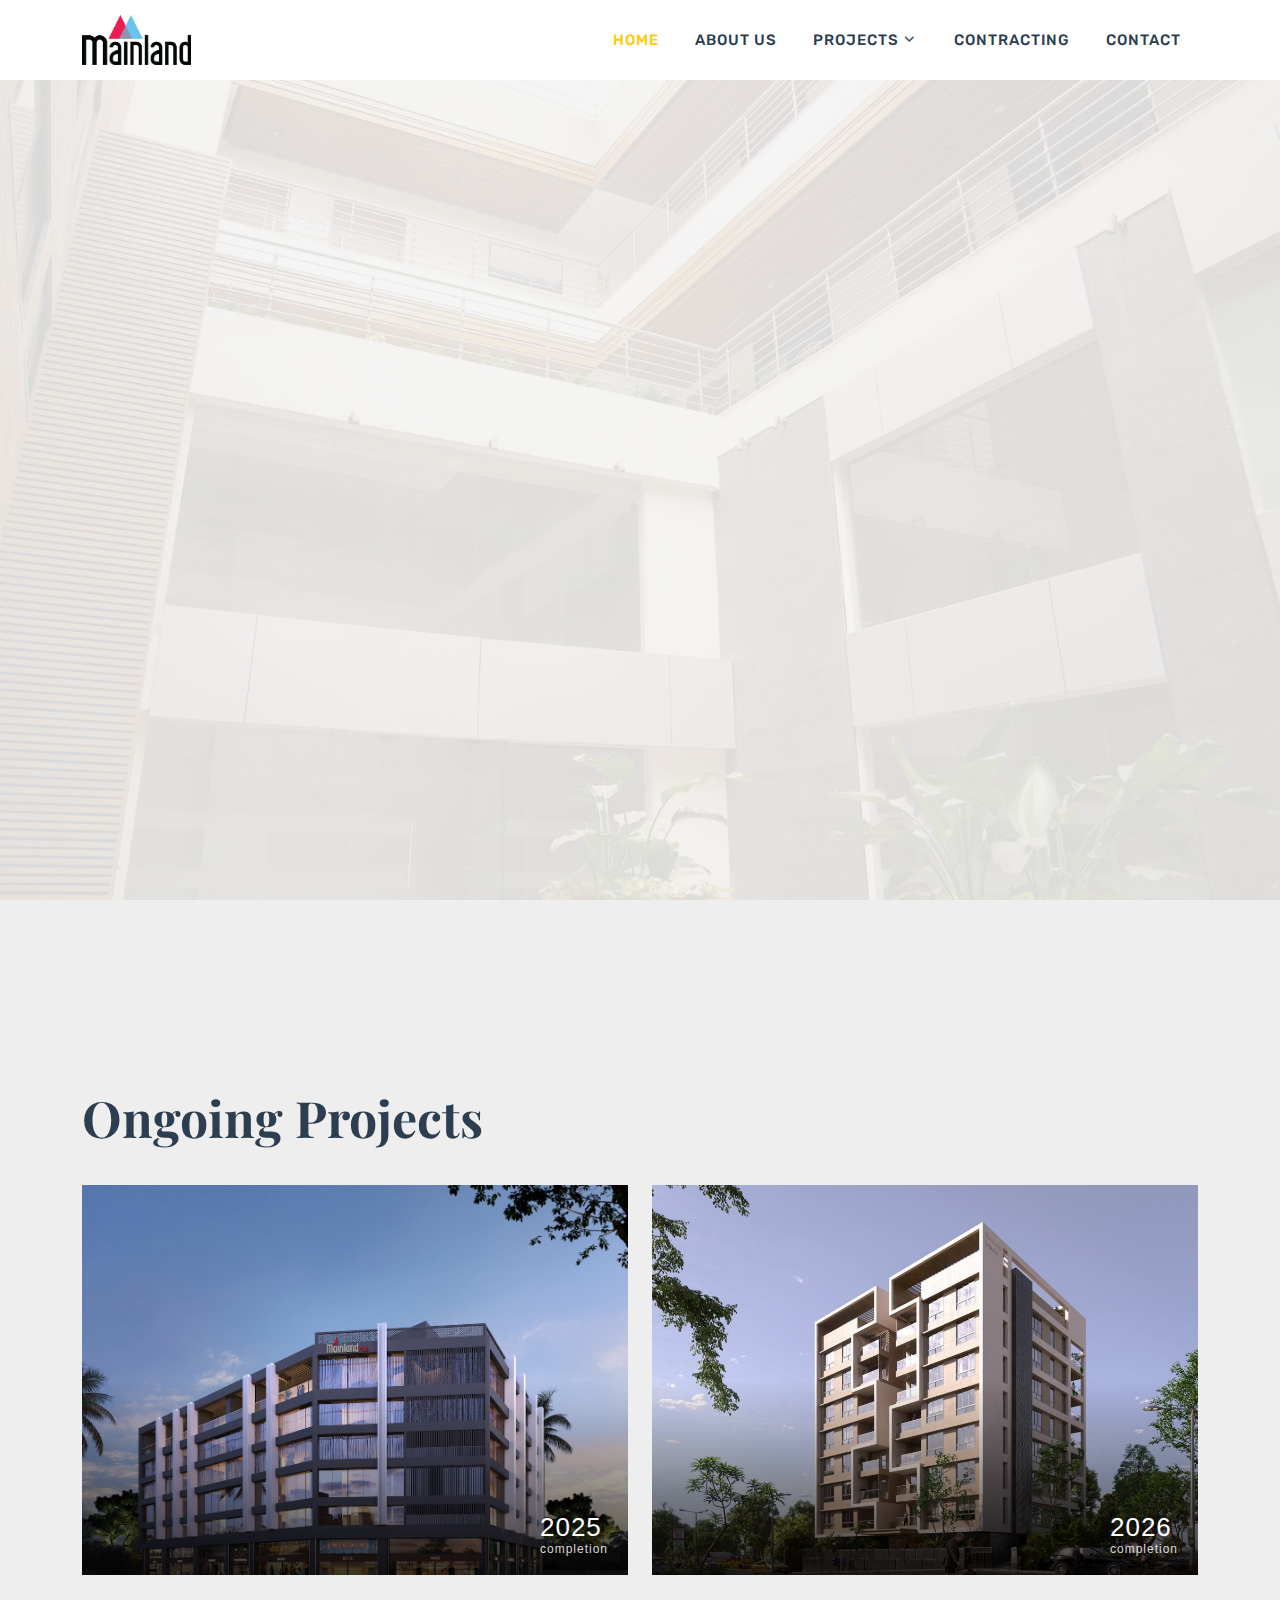
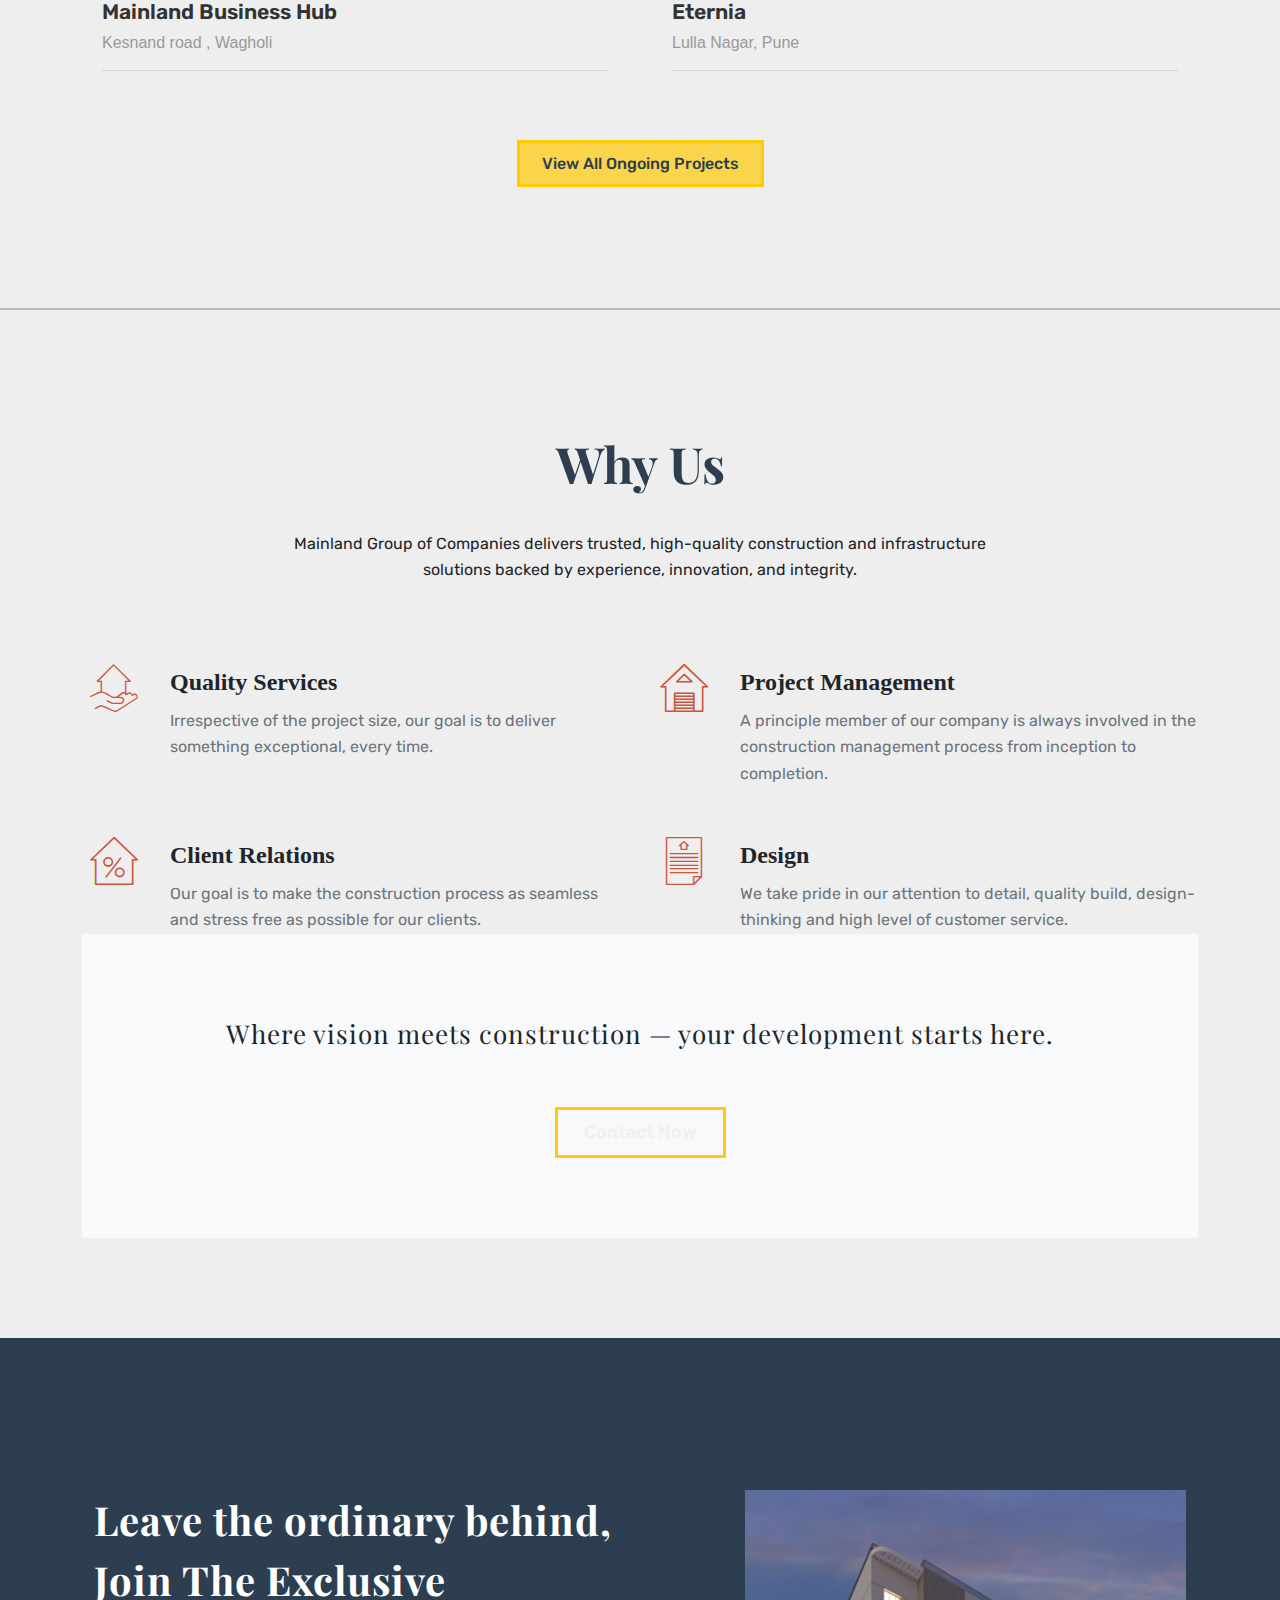
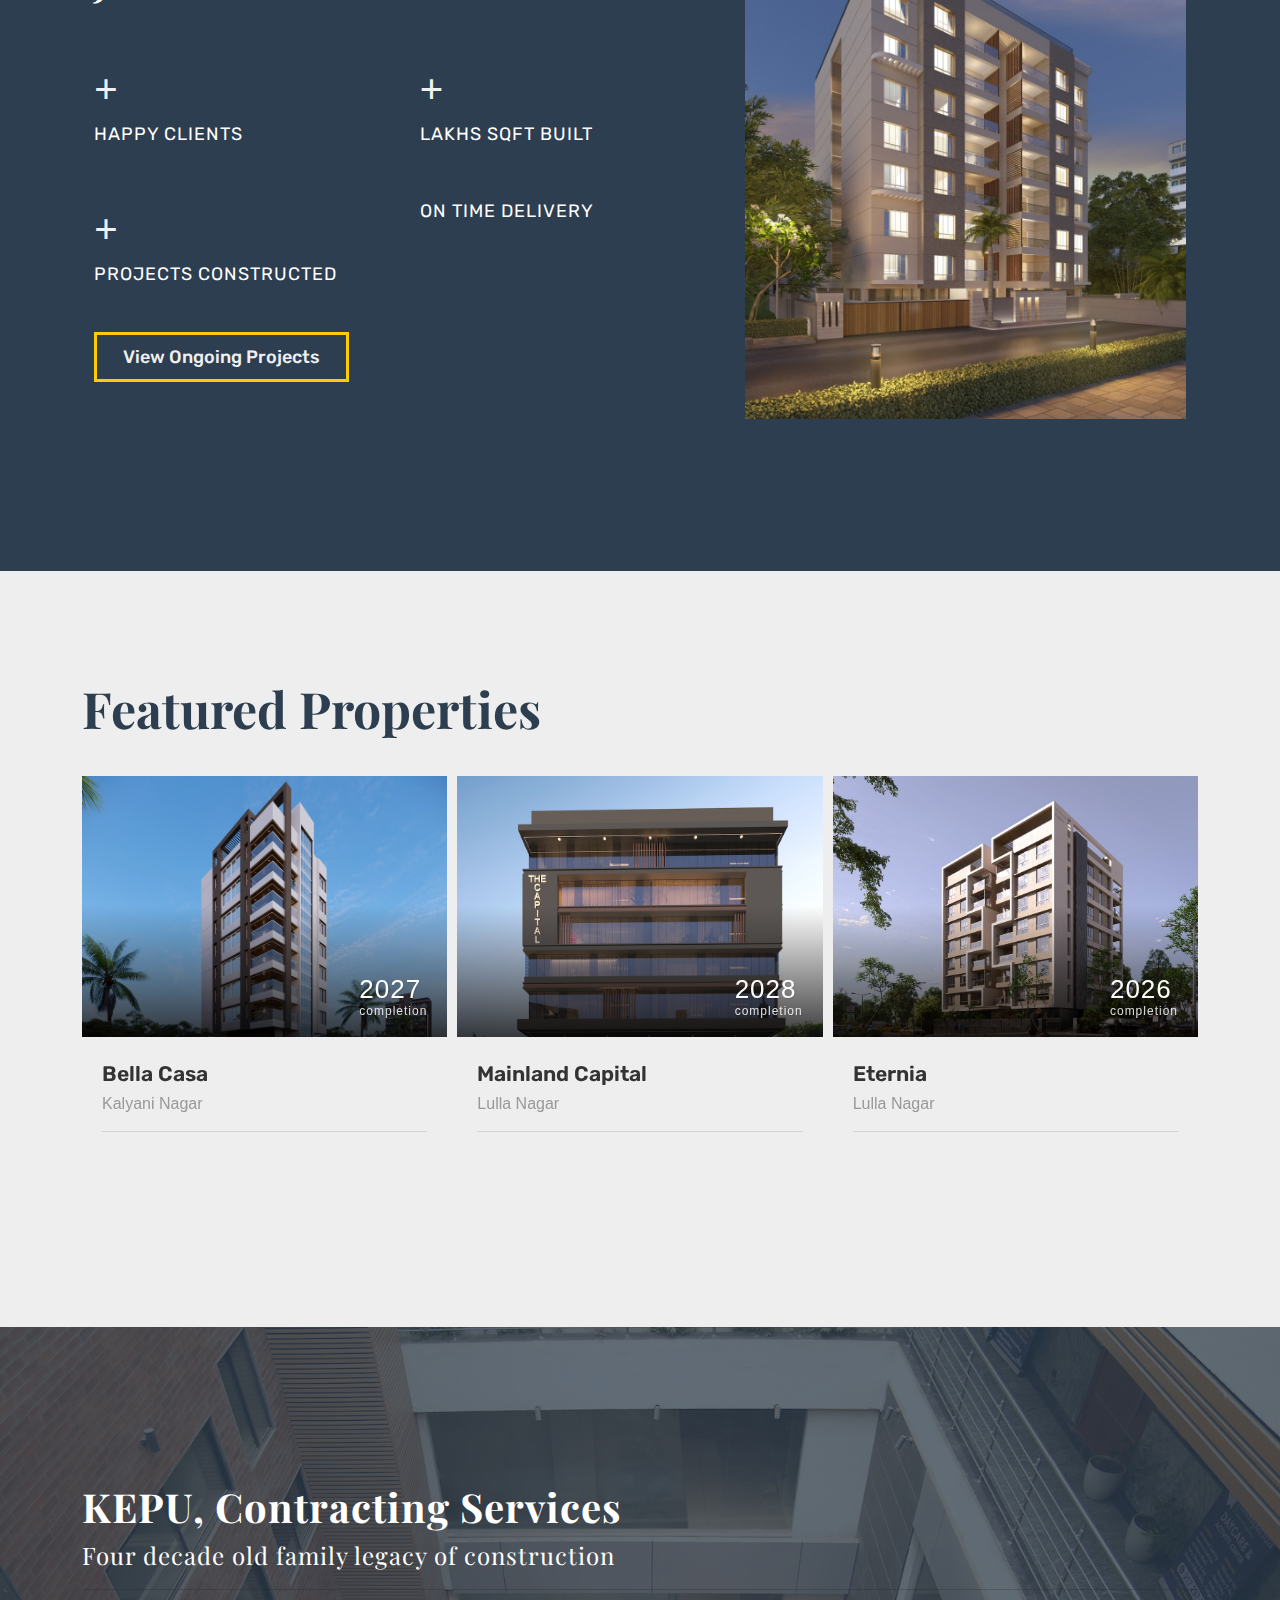
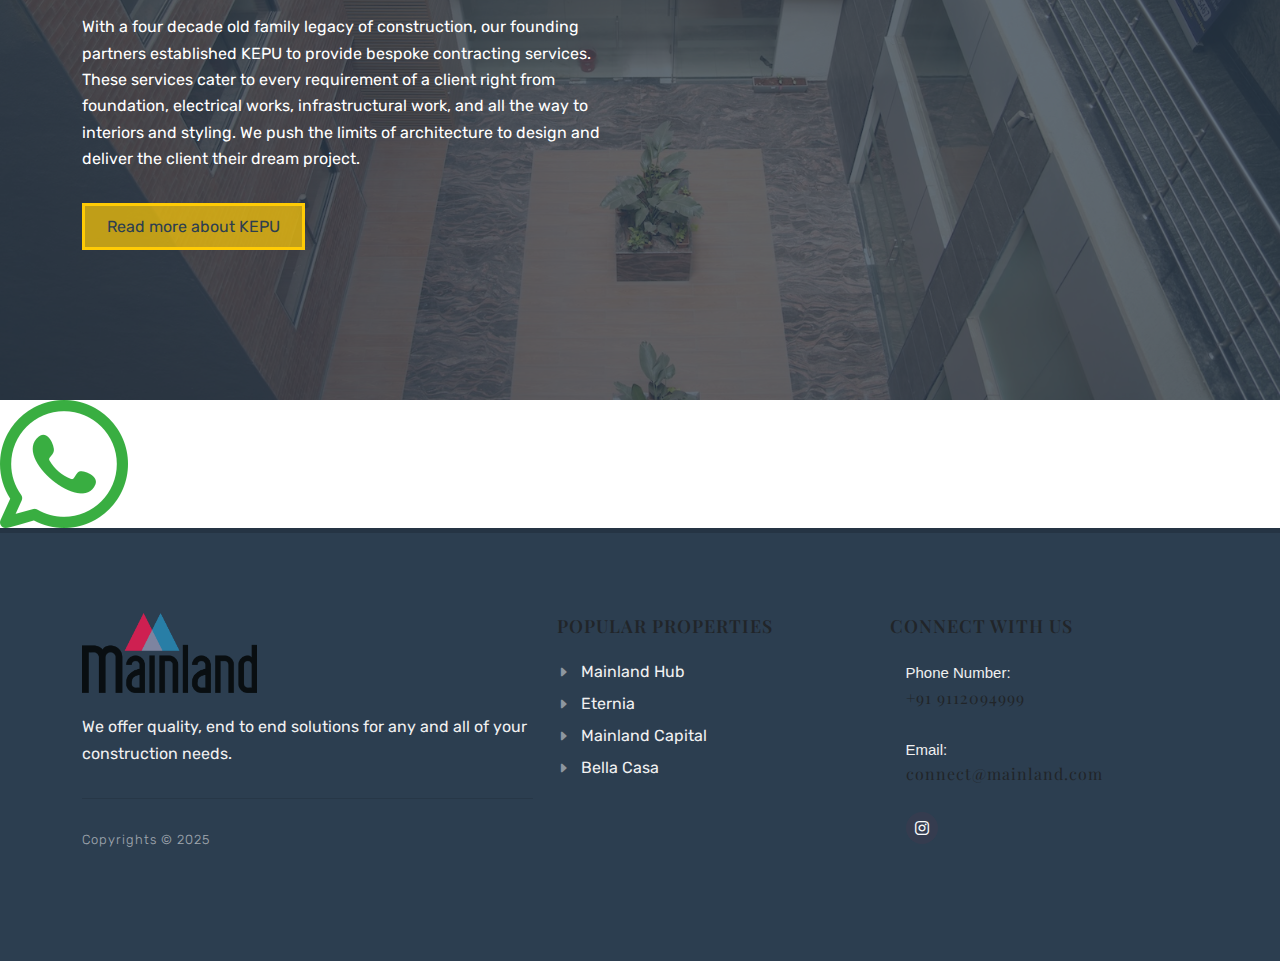
<file: index.html>
<!DOCTYPE html>
<html dir="ltr" lang="en-US">

<head>

	<meta http-equiv="content-type" content="text/html; charset=utf-8">
	<meta http-equiv="x-ua-compatible" content="IE=edge">
	<meta name="author" content="SemiColonWeb">
	<meta name="description"
		content="Create Real-Estate Buy, Sell &amp; Rent Websites with Canvas Template. Get Canvas to build powerful websites easily with the Highly Customizable &amp; Best Selling Bootstrap Template, today.">

	<link rel="preconnect" href="https://fonts.googleapis.com">
	<link rel="preconnect" href="https://fonts.gstatic.com" crossorigin>

	<!-- Core Style -->
	<link rel="stylesheet" href="./css/style.css">

	<!-- Font Icons -->
	<link rel="stylesheet" href="./css/font-icons.css">
	<link rel="stylesheet" href="./css/real-estate/./css/font-icons.css">

	<!-- Plugins/Components CSS -->
	<link rel="stylesheet" href="./css/components/bs-select.css">
	<link rel="stylesheet" href="./css/components/bs-switches.css">
	<link rel="stylesheet" href="./css/components/ion.rangeslider.css">

	<!-- Niche Demos -->
	<link rel="stylesheet" href="./css/real-estate/real-estate.css">

	<!-- Custom CSS -->
	<link rel="stylesheet" href="./css/custom.css">
	<meta name="viewport" content="width=device-width, initial-scale=1">

	<!-- SLIDER REVOLUTION 5.x CSS SETTINGS -->
	<link rel="stylesheet" href="./include/rs-plugin/css/settings.css" media="screen">
	<link rel="stylesheet" href="./include/rs-plugin/css/layers.css">
	<link rel="stylesheet" href="./include/rs-plugin/css/navigation.css">

	<!-- Document Title
	============================================= -->
	<title>MAINLAND BUILDERS</title>

</head>

<body class="stretched side-push-panel">

	<!-- Document Wrapper
	============================================= -->
	<div id="wrapper">

		<!-- Header
		============================================= -->
		<header id="header" class="transparent-header header-size-md" data-sticky-shrink="false">
			<div id="header-wrap">
				<div class="container">
					<div class="header-row">

						<!-- Logo
						============================================= -->
						<div id="logo">
							<a href="index.html">
								<img class="logo-default" srcset="./assets/Mainland_Logo.png"
									src="./assets/Mainland_Logo.png" alt="Canvas Logo">
							</a>
						</div><!-- #logo end -->

						<div class="primary-menu-trigger">
							<button class="cnvs-hamburger" type="button" title="Open Mobile Menu">
								<span class="cnvs-hamburger-box"><span class="cnvs-hamburger-inner"></span></span>
							</button>
						</div>

						<!-- Primary Navigation
						============================================= -->
						<nav class="primary-menu with-arrows" data-arrow-class="fa-solid fa-angle-down">

							<ul class="menu-container">
								<li class="menu-item current"><a class="menu-link" href="./">
										<div>Home</div>
									</a></li>
								<li class="menu-item"><a class="menu-link" href="about.html">
										<div>About Us</div>
									</a></li>
								<li class="menu-item"><a class="menu-link" href="#">
										<div>Projects</div>
									</a>
									<ul class="sub-menu-container">
										<li class="menu-item">
											<a class="menu-link" href="ongoing.html">
												<div>Ongoing</div>
											</a>
										</li>
										<!-- <li class="menu-item">
											<a class="menu-link" href="upcoming.html">
												<div>Upcoming</div>
											</a>
										</li> -->
										<li class="menu-item">
											<a class="menu-link" href="completed.html">
												<div>Completed</div>
											</a>
										</li>
									</ul>
								</li>
								<li class="menu-item"><a class="menu-link" href="contracting.html">
										<div>Contracting</div>
									</a></li>
								<li class="menu-item"><a class="menu-link" href="contact.html">
										<div>Contact</div>
									</a></li>
							</ul>

						</nav><!-- #primary-menu end -->

					</div>
				</div>
			</div>
			<div class="header-wrap-clone"></div>
		</header><!-- #header end -->

		<!-- Slider
		============================================= -->

		<section id="slider" class="slider-element revslider-wrap slider-parallax min-vh-100 include-header">
			<div class="slider-inner">
				<div id="rev_slider_579_1_wrapper" class="rev_slider_wrapper fullscreen-container"
					data-alias="default-slider" style="padding:0px;">
					<!-- START REVOLUTION SLIDER 5.1.4 fullscreen mode -->
					<div id="rev_slider_579_1" class="rev_slider fullscreenbanner" style="display:none;"
						data-version="5.1.4">
						<ul> <!-- SLIDE  -->
							<li class="dark" data-transition="fade" data-slotamount="1" data-masterspeed="1000"
								data-thumb="./assets/home-slider/home-bg.JPG" data-saveperformance="off"
								data-title="Welcome to Canvas">
								<!-- MAIN IMAGE -->
								<img src="./assets/home-slider/home-bg.JPG" alt="Image" data-bgposition="center center"
									data-bgfit="cover" data-bgrepeat="no-repeat" data-bgparallax="10"
									class="rev-slidebg" data-no-retina>
								<!-- LAYERS -->

								<div class="tp-caption ltl tp-resizeme revo-slider-emphasis-text p-0 border-0"
									data-x="['center','center','center','center']" data-hoffset="['0','0','0','0']"
									data-y="['middle','middle','middle','middle']" data-voffset="['0','0','-10','-10']"
									data-fontsize="['50','50','50','36']" data-fontweight="700"
									data-lineheight="['50','50','60','50']"
									data-transform_in="x:0;y:150;z:0;rotationZ:0;scaleX:1;scaleY:1;skewX:0;skewY:0;s:800;e:Power4.easeOutQuad;"
									data-speed="800" data-start="1200" data-easing="easeOutQuad" data-splitin="none"
									data-splitout="none" data-elementdelay="0.01" data-endelementdelay="0.1"
									data-endspeed="1000" data-textAlign="['center','center','center','left']" data-width="['800','800','560','400']"
									data-height="none" data-whitespace="['normal','nowrap','normal','normal']"
									data-color="#FAF7F0" data-endeasing="Power4.easeIn"
									style="z-index: 3; white-space: normal;">Building dreams since 1980</div>

								<div class="tp-caption ltl tp-resizeme revo-slider-desc-text"
									data-x="['center','center','center','center']" data-hoffset="['0','0','0','0']"
									data-y="['middle','middle','middle','middle']" data-voffset="['80','80',100,'130']"
									data-transform_in="x:0;y:150;z:0;rotationZ:0;scaleX:1;scaleY:1;skewX:0;skewY:0;s:800;e:Power4.easeOutQuad;"
									data-speed="800" data-start="1400" data-easing="easeOutQuad" data-splitin="none"
									data-splitout="none" data-elementdelay="0.01" data-endelementdelay="0.1"
									data-endspeed="1000" data-textAlign="['center','center','center','left']" data-fontsize="['25','25','25','21']"
									data-width="['800','800','560','400']" data-height="none" data-color="#FAF7F0"
									data-endeasing="Power4.easeIn"
									style="z-index: 3; width: 750px; max-width: 750px; white-space: normal;">We offer
									quality, end to end solutions for any and all of your construction needs.</div>

								<div class="tp-caption ltl tp-resizeme" data-x="['center','center','center','left']"
									data-hoffset="['0','0','0','40']" data-y="['middle','middle','middle','middle']"
									data-voffset="['170','170','210','210']"
									data-transform_in="x:0;y:150;z:0;rotationZ:0;scaleX:1;scaleY:1;skewX:0;skewY:0;s:800;e:Power4.easeOutQuad;"
									data-speed="800" data-start="1550" data-easing="easeOutQuad" data-splitin="none"
									data-splitout="none" data-elementdelay="0.01" data-endelementdelay="0.1"
									data-endspeed="1000" data-endeasing="Power4.easeIn"
									
									style="z-index: 3; white-space: nowrap;"><a href="contact.html"
										class="button button-red button-secondary button-large button-rounded text-end m-0 button-solid-yellow"
										style="transition: all 0.3s ease-in-out;"><span>GET
											IN TOUCH</span> <i class="uil uil-angle-right-b"></i></a></div>

							</li>
						</ul>
					</div>
				</div><!-- END REVOLUTION SLIDER -->
			</div>
		</section>

		<!-- Content
		============================================= -->
		<section id="content">
			<div class="content-wrap pb-0">

				<!-- ONGOING PROJECTS -->
				<div class="container py-100">
					<div class="row real-estate-properties">
						<div class="heading-block border-bottom-0">
							<h3>Ongoing Projects</h3>
						</div>
						<div class="col-md-6">
							<div class="real-estate-item">
								<div class="real-estate-item-image">
									<a href="./properties/mainland-business-hub.html">
										<img src="./assets/ongoing/mainland-hub.jpg" alt="Image 1">
									</a>
									<div class="real-estate-item-price">
										2025<span>completion</span>
									</div>
								</div>

								<div class="real-estate-item-desc">
									<h3><a href="./properties/mainland-business-hub.html">Mainland Business Hub</a></h3>
									<span>Kesnand road , Wagholi</span>

									<div class="line" style="margin-top: 15px; margin-bottom: 15px;"></div>
								</div>
							</div>
						</div>

						<div class="col-md-6">
							<div class="real-estate-item">
								<div class="real-estate-item-image">
									<a href="./properties/mainland-eternia.html">
										<img src="./assets/ongoing/eternia.jpg" alt="Image 1">
									</a>
									<div class="real-estate-item-price">
										2026<span>completion</span>
									</div>
								</div>

								<div class="real-estate-item-desc">
									<h3><a href="./properties/mainland-eternia.html">Eternia</a></h3>
									<span>Lulla Nagar, Pune</span>

									<div class="line" style="margin-top: 15px; margin-bottom: 15px;"></div>
								</div>
							</div>
						</div>
					</div>
					<div class="d-flex justify-content-center">

						<a href="ongoing.html"
							class="button button button-rounded mx-auto mt-4 button-solid-yellow">View All Ongoing
							Projects</a>
					</div>
				</div>

				<hr class="hr_accent w-80">

				<!-- WHY US SECTION -->
				<div class="py-100">
					<div class="container">
						<div class="row col-mb-50">
							<div class="col-12 pb-0">
								<div class="heading-block border-bottom-0">
									<h3 class="text-left text-md-center">Why Us</h3>
								</div>
							</div>
							<div class="col-12 col-md-8 mx-auto">
								<p class="text-left text-md-center">
									Mainland Group of Companies delivers trusted, high-quality construction and infrastructure solutions backed by experience, innovation, and integrity.
								</p>
							</div>
							<div class="col-sm-6 col-lg-6">
								<div class="feature-box fbox-plain">
									<div class="fbox-icon">
										<i class="icon-realestate-my-house"></i>
									</div>
									<div class="fbox-content">
										<h3 class="fw-normal">Quality Services</h3>
										<p>Irrespective of the project size, our goal is to deliver something
											exceptional, every time.</p>
									</div>
								</div>
							</div>

							<div class="col-sm-6 col-lg-6">
								<div class="feature-box fbox-plain">
									<div class="fbox-icon">
										<i class="icon-realestate-garage"></i>
									</div>
									<div class="fbox-content">
										<h3 class="fw-normal">Project Management</h3>
										<p>A principle member of our company is always involved in the construction
											management process from inception to completion.</p>
									</div>
								</div>
							</div>

							<div class="col-sm-6 col-lg-6">
								<div class="feature-box fbox-plain">
									<div class="fbox-icon">
										<i class="icon-realestate-credit"></i>
									</div>
									<div class="fbox-content">
										<h3 class="fw-normal">Client Relations</h3>
										<p>Our goal is to make the construction process as seamless and stress free as
											possible for our clients.</p>
									</div>
								</div>
							</div>

							<div class="col-sm-6 col-lg-6">
								<div class="feature-box fbox-plain">
									<div class="fbox-icon">
										<i class="icon-realestate-doc"></i>
									</div>
									<div class="fbox-content">
										<h3 class="fw-normal">Design</h3>
										<p>We take pride in our attention to detail, quality build, design- thinking and
											high level of customer service.</p>
									</div>
								</div>
							</div>
						</div>
					</div>

					<div class="container mt-50">
						<div class="section text-center m-0" style="padding:80px 20px ">
							<h3 class="fw-normal ls-1">Where vision meets construction — your development starts here.
							</h3>
							<a href="https://wa.me/+919119492972?text=Hello!%20I%20am%20making%20an%20enquiry"
								target="_blank"
								class="button button button-large button-rounded m-0 mt-4 button-solid-yellow button-yellow-outline">Contact
								Now</a>
						</div>
					</div>
				</div>
				<!-- WHY US SECTION -->

				<!-- CTA BANNER -->
				<div class="bg-light-blue  py-6">
					<div class="container px-0 py-5">
						<div class="promo p-4">
							<div class="row">
								<div class="col-12 col-md-7">
									<h3 class="fw-bold fs-1 ls-1 text-white">
										Leave the ordinary behind,
										</br>Join The Exclusive
									</h3>
									<div class="row col-mb-30 mt-5">
										<div class="col-6 col-md-6">
											<div class="counter ls-1 fw-semibold"><span data-from="100" data-to="500"
													data-refresh-interval="50" data-speed="2000"></span>+</div>
											<h5 class="text-white rubik">Happy Clients</h5>
										</div>

										<div class="col-6 col-md-6">
											<div class="counter ls-1 fw-semibold"><span data-from="1" data-to="5"
													data-refresh-interval="50" data-speed="2000"></span>+</div>
											<h5 class="text-white rubik">Lakhs SqFt Built</h5>
										</div>

										<div class="col-6 col-md-6">
											<div class="counter ls-1 fw-semibold"><span data-from="1" data-to="20"
													data-refresh-interval="50" data-speed="2000"></span>+</div>
											<h5 class="text-white rubik">Projects Constructed</h5>
										</div>

										<div class="col-6 col-md-6">
											<div class="counter ls-1 fw-semibold"><span data-from="14" data-to="100"
													data-refresh-interval="15" data-speed="2700"></span></div>
											<h5 class="text-white rubik">on Time Delivery</h5>
										</div>
									</div>
									<a href="ongoing.html"
										class="button button button-large button-rounded m-0 mt-4 button-solid-yellow button-yellow-outline">View
										Ongoing
										Projects</a>
								</div>
								<div class="col-12 col-md-5 mt-4 mt-lg-0">
									<img src="./assets/lullanagar/Lulla_Nagar_Nightview.JPEG" alt="">
								</div>
							</div>
						</div>
					</div>
				</div>
				<!-- CTA BANNER -->

				<!-- FEATURED SECTION -->
				<div class="container py-100">
					<div style="position: relative;">
						<div class="d-md-flex justify-content-between">
							<div class="heading-block border-bottom-0">
								<h3>Featured Properties</h3>
							</div>
						</div>

						<div class="real-estate owl-carousel image-carousel carousel-widget mb-6" data-margin="10"
							data-nav="true" data-loop="false" data-pagi="false" data-items-xs="1" data-items-sm="1"
							data-items-md="2" data-items-lg="3" data-items-xl="3">

							<div class="oc-item">
								<div class="real-estate-item">
									<div class="real-estate-item-image">
										<a href="./properties/mainland-bella-casa.html">
											<img src="./assets/ongoing/bella-casa-1.JPG" alt="Image 1">
										</a>
										<div class="real-estate-item-price">
											2027<span>completion</span>
										</div>
									</div>

									<div class="real-estate-item-desc">
										<h3><a href="./properties/mainland-bella-casa.html">Bella Casa</a></h3>
										<span>Kalyani Nagar</span>

										<div class="line" style="margin-top: 15px; margin-bottom: 15px;"></div>
									</div>
								</div>
							</div>

							<div class="oc-item">
								<div class="real-estate-item">
									<div class="real-estate-item-image">
										<a href="./properties/mainland-capital.html">
											<img src="./assets/ongoing/mainland-capital.jpg" alt="Image 1">
										</a>
										<div class="real-estate-item-price">
											2028<span>completion</span>
										</div>
									</div>

									<div class="real-estate-item-desc">
										<h3><a href="./properties/mainland-capital.html">Mainland Capital</a></h3>
										<span>Lulla Nagar</span>

										<div class="line" style="margin-top: 15px; margin-bottom: 15px;"></div>
									</div>
								</div>
							</div>

							<div class="oc-item">
								<div class="real-estate-item">
									<div class="real-estate-item-image">
										<a href="./properties/mainland-eternia.html">
											<img src="./assets/ongoing/eternia.jpg" alt="Image 1">
										</a>
										<div class="real-estate-item-price">
											2026<span>completion</span>
										</div>
									</div>

									<div class="real-estate-item-desc">
										<h3><a href="./properties/mainland-eternia.html">Eternia</a></h3>
										<span>Lulla Nagar</span>

										<div class="line" style="margin-top: 15px; margin-bottom: 15px;"></div>
									</div>
								</div>
							</div>

						</div>
					</div>
				</div>
				<!-- FEATURED SECTION -->

				<!-- ONGOING PROJECTS -->

				<!-- <div class="row align-items-stretch mx-0 mt-5 mb-6">
					<div class="col-lg-5 px-0 d-none d-md-block">
						<div class="gmap h-100" data-address="New York, USA" data-maptype="ROADMAP" data-zoom="11" data-markers='[{ address: "New York, USA", html: "New York, USA", icon:{ image: "images/icons/map-icon-red.png", iconsize: [32, 36], iconanchor: [14,44] } }]' data-styles='[{"featureType":"administrative","elementType":"labels.text.fill","stylers":[{"color":"#444444"}]},{"featureType":"landscape","elementType":"all","stylers":[{"color":"#f2f2f2"}]},{"featureType":"poi","elementType":"all","stylers":[{"visibility":"off"}]},{"featureType":"road","elementType":"all","stylers":[{"color":"#F0AD4E"},{"lightness":60}]},{"featureType":"road.highway","elementType":"all","stylers":[{"visibility":"simplified"}]},{"featureType":"road.arterial","elementType":"labels.icon","stylers":[{"visibility":"off"}]},{"featureType":"transit","elementType":"all","stylers":[{"visibility":"off"}]},{"featureType":"water","elementType":"all","stylers":[{"color":"#2C3E50"},{"visibility":"on"}]}]'></div>
					</div>
					<div class="col-lg-3" style="background-color: #E5E5E5;">
						<div style="padding: 40px;">
							<h4 class="font-body fw-semibold ls-1">Our Headquarters</h4>

							<div style="font-size: 15px; line-height: 1.7;">
								<address style="line-height: 1.7;">
									<strong>North America:</strong><br>
									795 Folsom Ave, Suite 600<br>
									San Francisco, CA 94107.<br><br>
									<abbr title="Phone Number"><strong>Phone:</strong></abbr> (1) 8547 632521<br>
									<abbr title="Email Address"><strong>Email:</strong></abbr> real-estate@canvas.com
								</address>

								<div class="clear mt-4"></div>

								<h4 class="font-body fw-medium" style="font-size: 17px; margin-bottom: 10px;">Working Hours:</h4>

								<abbr title="Mondays to Fridays"><strong>Mon-Fri:</strong></abbr> 10AM to 6PM<br>
								<abbr title="Saturday"><strong>Saturday:</strong></abbr> 11AM to 3PM<br>
								<abbr title="Sunday"><strong>Sunday:</strong></abbr> Closed
							</div>
						</div>
					</div>
					<div class="col-lg-4 bg-color">
						<div class="col-padding">
							<div class="quick-contact-widget form-widget dark">

								<h3 class="text-capitalize ls-1 fw-normal">Get a Quick Quote</h3>

								<div class="form-result"></div>

								<form id="quick-contact-form" name="quick-contact-form" action="include/form.php" method="post" class="quick-contact-form mb-0">

									<div class="form-process">
										<div class="css3-spinner">
											<div class="css3-spinner-scaler"></div>
										</div>
									</div>

									<input type="text" class="required form-control mb-2" id="quick-contact-form-name" name="quick-contact-form-name" value="" placeholder="Full Name">

									<input type="email" class="required form-control email mb-2" id="quick-contact-form-email" name="quick-contact-form-email" value="" placeholder="Email Address">

									<input type="text" class="required form-control mb-2" id="quick-contact-form-phone" name="quick-contact-form-phone" value="" placeholder="Phone Number (+1-555-2221)">

									<textarea class="required form-control mb-2 short-textarea" id="quick-contact-form-message" name="quick-contact-form-message" rows="5" cols="30" placeholder="What are you Looking for? (Ex: Villa on the Beach)"></textarea>

									<input type="text" class="d-none" id="quick-contact-form-botcheck" name="quick-contact-form-botcheck" value="">
									<input type="hidden" name="prefix" value="quick-contact-form-">

									<button type="submit" id="quick-contact-form-submit" name="quick-contact-form-submit" class="button button-small button-rounded button-light button-white m-0" value="submit">Send Email</button>

								</form>

							</div>
						</div>
					</div>
				</div> -->

				<!-- COMPANY INFO -->
				<div id="home_mainland_builders">
					<div class="container py-150">

						<div class="row col-mb-50">
							<div class="col-md-12 pb-2">
								<h3 class="fw-bold fs-1 ls-1 text-white mb-0">
									KEPU, Contracting Services
								</h3>
								<h3 class="fw-normal fs-4 ls-1 text-white mb-2">
									Four decade old family legacy of construction
								</h3>
								<hr class="golden-line">
							</div>
							<div class="col-12 col-md-6">
								<p class="text-white">
									With a four decade old family legacy of construction, our founding partners
									established KEPU to provide bespoke contracting services.
									These services cater to every requirement of a client right from foundation,
									electrical works, infrastructural work, and all the way to interiors and styling.
									We push the limits of architecture to design and deliver the client their dream
									project.
								</p>
								<a href="contracting.html"
									class="button button-solid-yellow fw-normal m-0 mb-5 mb-md-0 text-white">Read
									more about KEPU</a>
							</div>
						</div>

					</div>
				</div>
				<!-- COMPANY INFO -->

			</div>
		</section><!-- #content end -->

		<a id="floating-whatsapp-icon" href="https://wa.me/+919119492972?text=Hello!%20I%20am%20making%20an%20enquiry"
			target="_blank">
			<img src="./assets/images/icons/whatsapp.png" alt="Chat on Whatsapp Icon">
		</a>

		<!-- Footer
		============================================= -->
		<footer id="footer" class="footer-red">
			<div class="container">
				<!-- Footer Widgets
				============================================= -->
				<div class="footer-widgets-wrap">

					<div class="row col-mb-50">
						<div class="col-lg-5 order-last order-lg-first">

							<div class="widget">

								<img src="./assets/Mainland_Logo.png"
									style="position: relative; opacity: 0.85; max-height: 80px; margin-bottom: 20px;"
									alt="Footer Logo">

								<p>We offer quality, end to end solutions for any and all of your construction needs.
								</p>

								<div class="line" style="margin: 30px 0;"></div>

								<p class="ls-1 fw-light" style="opacity: 0.6; font-size: 13px;">Copyrights &copy; 2025
								</p>

							</div>

						</div>

						<div class="col-lg-7">

							<div class="row col-mb-50">
								<div class="col-md-6">
									<h5 class="ls-1 fw-semibold text-uppercase text-dark">Popular Properties</h5>

									<div class="row col-mb-30">
										<div class="col-12 widget_links widget_real_estate_popular">
											<ul>
												<li><a href="./properties/mainland-business-hub.html">Mainland Hub</a></li>
												<li><a href="./properties/mainland-eternia.html">Eternia</a></li>
												<li><a href="./properties/mainland-capital.html">Mainland Capital</a></li>
												<li><a href="./properties/mainland-bella-casa.html">Bella Casa</a></li>
											</ul>
										</div>
									</div>
								</div>

								<div class="col-md-6">
									<h5 class="ls-1 fw-semibold text-uppercase text-dark">Connect with us</h5>

									<div class="p-2 p-md-3 pt-md-0" style="font-size: 15px; line-height: 1.7;">
										<span class="fw-normal">Phone Number:</span><br>
										<a href="tel:+919112094999" class="h6 text-dark ls-1 fw-normal">+91
											9112094999</a><br><br>

										<span class="fw-normal">Email:</span><br>
										<a href="mailto:no-reply@semicolonweb.com?Subject=Hello%20again"
											class="h6 text-dark ls-1 fw-normal">connect@mainland.com</a>

										<div class="d-flex mt-4">
											<a href="http://instagram.com/mainlandbuilders"
												class="social-icon si-small rounded-circle text-light bg-light-red"
												title="Instagram">
												<i class="bi-instagram"></i>
												<i class="bi-instagram"></i>
											</a>
										</div>
									</div>
									<!-- <div class="widget subscribe-widget subscribe-form" data-loader="button">
										<div class="widget-subscribe-form-result"></div>
										<form action="include/subscribe.php" method="post" class="mb-0">
											<input type="email" id="widget-subscribe-form-email" name="widget-subscribe-form-email" class="form-control not-dark required email" placeholder="Enter your Email">
											<button class="button button-3d button-black mx-0" style="margin-top: 15px;" type="submit">Subscribe</button>
										</form>
									</div> -->
								</div>
							</div>

						</div>
					</div>

				</div><!-- .footer-widgets-wrap end -->
			</div>
		</footer><!-- #footer end -->

	</div><!-- #wrapper end -->

	<!-- Go To Top
	============================================= -->
	<div id="gotoTop" class="uil uil-angle-up"></div>

	<!-- JavaScripts
	============================================= -->
	<script src="./js/plugins.min.js"></script>
	<script src="./js/functions.bundle.js"></script>

	<!-- Bootstrap Select Plugin -->
	<script src="./js/components/bs-select.js"></script>

	<!-- Bootstrap Switch Plugin -->
	<script src="./js/components/bs-switches.js"></script>

	<!-- Range Slider Plugin -->
	<script src="./js/components/rangeslider.min.js"></script>

	<!-- SLIDER REVOLUTION 5.x SCRIPTS  -->
	<script src="./include/rs-plugin/js/jquery.themepunch.tools.min.js"></script>
	<script src="./include/rs-plugin/js/jquery.themepunch.revolution.min.js"></script>

	<script src="./include/rs-plugin/js/extensions/revolution.extension.video.min.js"></script>
	<script src="./include/rs-plugin/js/extensions/revolution.extension.slideanims.min.js"></script>
	<script src="./include/rs-plugin/js/extensions/revolution.extension.actions.min.js"></script>
	<script src="./include/rs-plugin/js/extensions/revolution.extension.layeranimation.min.js"></script>
	<script src="./include/rs-plugin/js/extensions/revolution.extension.kenburn.min.js"></script>
	<script src="./include/rs-plugin/js/extensions/revolution.extension.navigation.min.js"></script>
	<script src="./include/rs-plugin/js/extensions/revolution.extension.migration.min.js"></script>
	<script src="./include/rs-plugin/js/extensions/revolution.extension.parallax.min.js"></script>


	<script>
		var tpj = jQuery;
		var revapi202;

		tpj(document).ready(function () {
			if (tpj("#rev_slider_579_1").revolution == undefined) {
				revslider_showDoubleJqueryError("#rev_slider_579_1");
			} else {
				revapi202 = tpj("#rev_slider_579_1").show().revolution({
					sliderType: "standard",
					jsFileLocation: "include/rs-plugin/js/",
					sliderLayout: "fullscreen",
					dottedOverlay: "none",
					delay: 9000,
					responsiveLevels: [1140, 1024, 778, 480],
					visibilityLevels: [1140, 1024, 778, 480],
					gridwidth: [1140, 1024, 778, 480],
					gridheight: [728, 768, 960, 720],
					lazyType: "none",
					shadow: 0,
					spinner: "off",
					stopLoop: "on",
					stopAfterLoops: 0,
					stopAtSlide: 1,
					shuffle: "off",
					autoHeight: "off",
					fullScreenAutoWidth: "off",
					fullScreenAlignForce: "off",
					fullScreenOffsetContainer: "",
					fullScreenOffset: "",
					disableProgressBar: "on",
					hideThumbsOnMobile: "off",
					hideSliderAtLimit: 0,
					hideCaptionAtLimit: 0,
					hideAllCaptionAtLilmit: 0,
					debugMode: false,
					fallbacks: {
						simplifyAll: "off",
						disableFocusListener: false,
					},
					parallax: {
						type: "mouse",
						origo: "slidercenter",
						speed: 300,
						levels: [2, 4, 6, 8, 10, 12, 14, 16, 18, 20, 22, 24, 49, 50, 51, 55],
					},
					navigation: {
						keyboardNavigation: "off",
						keyboard_direction: "horizontal",
						mouseScrollNavigation: "off",
						onHoverStop: "off",
						touch: {
							touchenabled: "on",
							swipe_threshold: 75,
							swipe_min_touches: 1,
							swipe_direction: "horizontal",
							drag_block_vertical: false
						},
						// arrows: {
						// 	style: "hermes",
						// 	enable: true,
						// 	hide_onmobile: false,
						// 	hide_onleave: false,
						// 	tmp: '<div class="tp-arr-allwrapper">	<div class="tp-arr-imgholder"></div>	<div class="tp-arr-titleholder">{{title}}</div>	</div>',
						// 	left: {
						// 		h_align: "left",
						// 		v_align: "center",
						// 		h_offset: 10,
						// 		v_offset: 0
						// 	},
						// 	right: {
						// 		h_align: "right",
						// 		v_align: "center",
						// 		h_offset: 10,
						// 		v_offset: 0
						// 	}
						// }
					}
				});
				revapi202.on("revolution.slide.onloaded", function (e) {
					setTimeout(function () { SEMICOLON.Base.sliderDimensions(); }, 200);
				});

				revapi202.on("revolution.slide.onchange", function (e, data) {
					SEMICOLON.Base.sliderMenuClass();
				});
			}
		}); /*ready*/
	</script>

</body>

</html>
</file>
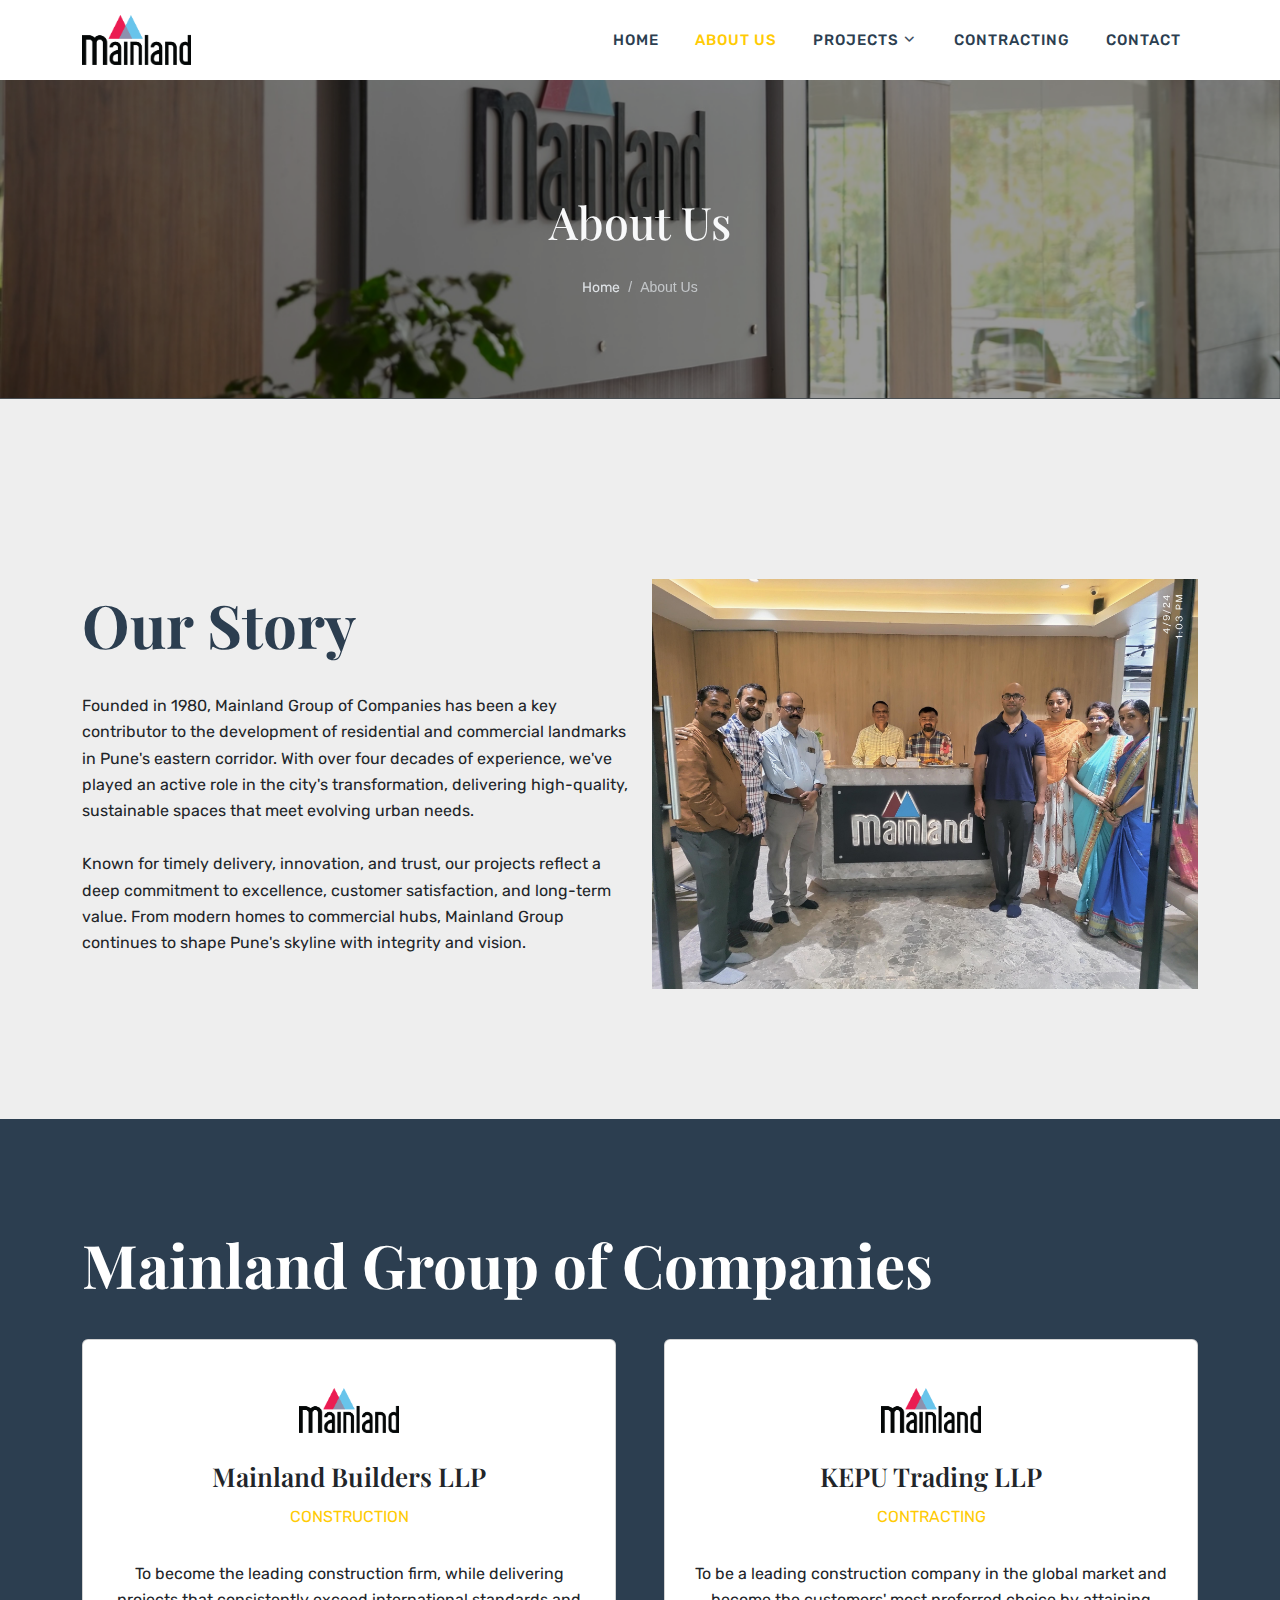
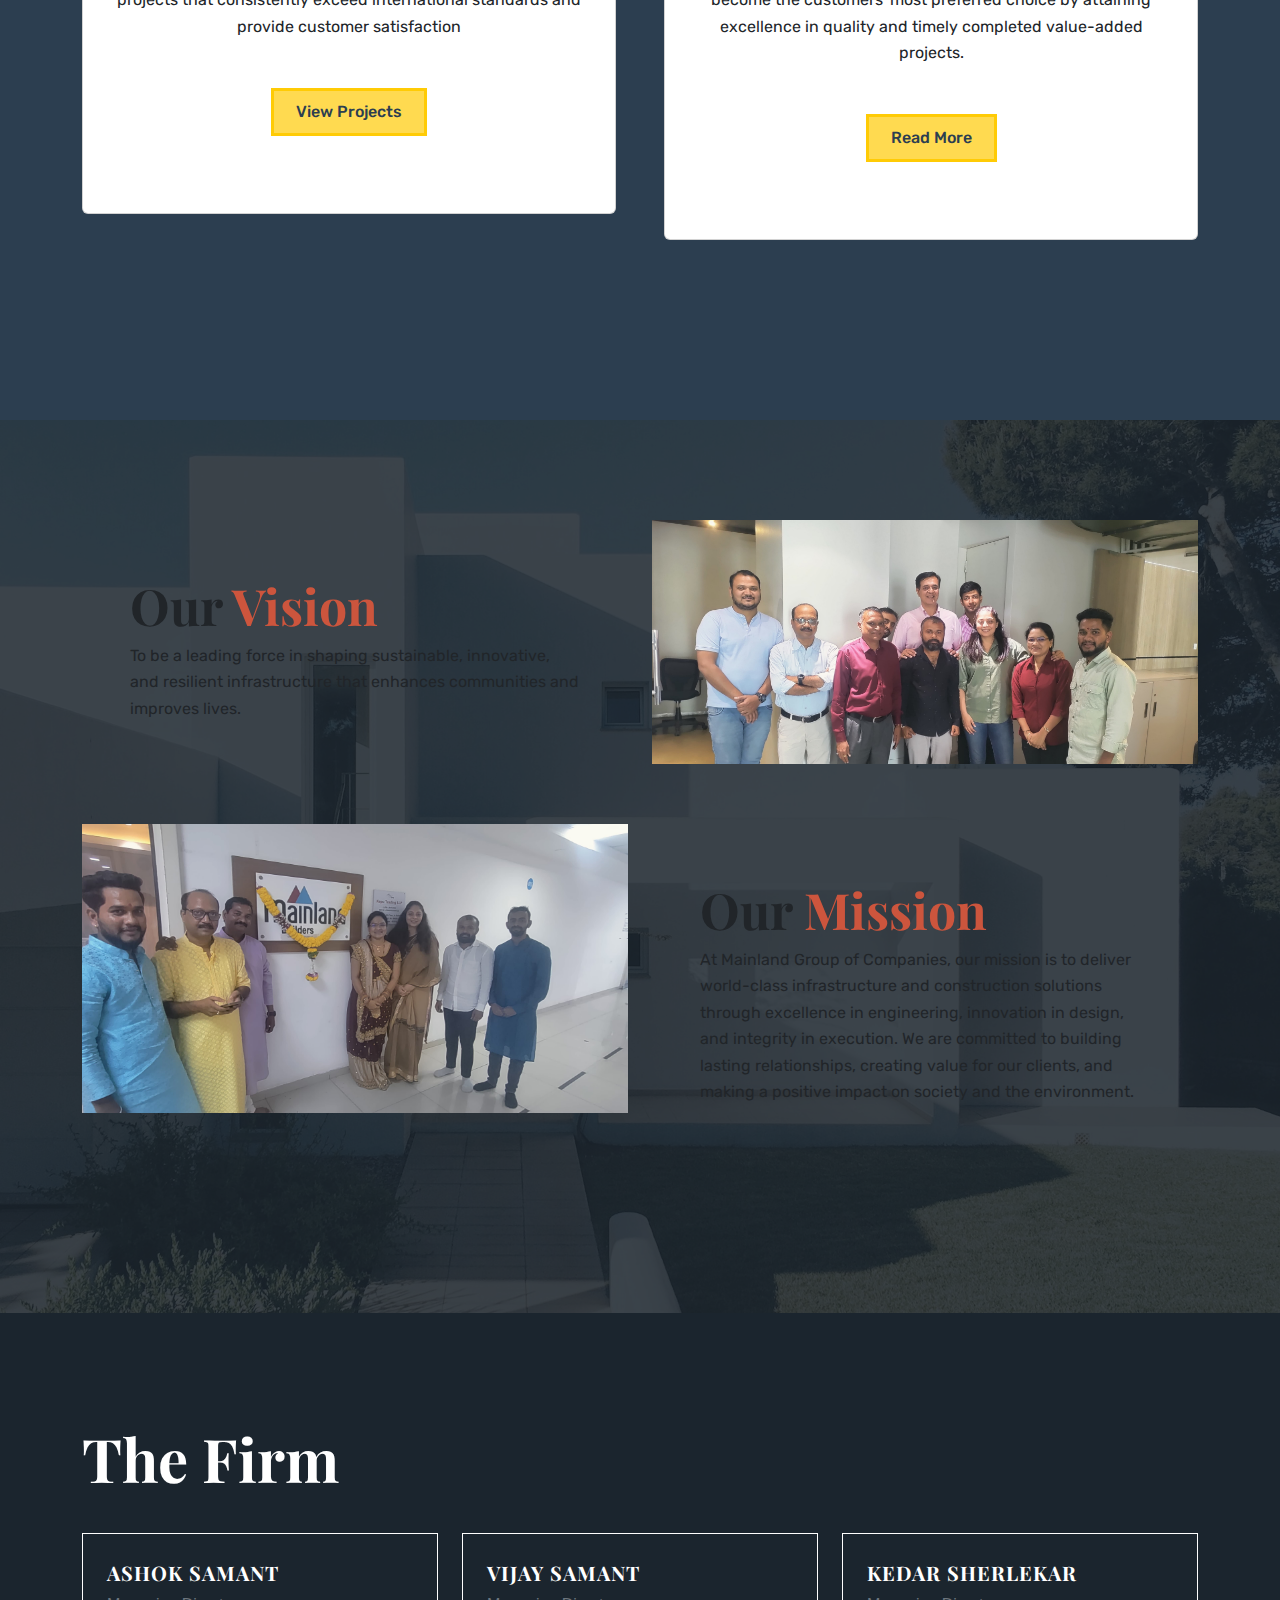
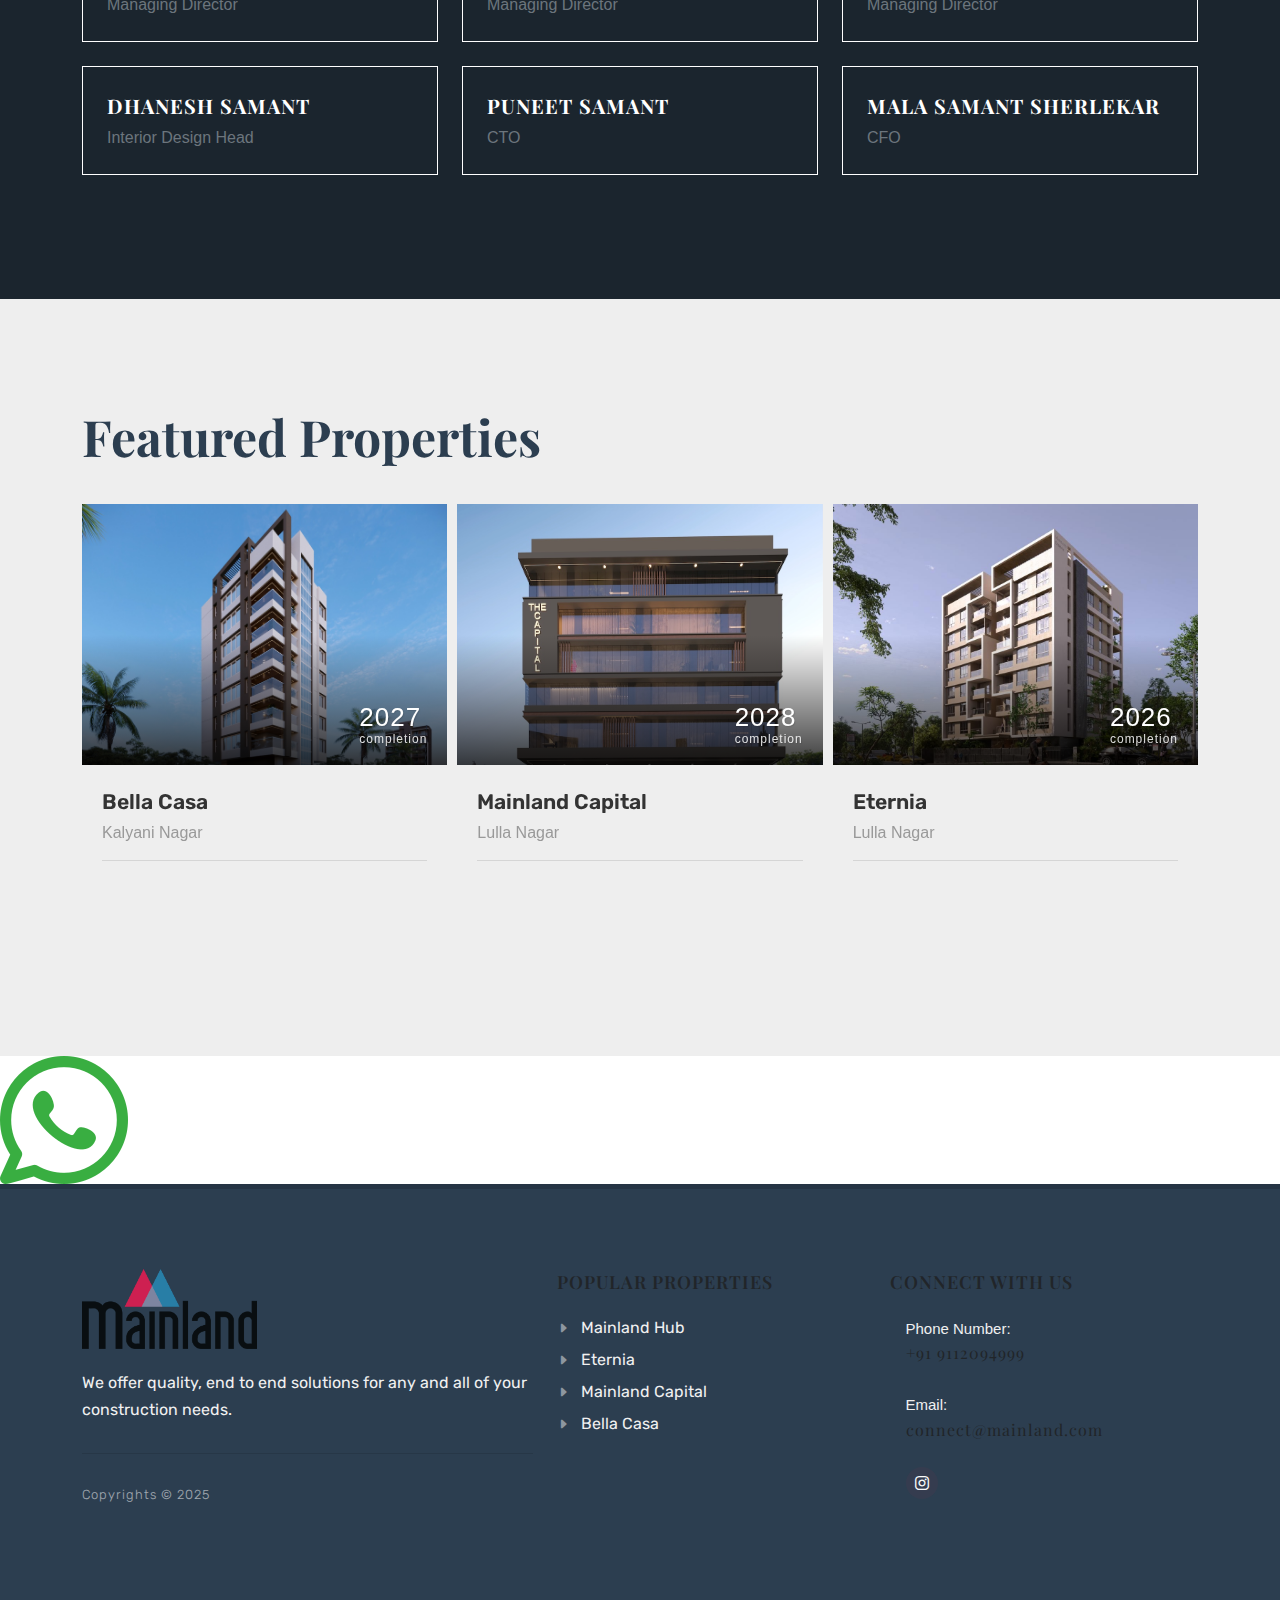
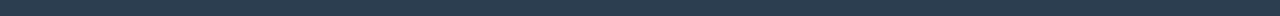
<file: about.html>
<!DOCTYPE html>
<html dir="ltr" lang="en-US">

<head>

	<meta http-equiv="content-type" content="text/html; charset=utf-8">
	<meta http-equiv="x-ua-compatible" content="IE=edge">
	<meta name="author" content="SemiColonWeb">
	<meta name="description"
		content="Create Real-Estate Buy, Sell &amp; Rent Websites with Canvas Template. Get Canvas to build powerful websites easily with the Highly Customizable &amp; Best Selling Bootstrap Template, today.">

	<link rel="preconnect" href="https://fonts.googleapis.com">
	<link rel="preconnect" href="https://fonts.gstatic.com" crossorigin>

	<!-- Core Style -->
	<link rel="stylesheet" href="./css/style.css">

	<!-- Font Icons -->
	<link rel="stylesheet" href="./css/font-icons.css">
	<link rel="stylesheet" href="./css/real-estate/./css/font-icons.css">

	<!-- Plugins/Components CSS -->
	<link rel="stylesheet" href="./css/components/bs-select.css">
	<link rel="stylesheet" href="./css/components/bs-switches.css">
	<link rel="stylesheet" href="./css/components/ion.rangeslider.css">

	<!-- Niche Demos -->
	<link rel="stylesheet" href="./css/real-estate/real-estate.css">

	<!-- Custom CSS -->
	<link rel="stylesheet" href="./css/custom.css">
	<meta name="viewport" content="width=device-width, initial-scale=1">

	<!-- SLIDER REVOLUTION 5.x CSS SETTINGS -->
	<link rel="stylesheet" href="./include/rs-plugin/css/settings.css" media="screen">
	<link rel="stylesheet" href="./include/rs-plugin/css/layers.css">
	<link rel="stylesheet" href="./include/rs-plugin/css/navigation.css">

	<!-- Document Title
	============================================= -->
	<title>MAINLAND BUILDERS</title>

</head>

<body class="stretched side-push-panel">

	<!-- Document Wrapper
	============================================= -->
	<div id="wrapper">

		<!-- Header
		============================================= -->
		<header id="header" class="transparent-header header-size-md" data-sticky-shrink="false">
			<div id="header-wrap">
				<div class="container">
					<div class="header-row">

						<!-- Logo
						============================================= -->
						<div id="logo">
							<a href="index.html">
								<img class="logo-default" srcset="./assets/Mainland_Logo.png"
									src="./assets/Mainland_Logo.png" alt="Canvas Logo">
							</a>
						</div><!-- #logo end -->

						<div class="primary-menu-trigger">
							<button class="cnvs-hamburger" type="button" title="Open Mobile Menu">
								<span class="cnvs-hamburger-box"><span class="cnvs-hamburger-inner"></span></span>
							</button>
						</div>

						<!-- Primary Navigation
						============================================= -->
						<nav class="primary-menu with-arrows" data-arrow-class="fa-solid fa-angle-down">

							<ul class="menu-container">
								<li class="menu-item"><a class="menu-link" href="./">
										<div>Home</div>
									</a></li>
								<li class="menu-item current"><a class="menu-link" href="about.html">
										<div>About Us</div>
									</a></li>
								<li class="menu-item"><a class="menu-link" href="#">
										<div>Projects</div>
									</a>
									<ul class="sub-menu-container">
										<li class="menu-item">
											<a class="menu-link" href="ongoing.html">
												<div>Ongoing</div>
											</a>
										</li>
										<!-- <li class="menu-item">
                                            <a class="menu-link" href="upcoming.html"><div>Upcoming</div></a>
                                        </li> -->
										<li class="menu-item">
											<a class="menu-link" href="completed.html">
												<div>Completed</div>
											</a>
										</li>
									</ul>
								</li>
								<li class="menu-item"><a class="menu-link" href="contracting.html">
										<div>Contracting</div>
									</a></li>
								<li class="menu-item"><a class="menu-link" href="contact.html">
										<div>Contact</div>
									</a></li>
							</ul>

						</nav><!-- #primary-menu end -->

					</div>
				</div>
			</div>
			<div class="header-wrap-clone"></div>
		</header><!-- #header end -->


		<!-- Page Title
		============================================= -->
		<section
			class="page-title page-title-parallax dark page-title-center include-header include-topbar parallax scroll-detect">
			<img src="./assets/DSC00434.JPG" class="parallax-bg">
			<div class="container">
				<div class="page-title-row">

					<div class="page-title-content">
						<h1 class="text-left text-md-center">About Us</h1>
					</div>

					<nav aria-label="breadcrumb">
						<ol class="breadcrumb">
							<li class="breadcrumb-item"><a href="./index.html">Home</a></li>
							<li class="breadcrumb-item active">About Us</li>
						</ol>
					</nav>

				</div>
			</div>

			<div class="video-overlay z-1" style="background: rgba(0,0,0,0.4);"></div>
		</section><!-- .page-title end -->

		<!-- Content
		============================================= -->
		<section id="content">

			<div class="content-wrap mb-0 pb-0">

				<div class="container py-100">

					<div class="heading-block border-0 mw-100">
						<div class="row">
							<div class="col-md-6">
								<h2 class="mb-4">Our Story</h2>
								<p class="">
									Founded in 1980, Mainland Group of Companies has been a key contributor to the
									development of residential and commercial landmarks in Pune's eastern corridor. With
									over four decades of experience, we've played an active role in the city's
									transformation, delivering high-quality, sustainable spaces that meet evolving urban
									needs.<br><br>
									Known for timely delivery, innovation, and trust, our projects reflect a deep
									commitment to excellence, customer satisfaction, and long-term value. From modern
									homes to commercial hubs, Mainland Group continues to shape Pune's skyline with
									integrity and vision.
								</p>
							</div>
							<div class="col-md-6">
								<img class="card-img-top" src="./assets/images/about-us/our-story.jpg"
									alt="Card image cap">
							</div>
						</div>
					</div>

				</div>

				<div class="section bg-light-blue py-100">
					<div class="container">
						<div class="row mw-md-100">
							<div class="col-md-12">
								<div class="heading-block border-bottom-0">
									<h2 class="mb-3 text-white">Mainland Group of Companies</h2>
								</div>

								<div class="row g-5 mb-6" id="companiesIntro">
									<div class="col-md-6">
										<div class="card py-5 text-center">
											<img class="card-img-top " src="./assets/Mainland_Logo.png"
												alt="Card image cap">
											<div class="card-body p-4">
												<h3 class="card-title text-center">Mainland Builders LLP</h3>
												<p class="text-center fs-7 text-golden">CONSTRUCTION</p>
												<p class="card-text my-4 text-center">
													To become the leading construction firm, while delivering projects
													that consistently exceed international standards and provide
													customer satisfaction
												</p>
												<a href="ongoing.html"
													class="button button button-rounded mx-auto mt-4 button-solid-yellow">View
													Projects</a>
											</div>
										</div>
									</div>
									<div class="col-md-6">
										<div class="card py-5 text-center">
											<img class="card-img-top " src="./assets/Mainland_Logo.png"
												alt="Card image cap">
											<div class="card-body p-4">
												<h3 class="card-title text-center">KEPU Trading LLP</h3>
												<p class="text-center fs-7 text-golden">CONTRACTING</p>
												<p class="card-text my-4 text-center">
													To be a leading construction company in the global market and become
													the customers' most preferred choice by attaining excellence in
													quality and timely completed value-added projects.
												</p>
												<a href="contracting.html"
													class="button button button-rounded mx-auto mt-4 button-solid-yellow">Read
													More</a>
											</div>
										</div>
									</div>
								</div>
								<!-- <div class="accordion accordion-bg">
									<div class="accordion-header">
										<div class="accordion-icon">
											<i class="accordion-closed bi-check-circle-fill"></i>
											<i class="accordion-open bi-x-circle-fill"></i>
										</div>
										<div class="accordion-title">
											The way we respond
										</div>
									</div>
									<div class="accordion-content">Lorem ipsum dolor sit amet, consectetur adipisicing elit. Assumenda, dolorum, vero ipsum molestiae minima odio quo voluptate illum excepturi quam cum voluptates doloribus quae nisi tempore necessitatibus suscipit animi at quaerat aliquid ex expedita perspiciatis? Saepe, aperiam, nam unde quas beatae vero vitae nulla.</div>

									<div class="accordion-header">
										<div class="accordion-icon">
											<i class="accordion-closed bi-check-circle-fill"></i>
											<i class="accordion-open bi-x-circle-fill"></i>
										</div>
										<div class="accordion-title">
											Rent A House
										</div>
									</div>
									<div class="accordion-content">Lorem ipsum dolor sit amet, consectetur adipisicing elit. Assumenda, dolorum, vero ipsum molestiae minima odio quo voluptate illum excepturi quam cum voluptates doloribus quae nisi tempore necessitatibus dolores ducimus enim libero eaque explicabo suscipit animi at quaerat aliquid ex expedita perspiciatis? Saepe, aperiam, nam unde quas beatae vero vitae nulla.</div>

									<div class="accordion-header">
										<div class="accordion-icon">
											<i class="accordion-closed bi-check-circle-fill"></i>
											<i class="accordion-open bi-x-circle-fill"></i>
										</div>
										<div class="accordion-title">
											Need a Office Space
										</div>
									</div>
									<div class="accordion-content">Lorem ipsum dolor sit amet, consectetur adipisicing elit. Assumenda, dolorum, vero ipsum molestiae minima odio quo voluptate illum excepturi quam cum voluptates doloribus quae nisi tempore necessitatibus dolores ducimus enim libero eaque explicabo suscipit animi at quaerat aliquid ex expedita perspiciatis? Saepe, aperiam, nam unde quas beatae vero vitae nulla.</div>

 									<div class="accordion-header">
										<div class="accordion-icon">
											<i class="accordion-closed bi-check-circle-fill"></i>
											<i class="accordion-open bi-x-circle-fill"></i>
										</div>
										<div class="accordion-title">
											Sell a House
										</div>
									</div>
									<div class="accordion-content">Lorem ipsum dolor sit amet, consectetur adipisicing elit. Assumenda, dolorum, vero ipsum molestiae minima odio quo voluptate illum excepturi quam cum voluptates doloribus quae nisi tempore necessitatibus dolores ducimus enim libero eaque explicabo suscipit animi at quaerat aliquid ex expedita perspiciatis? Saepe, aperiam, nam unde quas beatae vero vitae nulla.</div>

									<div class="accordion-header">
										<div class="accordion-icon">
											<i class="accordion-closed bi-check-circle-fill"></i>
											<i class="accordion-open bi-x-circle-fill"></i>
										</div>
										<div class="accordion-title">
											Our Pricing
										</div>
									</div>
									<div class="accordion-content">Lorem ipsum dolor sit amet, consectetur adipisicing elit. Assumenda, dolorum, vero ipsum molestiae minima odio quo voluptate illum excepturi quam cum voluptates doloribus quae nisi tempore necessitatibus dolores ducimus enim libero eaque explicabo suscipit animi at quaerat aliquid ex expedita perspiciatis? Saepe, aperiam, nam unde quas beatae vero vitae nulla.</div>
								</div> -->
							</div>
						</div>
					</div>
				</div>

				<div id="about_vision" class="py-100">
					<div class="container">

						<div class="heading-block border-0 mw-100">
							<!-- <div class="row">
								<div class="col-md-6">
									<h2 class="mb-1">Values</h2>
									<p class="mb-4 fs-5 fw-normal">
										Maintaining our service quality is possible when we hold tight to our values.
									</p>
								</div>
							</div> -->

							<div class="row">
								<div class="col-md-6">
									<div class="py-2 px-0 py-md-5 px-md-5">
										<h3 class="text-dark">Our <span>Vision</span></h3>
										<p class="text-dark">
											To be a leading force in shaping sustainable, innovative, and resilient infrastructure that enhances communities and improves lives.
										</p>
									</div>
								</div>
								<div class="col-md-6">
									<img src="./assets/images/about-us/vision.jpg" alt="" class="w-100">
								</div>
							</div>
							<div class="row mt-4 flex-column-reverse flex-md-row">
								<div class="col-md-6">
									<img src="./assets/images/about-us/mission.jpg" alt="" class="w-100">
								</div>
								<div class="col-md-6">
									<div class="py-2 px-0 py-md-5 px-md-5">
										<h3 class="text-dark">Our <span>Mission</span></h3>
										<p class="text-dark">
											At Mainland Group of Companies, our mission is to deliver world-class infrastructure and construction solutions through excellence in engineering, innovation in design, and integrity in execution. We are committed to building lasting relationships, creating value for our clients, and making a positive impact on society and the environment.
										</p>
									</div>
								</div>
							</div>
						</div>

					</div>
				</div>

				<div class="section py-100 bg-color">
					<div class="container">

						<div class="row">
							<div class="col-12">
								<div class="heading-block border-0 mw-100">
									<h2 class="mb-4 text-white">The Firm</h2>
								</div>
							</div>
							<div class="col-12 col-md-4 mb-4">
								<div class="card p-4 bg-transparent border-white rounded-0">
									<div class="team team-list row align-items-center g-4">
										<div class="col-12">
											<div class="team-desc">
												<div class="team-title">
													<h4 class="text-white">Ashok Samant</h4>
													<span class="">Managing Director</span>
												</div>
											</div>
										</div>
									</div>
								</div>
							</div>
							<div class="col-12 col-md-4 mb-4">
								<div class="card p-4 bg-transparent border-white rounded-0">
									<div class="team team-list row align-items-center g-4">
										<div class="col-12">
											<div class="team-desc">
												<div class="team-title">
													<h4 class="text-white">Vijay Samant</h4>
													<span class="">Managing Director</span>
												</div>
											</div>
										</div>
									</div>
								</div>
							</div>
							<div class="col-12 col-md-4 mb-4">
								<div class="card p-4 bg-transparent border-white rounded-0">
									<div class="team team-list row align-items-center g-4">
										<div class="col-12">
											<div class="team-desc">
												<div class="team-title">
													<h4 class="text-white">Kedar Sherlekar</h4>
													<span class="">Managing Director</span>
												</div>
											</div>
										</div>
									</div>
								</div>
							</div>
							<div class="col-12 col-md-4 mb-4">
								<div class="card p-4 bg-transparent border-white rounded-0">
									<div class="team team-list row align-items-center g-4">
										<div class="col-12">
											<div class="team-desc">
												<div class="team-title">
													<h4 class="text-white">Dhanesh Samant</h4>
													<span class="">Interior Design Head</span>
												</div>
											</div>
										</div>
									</div>
								</div>
							</div>
							<div class="col-12 col-md-4 mb-4">
								<div class="card p-4 bg-transparent border-white rounded-0">
									<div class="team team-list row align-items-center g-4">
										<div class="col-12">
											<div class="team-desc">
												<div class="team-title">
													<h4 class="text-white">Puneet Samant</h4>
													<span class="">CTO</span>
												</div>
											</div>
										</div>
									</div>
								</div>
							</div>
							<div class="col-12 col-md-4 mb-4">
								<div class="card p-4 bg-transparent border-white rounded-0">
									<div class="team team-list row align-items-center g-4">
										<div class="col-12">
											<div class="team-desc">
												<div class="team-title">
													<h4 class="text-white">Mala Samant Sherlekar</h4>
													<span class="">CFO</span>
												</div>
											</div>
										</div>
									</div>
								</div>
							</div>
						</div>
					</div>
				</div>

				<!-- FEATURED SECTION -->
				<div class="container py-100">
					<div style="position: relative;">
						<div class="d-md-flex justify-content-between">
							<div class="heading-block border-bottom-0">
								<h3>Featured Properties</h3>
							</div>
						</div>

						<div class="real-estate owl-carousel image-carousel carousel-widget mb-6" data-margin="10"
							data-nav="true" data-loop="false" data-pagi="false" data-items-xs="1" data-items-sm="1"
							data-items-md="2" data-items-lg="3" data-items-xl="3">

							<div class="oc-item">
								<div class="real-estate-item">
									<div class="real-estate-item-image">
										<a href="./properties/mainland-bella-casa.html">
											<img src="./assets/ongoing/bella-casa-1.JPG" alt="Image 1">
										</a>
										<div class="real-estate-item-price">
											2027<span>completion</span>
										</div>
									</div>

									<div class="real-estate-item-desc">
										<h3><a href="./properties/mainland-bella-casa.html">Bella Casa</a></h3>
										<span>Kalyani Nagar</span>

										<div class="line" style="margin-top: 15px; margin-bottom: 15px;"></div>
									</div>
								</div>
							</div>

							<div class="oc-item">
								<div class="real-estate-item">
									<div class="real-estate-item-image">
										<a href="./properties/mainland-capital.html">
											<img src="./assets/ongoing/mainland-capital.jpg" alt="Image 1">
										</a>
										<div class="real-estate-item-price">
											2028<span>completion</span>
										</div>
									</div>

									<div class="real-estate-item-desc">
										<h3><a href="./properties/mainland-capital.html">Mainland Capital</a></h3>
										<span>Lulla Nagar</span>

										<div class="line" style="margin-top: 15px; margin-bottom: 15px;"></div>
									</div>
								</div>
							</div>

							<div class="oc-item">
								<div class="real-estate-item">
									<div class="real-estate-item-image">
										<a href="./properties/mainland-eternia.html">
											<img src="./assets/ongoing/eternia.jpg" alt="Image 1">
										</a>
										<div class="real-estate-item-price">
											2026<span>completion</span>
										</div>
									</div>

									<div class="real-estate-item-desc">
										<h3><a href="./properties/mainland-eternia.html">Eternia</a></h3>
										<span>Lulla Nagar</span>

										<div class="line" style="margin-top: 15px; margin-bottom: 15px;"></div>
									</div>
								</div>
							</div>

						</div>
					</div>
				</div>
				<!-- FEATURED SECTION -->

			</div><!-- .content-wrap end -->
		</section><!-- #content end -->

		<a id="floating-whatsapp-icon" href="https://wa.me/+919119492972?text=Hello!%20I%20am%20making%20an%20enquiry"
			target="_blank">
			<img src="./assets/images/icons/whatsapp.png" alt="Chat on Whatsapp Icon">
		</a>

		<!-- Footer
		============================================= -->
		<footer id="footer" class="footer-red">
			<div class="container">
				<!-- Footer Widgets
				============================================= -->
				<div class="footer-widgets-wrap">

					<div class="row col-mb-50">
						<div class="col-lg-5 order-last order-lg-first">

							<div class="widget">

								<img src="./assets/Mainland_Logo.png"
									style="position: relative; opacity: 0.85; max-height: 80px; margin-bottom: 20px;"
									alt="Footer Logo">

								<p>We offer quality, end to end solutions for any and all of your construction needs.
								</p>

								<div class="line" style="margin: 30px 0;"></div>

								<p class="ls-1 fw-light" style="opacity: 0.6; font-size: 13px;">Copyrights &copy; 2025
								</p>

							</div>

						</div>

						<div class="col-lg-7">

							<div class="row col-mb-50">
								<div class="col-md-6">
									<h5 class="ls-1 fw-semibold text-uppercase text-dark">Popular Properties</h5>

									<div class="row col-mb-30">
										<div class="col-12 widget_links widget_real_estate_popular">
											<ul>
												<li><a href="./properties/mainland-business-hub.html">Mainland Hub</a></li>
												<li><a href="./properties/mainland-eternia.html">Eternia</a></li>
												<li><a href="./properties/mainland-capital.html">Mainland Capital</a></li>
												<li><a href="./properties/mainland-bella-casa.html">Bella Casa</a></li>
											</ul>
										</div>
									</div>
								</div>

								<div class="col-md-6">
									<h5 class="ls-1 fw-semibold text-uppercase text-dark">Connect with us</h5>

									<div class="p-2 p-md-3 pt-md-0" style="font-size: 15px; line-height: 1.7;">
										<span class="fw-normal">Phone Number:</span><br>
										<a href="tel:+919112094999" class="h6 text-dark ls-1 fw-normal">+91
											9112094999</a><br><br>

										<span class="fw-normal">Email:</span><br>
										<a href="mailto:no-reply@semicolonweb.com?Subject=Hello%20again"
											class="h6 text-dark ls-1 fw-normal">connect@mainland.com</a>

										<div class="d-flex mt-4">
											<a href="http://instagram.com/mainlandbuilders"
												class="social-icon si-small rounded-circle text-light bg-light-red"
												title="Instagram">
												<i class="bi-instagram"></i>
												<i class="bi-instagram"></i>
											</a>
										</div>
									</div>
									<!-- <div class="widget subscribe-widget subscribe-form" data-loader="button">
										<div class="widget-subscribe-form-result"></div>
										<form action="include/subscribe.php" method="post" class="mb-0">
											<input type="email" id="widget-subscribe-form-email" name="widget-subscribe-form-email" class="form-control not-dark required email" placeholder="Enter your Email">
											<button class="button button-3d button-black mx-0" style="margin-top: 15px;" type="submit">Subscribe</button>
										</form>
									</div> -->
								</div>
							</div>

						</div>
					</div>

				</div><!-- .footer-widgets-wrap end -->
			</div>
		</footer><!-- #footer end -->

	</div><!-- #wrapper end -->

	<!-- Go To Top
	============================================= -->
	<div id="gotoTop" class="uil uil-angle-up"></div>

	<!-- JavaScripts
	============================================= -->
	<script src="./js/plugins.min.js"></script>
	<script src="./js/functions.bundle.js"></script>

	<!-- Bootstrap Select Plugin -->
	<script src="./js/components/bs-select.js"></script>

	<!-- Bootstrap Switch Plugin -->
	<script src="./js/components/bs-switches.js"></script>

	<!-- Range Slider Plugin -->
	<script src="./js/components/rangeslider.min.js"></script>

	<!-- SLIDER REVOLUTION 5.x SCRIPTS  -->
	<script src="./include/rs-plugin/js/jquery.themepunch.tools.min.js"></script>
	<script src="./include/rs-plugin/js/jquery.themepunch.revolution.min.js"></script>

	<script src="./include/rs-plugin/js/extensions/revolution.extension.video.min.js"></script>
	<script src="./include/rs-plugin/js/extensions/revolution.extension.slideanims.min.js"></script>
	<script src="./include/rs-plugin/js/extensions/revolution.extension.actions.min.js"></script>
	<script src="./include/rs-plugin/js/extensions/revolution.extension.layeranimation.min.js"></script>
	<script src="./include/rs-plugin/js/extensions/revolution.extension.kenburn.min.js"></script>
	<script src="./include/rs-plugin/js/extensions/revolution.extension.navigation.min.js"></script>
	<script src="./include/rs-plugin/js/extensions/revolution.extension.migration.min.js"></script>
	<script src="./include/rs-plugin/js/extensions/revolution.extension.parallax.min.js"></script>


	<script>
		var tpj = jQuery;
		var revapi202;

		tpj(document).ready(function () {
			if (tpj("#rev_slider_579_1").revolution == undefined) {
				revslider_showDoubleJqueryError("#rev_slider_579_1");
			} else {
				revapi202 = tpj("#rev_slider_579_1").show().revolution({
					sliderType: "standard",
					jsFileLocation: "include/rs-plugin/js/",
					sliderLayout: "fullscreen",
					dottedOverlay: "none",
					delay: 9000,
					responsiveLevels: [1140, 1024, 778, 480],
					visibilityLevels: [1140, 1024, 778, 480],
					gridwidth: [1140, 1024, 778, 480],
					gridheight: [728, 768, 960, 720],
					lazyType: "none",
					shadow: 0,
					spinner: "off",
					stopLoop: "on",
					stopAfterLoops: 0,
					stopAtSlide: 1,
					shuffle: "off",
					autoHeight: "off",
					fullScreenAutoWidth: "off",
					fullScreenAlignForce: "off",
					fullScreenOffsetContainer: "",
					fullScreenOffset: "",
					disableProgressBar: "on",
					hideThumbsOnMobile: "off",
					hideSliderAtLimit: 0,
					hideCaptionAtLimit: 0,
					hideAllCaptionAtLilmit: 0,
					debugMode: false,
					fallbacks: {
						simplifyAll: "off",
						disableFocusListener: false,
					},
					parallax: {
						type: "mouse",
						origo: "slidercenter",
						speed: 300,
						levels: [2, 4, 6, 8, 10, 12, 14, 16, 18, 20, 22, 24, 49, 50, 51, 55],
					},
					navigation: {
						keyboardNavigation: "off",
						keyboard_direction: "horizontal",
						mouseScrollNavigation: "off",
						onHoverStop: "off",
						touch: {
							touchenabled: "on",
							swipe_threshold: 75,
							swipe_min_touches: 1,
							swipe_direction: "horizontal",
							drag_block_vertical: false
						},
						// arrows: {
						// 	style: "hermes",
						// 	enable: true,
						// 	hide_onmobile: false,
						// 	hide_onleave: false,
						// 	tmp: '<div class="tp-arr-allwrapper">	<div class="tp-arr-imgholder"></div>	<div class="tp-arr-titleholder">{{title}}</div>	</div>',
						// 	left: {
						// 		h_align: "left",
						// 		v_align: "center",
						// 		h_offset: 10,
						// 		v_offset: 0
						// 	},
						// 	right: {
						// 		h_align: "right",
						// 		v_align: "center",
						// 		h_offset: 10,
						// 		v_offset: 0
						// 	}
						// }
					}
				});
				revapi202.on("revolution.slide.onloaded", function (e) {
					setTimeout(function () { SEMICOLON.Base.sliderDimensions(); }, 200);
				});

				revapi202.on("revolution.slide.onchange", function (e, data) {
					SEMICOLON.Base.sliderMenuClass();
				});
			}
		}); /*ready*/
	</script>

</body>

</html>
</file>
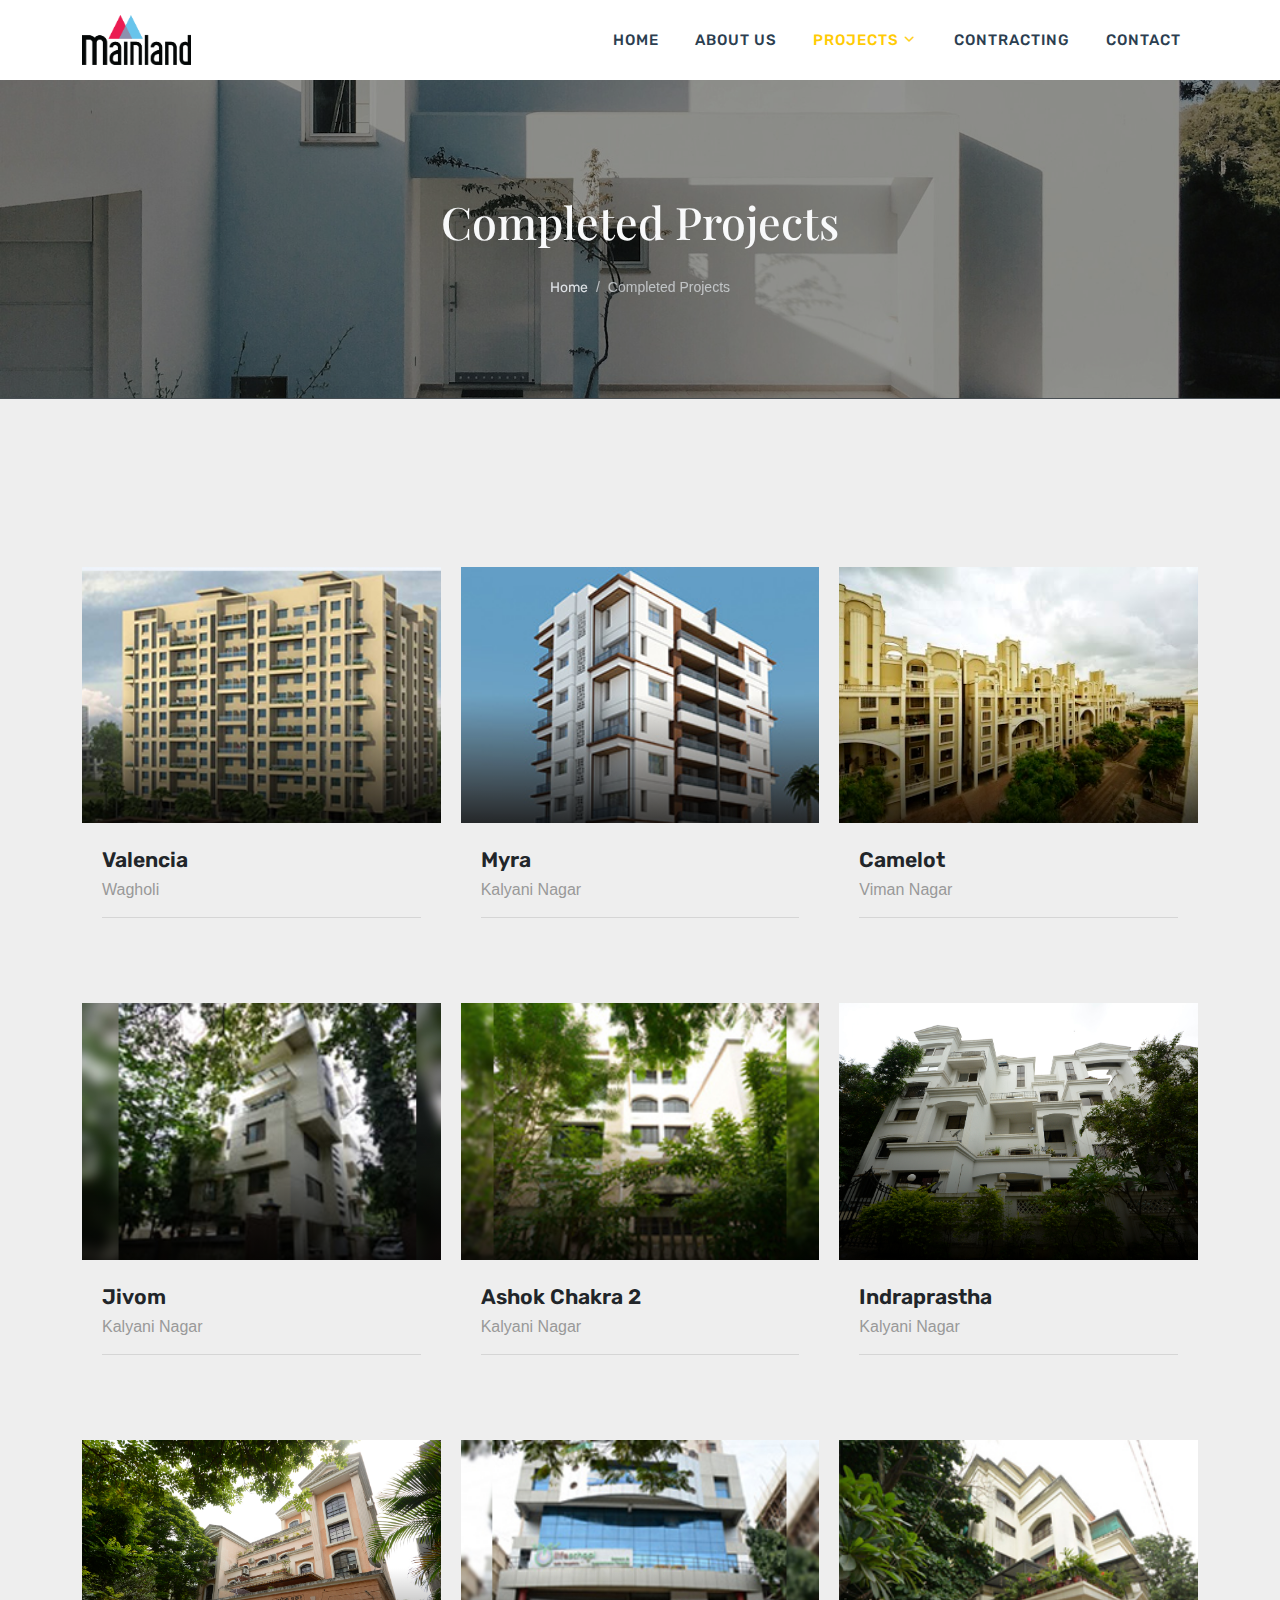
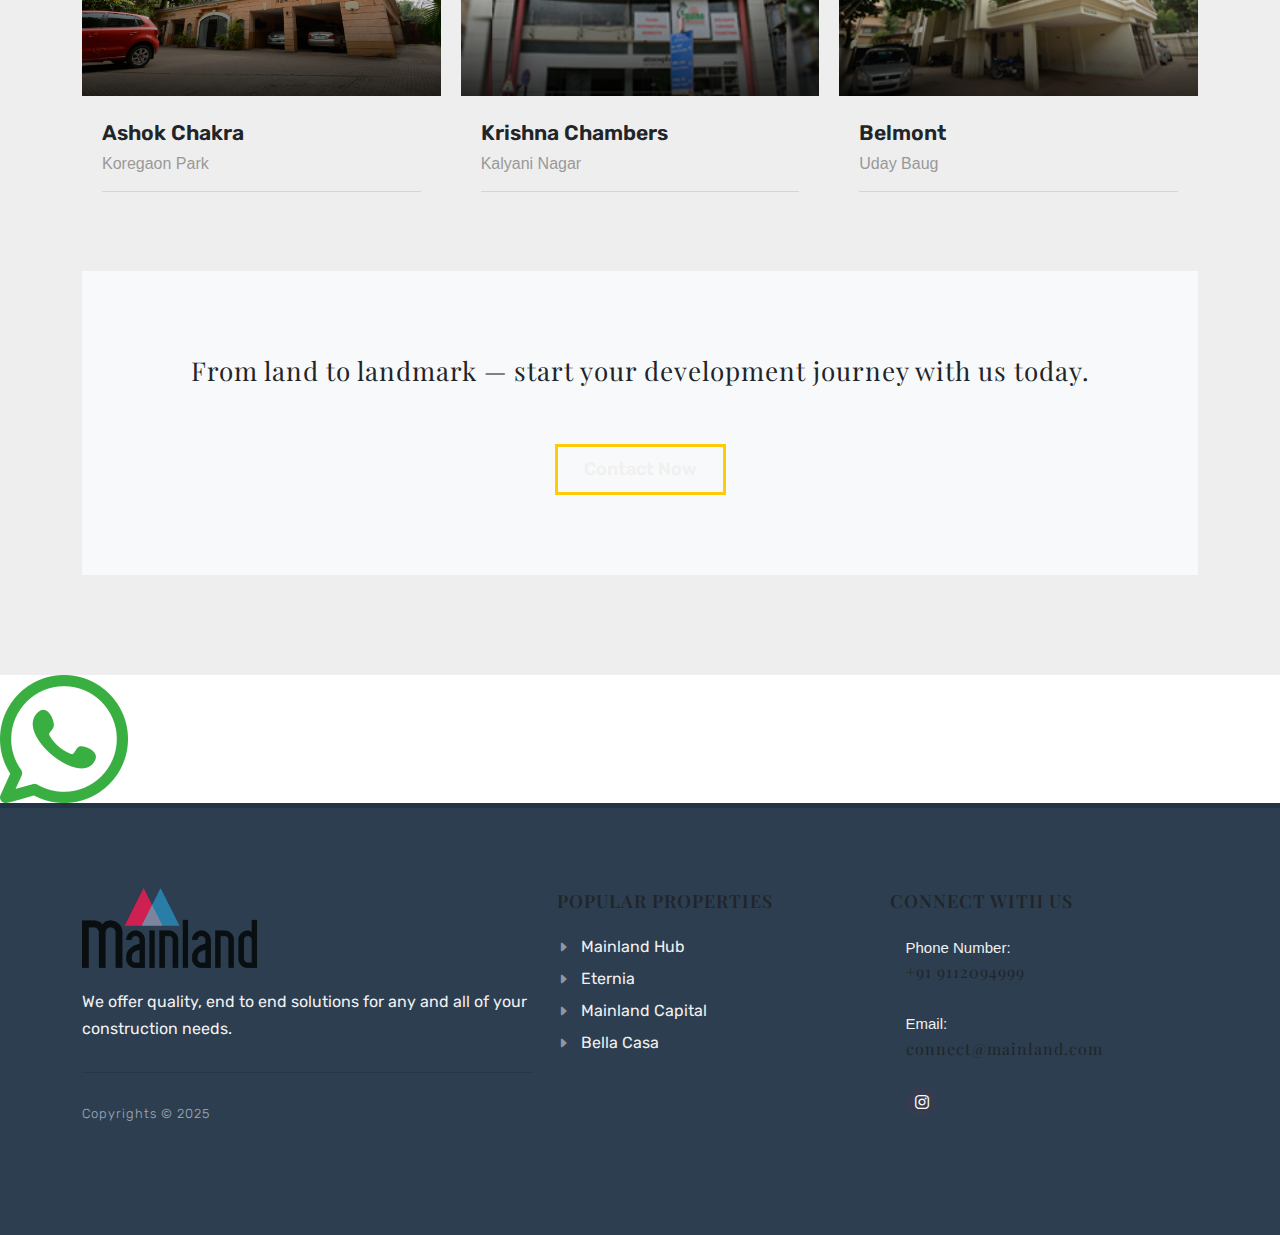
<file: completed.html>
<!DOCTYPE html>
<html dir="ltr" lang="en-US">
<head>

	<meta http-equiv="content-type" content="text/html; charset=utf-8">
	<meta http-equiv="x-ua-compatible" content="IE=edge">
	<meta name="author" content="SemiColonWeb">
	<meta name="description" content="Create Real-Estate Buy, Sell &amp; Rent Websites with Canvas Template. Get Canvas to build powerful websites easily with the Highly Customizable &amp; Best Selling Bootstrap Template, today.">

    <link rel="preconnect" href="https://fonts.googleapis.com">
    <link rel="preconnect" href="https://fonts.gstatic.com" crossorigin>

	<!-- Core Style -->
	<link rel="stylesheet" href="./css/style.css">

	<!-- Font Icons -->
	<link rel="stylesheet" href="./css/font-icons.css">
	<link rel="stylesheet" href="./css/real-estate/./css/font-icons.css">

	<!-- Plugins/Components CSS -->
	<link rel="stylesheet" href="./css/components/bs-select.css">
	<link rel="stylesheet" href="./css/components/bs-switches.css">
	<link rel="stylesheet" href="./css/components/ion.rangeslider.css">

	<!-- Niche Demos -->
	<link rel="stylesheet" href="./css/real-estate/real-estate.css">

	<!-- Custom CSS -->
	<link rel="stylesheet" href="./css/custom.css">
	<meta name="viewport" content="width=device-width, initial-scale=1">

	<!-- SLIDER REVOLUTION 5.x CSS SETTINGS -->
	<link rel="stylesheet" href="./include/rs-plugin/css/settings.css" media="screen">
	<link rel="stylesheet" href="./include/rs-plugin/css/layers.css">
	<link rel="stylesheet" href="./include/rs-plugin/css/navigation.css">

	<!-- Document Title
	============================================= -->
	<title>MAINLAND BUILDERS</title>

</head>

<body class="stretched side-push-panel">

	<!-- Document Wrapper
	============================================= -->
	<div id="wrapper">

		<!-- Header
		============================================= -->
		<header id="header" class="transparent-header header-size-md" data-sticky-shrink="false">
			<div id="header-wrap">
				<div class="container">
					<div class="header-row">

						<!-- Logo
						============================================= -->
						<div id="logo">
							<a href="index.html">
								<img class="logo-default" srcset="./assets/Mainland_Logo.png" src="./assets/Mainland_Logo.png" alt="Canvas Logo">
							</a>
						</div><!-- #logo end -->

						<div class="primary-menu-trigger">
							<button class="cnvs-hamburger" type="button" title="Open Mobile Menu">
								<span class="cnvs-hamburger-box"><span class="cnvs-hamburger-inner"></span></span>
							</button>
						</div>

						<!-- Primary Navigation
						============================================= -->
						<nav class="primary-menu with-arrows" data-arrow-class="fa-solid fa-angle-down">

							<ul class="menu-container">
								<li class="menu-item"><a class="menu-link" href="./"><div>Home</div></a></li>
								<li class="menu-item"><a class="menu-link" href="about.html"><div>About Us</div></a></li>
								<li class="menu-item current"><a class="menu-link" href="#"><div>Projects</div></a>
									<ul class="sub-menu-container">
										<li class="menu-item">
                                            <a class="menu-link" href="ongoing.html"><div>Ongoing</div></a>
                                        </li>
										<!-- <li class="menu-item">
                                            <a class="menu-link" href="upcoming.html"><div>Upcoming</div></a>
                                        </li> -->
										<li class="menu-item current">
                                            <a class="menu-link" href="completed.html"><div>Completed</div></a>
                                        </li>
									</ul>
								</li>
								<li class="menu-item"><a class="menu-link" href="contracting.html"><div>Contracting</div></a></li>
								<li class="menu-item"><a class="menu-link" href="contact.html"><div>Contact</div></a></li>
							</ul>

						</nav><!-- #primary-menu end -->

					</div>
				</div>
			</div>
			<div class="header-wrap-clone"></div>
		</header><!-- #header end -->

        
		<!-- Page Title
		============================================= -->
		<section class="page-title page-title-parallax dark page-title-center include-header include-topbar parallax scroll-detect">
			<img src="./assets/home-slider/pixasquare-4ojhpgKpS68-unsplash.jpg" class="parallax-bg">
			<div class="container">
				<div class="page-title-row">

					<div class="page-title-content">
						<h1>Completed Projects</h1>
					</div>

					<nav aria-label="breadcrumb">
						<ol class="breadcrumb">
							<li class="breadcrumb-item"><a href="./index.html">Home</a></li>
							<li class="breadcrumb-item active">Completed Projects</li>
						</ol>
					</nav>

				</div>
			</div>

			<div class="video-overlay z-1" style="background: rgba(0,0,0,0.4);"></div>
		</section><!-- .page-title end -->


		<!-- Content
		============================================= -->
		<section id="content">
			<div class="content-wrap py-100">

				<div class="section bg-transparent m-0 pt-0">
					<div class="container">

						<div class="real-estate mt-5 row portfolio gutter-20 col-mb-50">

							<div class="real-estate-item portfolio-item col-12 col-md-6 col-lg-4">
								
                                <div class="real-estate-item-image">
                                    <a>
                                        <img src="./assets/properties/valencia.jpg" alt="Camelot">
                                    </a>
                                    
                                </div>

                                <div class="real-estate-item-desc">
                                    <h3><a>Valencia</a></h3>
                                    <span>Wagholi</span>

                                    <div class="line" style="margin-top: 15px; margin-bottom: 15px;"></div>
                                </div>
							</div>

							<div class="real-estate-item portfolio-item col-12 col-md-6 col-lg-4">
                                <div class="real-estate-item-image">
                                    <a>
                                        <img src="./assets/properties/myra1.jpeg" alt="Camelot">
                                    </a>
                                    
                                </div>

                                <div class="real-estate-item-desc">
                                    <h3><a>Myra</a></h3>
                                    <span>Kalyani Nagar</span>

                                    <div class="line" style="margin-top: 15px; margin-bottom: 15px;"></div>
                                </div>
							</div>

							<div class="real-estate-item portfolio-item col-12 col-md-6 col-lg-4">
								
                                <div class="real-estate-item-image">
                                    <a>
                                        <img src="./assets/properties/camelot.jpg" alt="Camelot">
                                    </a>
                                    
                                </div>

                                <div class="real-estate-item-desc">
                                    <h3><a>Camelot</a></h3>
                                    <span>Viman Nagar</span>

                                    <div class="line" style="margin-top: 15px; margin-bottom: 15px;"></div>
                                </div>
							</div>

							<div class="real-estate-item portfolio-item col-12 col-md-6 col-lg-4">
								
                                <div class="real-estate-item-image">
                                    <a>
                                        <img src="./assets/properties/jivom.jpg" alt="Camelot">
                                    </a>
                                    
                                </div>

                                <div class="real-estate-item-desc">
                                    <h3><a>Jivom</a></h3>
                                    <span>Kalyani Nagar</span>

                                    <div class="line" style="margin-top: 15px; margin-bottom: 15px;"></div>
                                </div>
							</div>

							<div class="real-estate-item portfolio-item col-12 col-md-6 col-lg-4">
								
                                <div class="real-estate-item-image">
                                    <a>
                                        <img src="./assets/properties/ashok-chakra-2.jpg" alt="Camelot">
                                    </a>
                                    
                                </div>

                                <div class="real-estate-item-desc">
                                    <h3><a>Ashok Chakra 2</a></h3>
                                    <span>Kalyani Nagar</span>

                                    <div class="line" style="margin-top: 15px; margin-bottom: 15px;"></div>
                                </div>
							</div>

							<div class="real-estate-item portfolio-item col-12 col-md-6 col-lg-4">
								
                                <div class="real-estate-item-image">
                                    <a>
                                        <img src="./assets/properties/Indraprasth (3).jpg" alt="Camelot">
                                    </a>
                                    
                                </div>

                                <div class="real-estate-item-desc">
                                    <h3><a>Indraprastha</a></h3>
                                    <span>Kalyani Nagar</span>

                                    <div class="line" style="margin-top: 15px; margin-bottom: 15px;"></div>
                                </div>
							</div>

							<div class="real-estate-item portfolio-item col-12 col-md-6 col-lg-4">
								
                                <div class="real-estate-item-image">
                                    <a>
                                        <img src="./assets/properties/AshokChakra.jpg" alt="Camelot">
                                    </a>
                                    
                                </div>

                                <div class="real-estate-item-desc">
                                    <h3><a>Ashok Chakra</a></h3>
                                    <span>Koregaon Park</span>

                                    <div class="line" style="margin-top: 15px; margin-bottom: 15px;"></div>
                                </div>
							</div>

							<div class="real-estate-item portfolio-item col-12 col-md-6 col-lg-4">
								
                                <div class="real-estate-item-image">
                                    <a>
                                        <img src="./assets/properties/krishna-chambers.jpg" alt="Camelot">
                                    </a>
                                    
                                </div>

                                <div class="real-estate-item-desc">
                                    <h3><a>Krishna Chambers</a></h3>
                                    <span>Kalyani Nagar</span>

                                    <div class="line" style="margin-top: 15px; margin-bottom: 15px;"></div>
                                </div>
							</div>

							<div class="real-estate-item portfolio-item col-12 col-md-6 col-lg-4">
								
                                <div class="real-estate-item-image">
                                    <a>
                                        <img src="./assets/properties/belmont.jpg" alt="Camelot">
                                    </a>
                                    
                                </div>

                                <div class="real-estate-item-desc">
                                    <h3><a>Belmont</a></h3>
                                    <span>Uday Baug</span>

                                    <div class="line" style="margin-top: 15px; margin-bottom: 15px;"></div>
                                </div>
							</div>
						</div>

					</div>
				</div>

				<div class="container">
					<div class="section text-center m-0" style="padding:80px 20px">
						<h3 class="fw-normal ls-1">From land to landmark — start your development journey with us today.</h3>
						<a href="https://wa.me/+919119492972?text=Hello!%20I%20am%20making%20an%20enquiry" target="_blank" class="button button button-large button-rounded m-0 mt-4 button-solid-yellow button-yellow-outline">Contact Now</a>
					</div>
				</div>
			</div><!-- .content-wrap end -->
		</section><!-- #content end -->

		<a id="floating-whatsapp-icon" href="https://wa.me/+919119492972?text=Hello!%20I%20am%20making%20an%20enquiry" target="_blank">
			<img src="./assets/images/icons/whatsapp.png" alt="Chat on Whatsapp Icon">
		</a>

		<!-- Footer
		============================================= -->
		<footer id="footer" class="footer-red">
			<div class="container">
				<!-- Footer Widgets
				============================================= -->
				<div class="footer-widgets-wrap">

					<div class="row col-mb-50">
						<div class="col-lg-5 order-last order-lg-first">

							<div class="widget">

								<img src="./assets/Mainland_Logo.png"
									style="position: relative; opacity: 0.85; max-height: 80px; margin-bottom: 20px;"
									alt="Footer Logo">

								<p>We offer quality, end to end solutions for any and all of your construction needs.
								</p>

								<div class="line" style="margin: 30px 0;"></div>

								<p class="ls-1 fw-light" style="opacity: 0.6; font-size: 13px;">Copyrights &copy; 2025
								</p>

							</div>

						</div>

						<div class="col-lg-7">

							<div class="row col-mb-50">
								<div class="col-md-6">
									<h5 class="ls-1 fw-semibold text-uppercase text-dark">Popular Properties</h5>

									<div class="row col-mb-30">
										<div class="col-12 widget_links widget_real_estate_popular">
											<ul>
												<li><a href="./properties/mainland-business-hub.html">Mainland Hub</a></li>
												<li><a href="./properties/mainland-eternia.html">Eternia</a></li>
												<li><a href="./properties/mainland-capital.html">Mainland Capital</a></li>
												<li><a href="./properties/mainland-bella-casa.html">Bella Casa</a></li>
											</ul>
										</div>
									</div>
								</div>

								<div class="col-md-6">
									<h5 class="ls-1 fw-semibold text-uppercase text-dark">Connect with us</h5>

									<div class="p-2 p-md-3 pt-md-0" style="font-size: 15px; line-height: 1.7;">
										<span class="fw-normal">Phone Number:</span><br>
										<a href="tel:+919112094999" class="h6 text-dark ls-1 fw-normal">+91
											9112094999</a><br><br>

										<span class="fw-normal">Email:</span><br>
										<a href="mailto:no-reply@semicolonweb.com?Subject=Hello%20again"
											class="h6 text-dark ls-1 fw-normal">connect@mainland.com</a>

										<div class="d-flex mt-4">
											<a href="http://instagram.com/mainlandbuilders"
												class="social-icon si-small rounded-circle text-light bg-light-red"
												title="Instagram">
												<i class="bi-instagram"></i>
												<i class="bi-instagram"></i>
											</a>
										</div>
									</div>
									<!-- <div class="widget subscribe-widget subscribe-form" data-loader="button">
										<div class="widget-subscribe-form-result"></div>
										<form action="include/subscribe.php" method="post" class="mb-0">
											<input type="email" id="widget-subscribe-form-email" name="widget-subscribe-form-email" class="form-control not-dark required email" placeholder="Enter your Email">
											<button class="button button-3d button-black mx-0" style="margin-top: 15px;" type="submit">Subscribe</button>
										</form>
									</div> -->
								</div>
							</div>

						</div>
					</div>

				</div><!-- .footer-widgets-wrap end -->
			</div>
		</footer><!-- #footer end -->

	</div><!-- #wrapper end -->

	<!-- Go To Top
	============================================= -->
	<div id="gotoTop" class="uil uil-angle-up"></div>

	<!-- JavaScripts
	============================================= -->
	<script src="./js/plugins.min.js"></script>
	<script src="./js/functions.bundle.js"></script>

	<!-- Bootstrap Select Plugin -->
	<script src="./js/components/bs-select.js"></script>

	<!-- Bootstrap Switch Plugin -->
	<script src="./js/components/bs-switches.js"></script>

	<!-- Range Slider Plugin -->
	<script src="./js/components/rangeslider.min.js"></script>

	<!-- SLIDER REVOLUTION 5.x SCRIPTS  -->
	<script src="./include/rs-plugin/js/jquery.themepunch.tools.min.js"></script>
	<script src="./include/rs-plugin/js/jquery.themepunch.revolution.min.js"></script>

	<script src="./include/rs-plugin/js/extensions/revolution.extension.video.min.js"></script>
	<script src="./include/rs-plugin/js/extensions/revolution.extension.slideanims.min.js"></script>
	<script src="./include/rs-plugin/js/extensions/revolution.extension.actions.min.js"></script>
	<script src="./include/rs-plugin/js/extensions/revolution.extension.layeranimation.min.js"></script>
	<script src="./include/rs-plugin/js/extensions/revolution.extension.kenburn.min.js"></script>
	<script src="./include/rs-plugin/js/extensions/revolution.extension.navigation.min.js"></script>
	<script src="./include/rs-plugin/js/extensions/revolution.extension.migration.min.js"></script>
	<script src="./include/rs-plugin/js/extensions/revolution.extension.parallax.min.js"></script>

    
	<script>
		var tpj = jQuery;
		var revapi202;

		tpj(document).ready(function() {
			if (tpj("#rev_slider_579_1").revolution == undefined) {
				revslider_showDoubleJqueryError("#rev_slider_579_1");
			} else {
				revapi202 = tpj("#rev_slider_579_1").show().revolution({
					sliderType: "standard",
					jsFileLocation: "include/rs-plugin/js/",
					sliderLayout: "fullscreen",
					dottedOverlay: "none",
					delay: 9000,
					responsiveLevels: [1140, 1024, 778, 480],
					visibilityLevels: [1140, 1024, 778, 480],
					gridwidth: [1140, 1024, 778, 480],
					gridheight: [728, 768, 960, 720],
					lazyType: "none",
					shadow: 0,
					spinner: "off",
					stopLoop: "on",
					stopAfterLoops: 0,
					stopAtSlide: 1,
					shuffle: "off",
					autoHeight: "off",
					fullScreenAutoWidth: "off",
					fullScreenAlignForce: "off",
					fullScreenOffsetContainer: "",
					fullScreenOffset: "",
					disableProgressBar: "on",
					hideThumbsOnMobile: "off",
					hideSliderAtLimit: 0,
					hideCaptionAtLimit: 0,
					hideAllCaptionAtLilmit: 0,
					debugMode: false,
					fallbacks: {
						simplifyAll:"off",
						disableFocusListener:false,
					},
					parallax: {
						type:"mouse",
						origo:"slidercenter",
						speed:300,
						levels:[2,4,6,8,10,12,14,16,18,20,22,24,49,50,51,55],
					},
					navigation: {
						keyboardNavigation:"off",
						keyboard_direction: "horizontal",
						mouseScrollNavigation:"off",
						onHoverStop:"off",
						touch:{
							touchenabled:"on",
							swipe_threshold: 75,
							swipe_min_touches: 1,
							swipe_direction: "horizontal",
							drag_block_vertical: false
						},
						// arrows: {
						// 	style: "hermes",
						// 	enable: true,
						// 	hide_onmobile: false,
						// 	hide_onleave: false,
						// 	tmp: '<div class="tp-arr-allwrapper">	<div class="tp-arr-imgholder"></div>	<div class="tp-arr-titleholder">{{title}}</div>	</div>',
						// 	left: {
						// 		h_align: "left",
						// 		v_align: "center",
						// 		h_offset: 10,
						// 		v_offset: 0
						// 	},
						// 	right: {
						// 		h_align: "right",
						// 		v_align: "center",
						// 		h_offset: 10,
						// 		v_offset: 0
						// 	}
						// }
					}
				});
				revapi202.on("revolution.slide.onloaded",function (e) {
					setTimeout( function(){ SEMICOLON.Base.sliderDimensions(); }, 200 );
				});

				revapi202.on("revolution.slide.onchange",function (e,data) {
					SEMICOLON.Base.sliderMenuClass();
				});
			}
		}); /*ready*/
	</script>

</body>
</html>
</file>
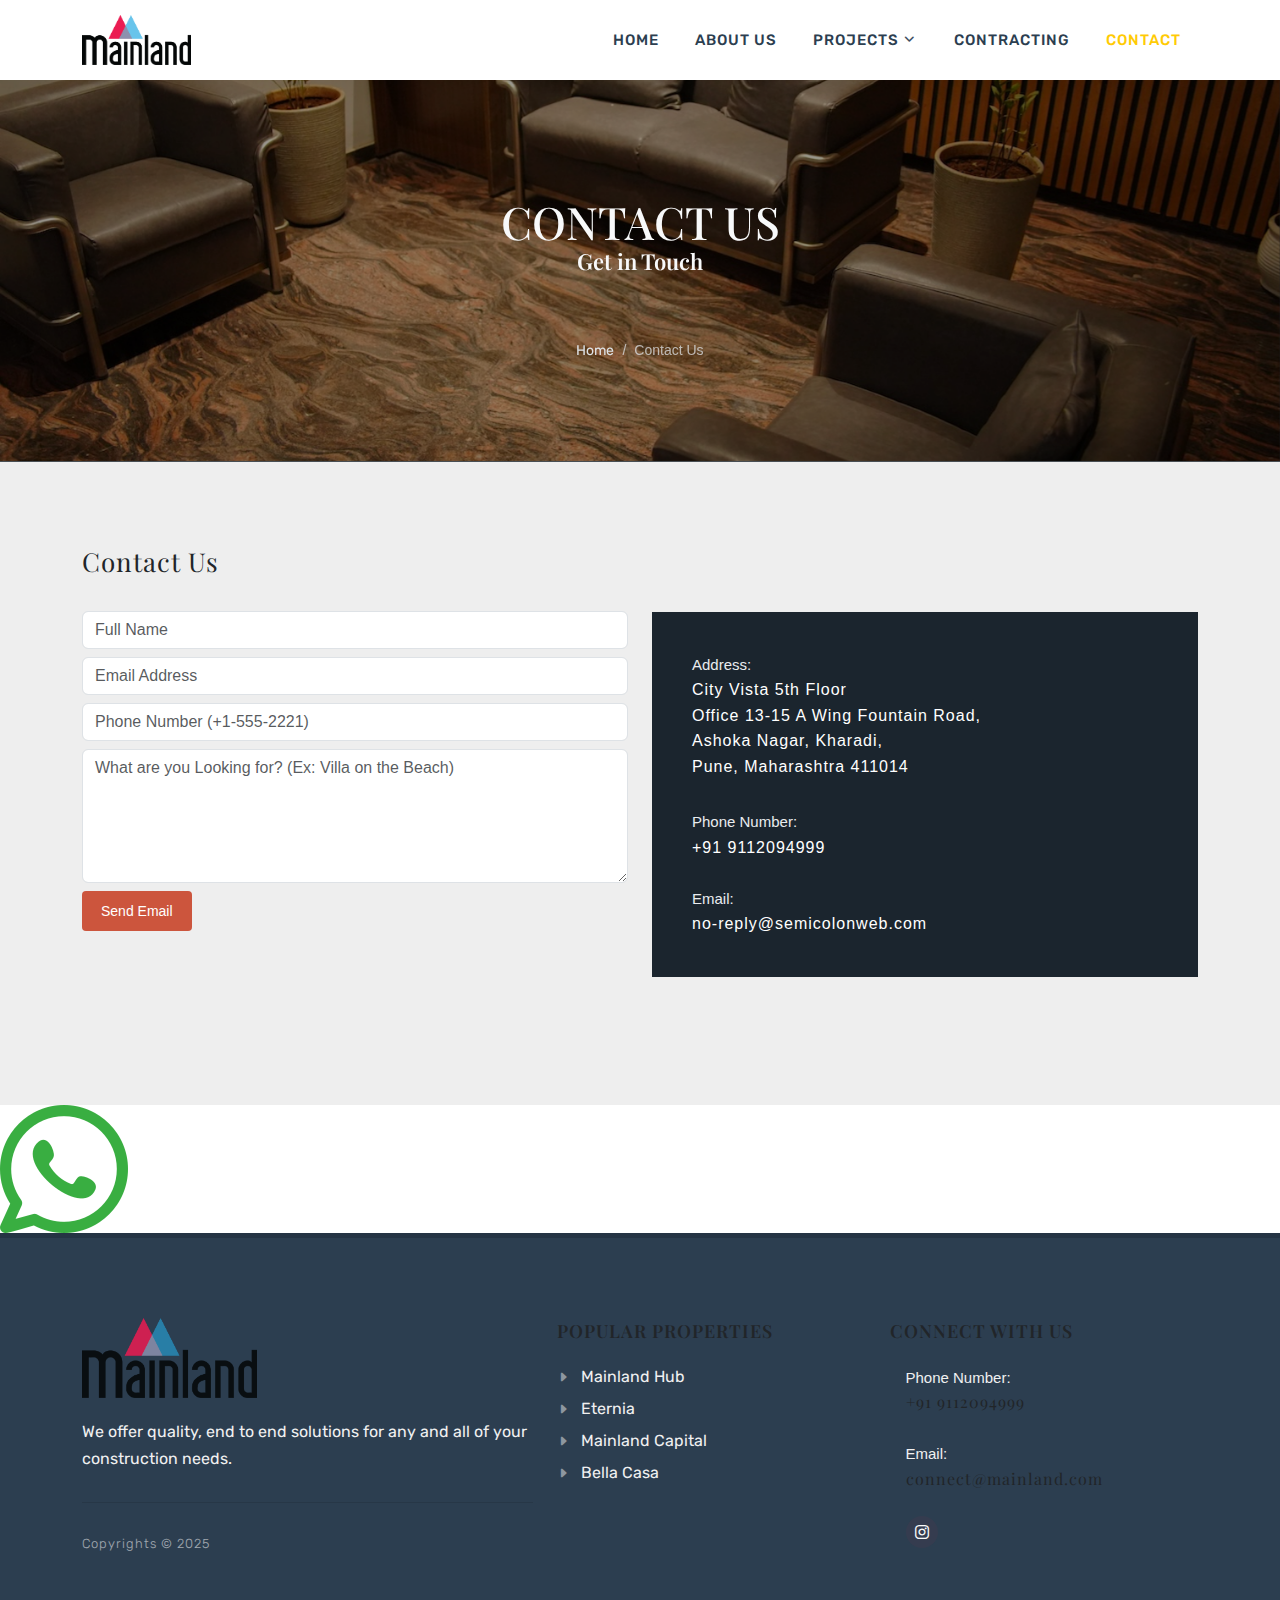
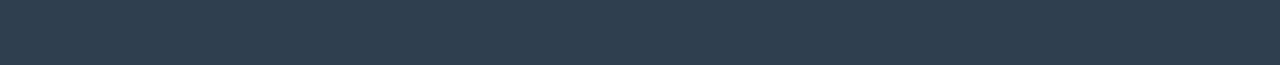
<file: contact.html>
<!DOCTYPE html>
<html dir="ltr" lang="en-US">

<head>

    <meta http-equiv="content-type" content="text/html; charset=utf-8">
    <meta http-equiv="x-ua-compatible" content="IE=edge">
    <meta name="author" content="SemiColonWeb">
    <meta name="description"
        content="Create Real-Estate Buy, Sell &amp; Rent Websites with Canvas Template. Get Canvas to build powerful websites easily with the Highly Customizable &amp; Best Selling Bootstrap Template, today.">

    <link rel="preconnect" href="https://fonts.googleapis.com">
    <link rel="preconnect" href="https://fonts.gstatic.com" crossorigin>

    <!-- Core Style -->
    <link rel="stylesheet" href="./css/style.css">

    <!-- Font Icons -->
    <link rel="stylesheet" href="./css/font-icons.css">
    <link rel="stylesheet" href="./css/real-estate/./css/font-icons.css">

    <!-- Plugins/Components CSS -->
    <link rel="stylesheet" href="./css/components/bs-select.css">
    <link rel="stylesheet" href="./css/components/bs-switches.css">
    <link rel="stylesheet" href="./css/components/ion.rangeslider.css">

    <!-- Niche Demos -->
    <link rel="stylesheet" href="./css/real-estate/real-estate.css">

    <!-- Custom CSS -->
    <link rel="stylesheet" href="./css/custom.css">
    <meta name="viewport" content="width=device-width, initial-scale=1">

    <!-- SLIDER REVOLUTION 5.x CSS SETTINGS -->
    <link rel="stylesheet" href="./include/rs-plugin/css/settings.css" media="screen">
    <link rel="stylesheet" href="./include/rs-plugin/css/layers.css">
    <link rel="stylesheet" href="./include/rs-plugin/css/navigation.css">

    <!-- Document Title
	============================================= -->
    <title>MAINLAND BUILDERS</title>

    <style>
        
    </style>
</head>

<body class="stretched side-push-panel">

    <!-- Document Wrapper
	============================================= -->
    <div id="wrapper">

        <!-- Header
		============================================= -->
        <header id="header" class="transparent-header header-size-md" data-sticky-shrink="false">
            <div id="header-wrap">
                <div class="container">
                    <div class="header-row">

                        <!-- Logo
						============================================= -->
                        <div id="logo">
                            <a href="index.html">
                                <img class="logo-default" srcset="./assets/Mainland_Logo.png"
                                    src="./assets/Mainland_Logo.png" alt="Canvas Logo">
                            </a>
                        </div><!-- #logo end -->

                        <div class="primary-menu-trigger">
                            <button class="cnvs-hamburger" type="button" title="Open Mobile Menu">
                                <span class="cnvs-hamburger-box"><span class="cnvs-hamburger-inner"></span></span>
                            </button>
                        </div>

                        <!-- Primary Navigation
						============================================= -->
                        <nav class="primary-menu with-arrows" data-arrow-class="fa-solid fa-angle-down">

                            <ul class="menu-container">
                                <li class="menu-item"><a class="menu-link" href="./">
                                        <div>Home</div>
                                    </a></li>
                                <li class="menu-item"><a class="menu-link" href="about.html">
                                        <div>About Us</div>
                                    </a></li>
                                <li class="menu-item"><a class="menu-link" href="#">
                                        <div>Projects</div>
                                    </a>
                                    <ul class="sub-menu-container">
                                        <li class="menu-item">
                                            <a class="menu-link" href="ongoing.html">
                                                <div>Ongoing</div>
                                            </a>
                                        </li>
                                        <!-- <li class="menu-item">
                                            <a class="menu-link" href="upcoming.html">
                                                <div>Upcoming</div>
                                            </a>
                                        </li> -->
                                        <li class="menu-item">
                                            <a class="menu-link" href="completed.html">
                                                <div>Completed</div>
                                            </a>
                                        </li>
                                    </ul>
                                </li>
                                <li class="menu-item"><a class="menu-link" href="contracting.html">
                                        <div>Contracting</div>
                                    </a></li>
                                <li class="menu-item current"><a class="menu-link" href="contact.html">
                                        <div>Contact</div>
                                    </a></li>
                            </ul>

                        </nav><!-- #primary-menu end -->

                    </div>
                </div>
            </div>
            <div class="header-wrap-clone"></div>
        </header><!-- #header end -->


        <!-- Page Title
		============================================= -->
        <section
            class="page-title page-title-parallax dark page-title-center include-header include-topbar parallax scroll-detect">
            <img src="./assets/DSC00327.JPG" class="parallax-bg">
            <div class="container">
                <div class="page-title-row">

                    <div class="page-title-content">
                        <h1>CONTACT US</h1>
                        <h4>Get in Touch</h4>
                    </div>

                    <nav aria-label="breadcrumb">
                        <ol class="breadcrumb">
                            <li class="breadcrumb-item"><a href="./index.html">Home</a></li>
                            <li class="breadcrumb-item active">Contact Us</li>
                        </ol>
                    </nav>

                </div>
            </div>

            <div class="video-overlay z-1" style="background: rgba(0,0,0,0.4);"></div>
        </section><!-- .page-title end -->

        <!-- Content
		============================================= -->
        <section id="content">
            <div class="content-wrap">
                <div class="container">

                    <div class="row" style="position: relative;">
                        <div class="col-md-6">

                            <div class="quick-contact-widget form-widget">

                                <h3 class="text-capitalize ls-1 fw-normal">Contact Us</h3>

                                <div class="form-result"></div>

                                <form id="quick-contact-form" name="quick-contact-form" action="include/form.php"
                                    method="post" class="quick-contact-form mb-0">

                                    <div class="form-process">
                                        <div class="css3-spinner">
                                            <div class="css3-spinner-scaler"></div>
                                        </div>
                                    </div>

                                    <input type="text" class="required form-control mb-2"
                                        id="quick-contact-form-name" name="quick-contact-form-name" value=""
                                        placeholder="Full Name">

                                    <input type="email" class="required form-control email mb-2"
                                        id="quick-contact-form-email" name="quick-contact-form-email" value=""
                                        placeholder="Email Address">

                                    <input type="text" class="required form-control mb-2"
                                        id="quick-contact-form-phone" name="quick-contact-form-phone" value=""
                                        placeholder="Phone Number (+1-555-2221)">

                                    <textarea class="required form-control mb-2 short-textarea"
                                        id="quick-contact-form-message" name="quick-contact-form-message" rows="5"
                                        cols="30"
                                        placeholder="What are you Looking for? (Ex: Villa on the Beach)"></textarea>

                                    <input type="text" class="d-none" id="quick-contact-form-botcheck"
                                        name="quick-contact-form-botcheck" value="">
                                    <input type="hidden" name="prefix" value="quick-contact-form-">

                                    <button type="submit" id="quick-contact-form-submit"
                                        name="quick-contact-form-submit"
                                        class="button button-small button-rounded m-0" value="submit">Send
                                        Email</button>

                                </form>

                            </div>
                        </div>
                        <div class="col-md-6">
                            <div class="contact-section dark bg-color p-4">
                                <div class="p-2 p-md-3" style="font-size: 15px; line-height: 1.7;">
                                    <address style="line-height: 1.7;">
                                        <span class="fw-light">Address:</span><br>
                                        <span class="h6 text-white ls-1 fw-normal">
                                            City Vista 5th Floor<br>
                                            Office 13-15 A Wing Fountain Road,<br>
                                            Ashoka Nagar, Kharadi,<br>
                                            Pune, Maharashtra 411014
                                        </span>
                                    </address>
                                    <span class="fw-light">Phone Number:</span><br>
                                    <a href="tel:+919112094999" class="h6 text-white ls-1 fw-normal">+91 9112094999</a><br><br>
    
                                    <span class="fw-light">Email:</span><br>
                                    <a href="mailto:no-reply@semicolonweb.com?Subject=Hello%20again"
                                        class="h6 text-white ls-1 fw-normal">no-reply@semicolonweb.com</a>
                                </div>
                            </div>
                        </div>
                    </div>
                    <div class="clear mt-5"></div>

                </div>
            </div><!-- .content-wrap end -->
        </section><!-- #content end -->

		<a id="floating-whatsapp-icon" href="https://wa.me/+919119492972?text=Hello!%20I%20am%20making%20an%20enquiry" target="_blank">
			<img src="./assets/images/icons/whatsapp.png" alt="Chat on Whatsapp Icon">
		</a>

		<!-- Footer
		============================================= -->
		<footer id="footer" class="footer-red">
			<div class="container">
				<!-- Footer Widgets
				============================================= -->
				<div class="footer-widgets-wrap">

					<div class="row col-mb-50">
						<div class="col-lg-5 order-last order-lg-first">

							<div class="widget">

								<img src="./assets/Mainland_Logo.png"
									style="position: relative; opacity: 0.85; max-height: 80px; margin-bottom: 20px;"
									alt="Footer Logo">

								<p>We offer quality, end to end solutions for any and all of your construction needs.
								</p>

								<div class="line" style="margin: 30px 0;"></div>

								<p class="ls-1 fw-light" style="opacity: 0.6; font-size: 13px;">Copyrights &copy; 2025
								</p>

							</div>

						</div>

						<div class="col-lg-7">

							<div class="row col-mb-50">
								<div class="col-md-6">
									<h5 class="ls-1 fw-semibold text-uppercase text-dark">Popular Properties</h5>

									<div class="row col-mb-30">
										<div class="col-12 widget_links widget_real_estate_popular">
											<ul>
												<li><a href="#">Mainland Hub</a></li>
												<li><a href="#">Eternia</a></li>
												<li><a href="#">Mainland Capital</a></li>
												<li><a href="#">Bella Casa</a></li>
											</ul>
										</div>
									</div>
								</div>

								<div class="col-md-6">
									<h5 class="ls-1 fw-semibold text-uppercase text-dark">Connect with us</h5>

									<div class="p-2 p-md-3 pt-md-0" style="font-size: 15px; line-height: 1.7;">
										<span class="fw-normal">Phone Number:</span><br>
										<a href="tel:+919112094999" class="h6 text-dark ls-1 fw-normal">+91
											9112094999</a><br><br>

										<span class="fw-normal">Email:</span><br>
										<a href="mailto:no-reply@semicolonweb.com?Subject=Hello%20again"
											class="h6 text-dark ls-1 fw-normal">connect@mainland.com</a>

										<div class="d-flex mt-4">
											<a href="http://instagram.com/mainlandbuilders"
												class="social-icon si-small rounded-circle text-light bg-light-red"
												title="Instagram">
												<i class="bi-instagram"></i>
												<i class="bi-instagram"></i>
											</a>
										</div>
									</div>
									<!-- <div class="widget subscribe-widget subscribe-form" data-loader="button">
										<div class="widget-subscribe-form-result"></div>
										<form action="include/subscribe.php" method="post" class="mb-0">
											<input type="email" id="widget-subscribe-form-email" name="widget-subscribe-form-email" class="form-control not-dark required email" placeholder="Enter your Email">
											<button class="button button-3d button-black mx-0" style="margin-top: 15px;" type="submit">Subscribe</button>
										</form>
									</div> -->
								</div>
							</div>

						</div>
					</div>

				</div><!-- .footer-widgets-wrap end -->
			</div>
		</footer><!-- #footer end -->

    </div><!-- #wrapper end -->

    <!-- Go To Top
	============================================= -->
    <div id="gotoTop" class="uil uil-angle-up"></div>

    <!-- JavaScripts
	============================================= -->
    <script src="./js/plugins.min.js"></script>
    <script src="./js/functions.bundle.js"></script>

    <!-- Bootstrap Select Plugin -->
    <script src="./js/components/bs-select.js"></script>

    <!-- Bootstrap Switch Plugin -->
    <script src="./js/components/bs-switches.js"></script>

    <!-- Range Slider Plugin -->
    <script src="./js/components/rangeslider.min.js"></script>

    <!-- SLIDER REVOLUTION 5.x SCRIPTS  -->
    <script src="./include/rs-plugin/js/jquery.themepunch.tools.min.js"></script>
    <script src="./include/rs-plugin/js/jquery.themepunch.revolution.min.js"></script>

    <script src="./include/rs-plugin/js/extensions/revolution.extension.video.min.js"></script>
    <script src="./include/rs-plugin/js/extensions/revolution.extension.slideanims.min.js"></script>
    <script src="./include/rs-plugin/js/extensions/revolution.extension.actions.min.js"></script>
    <script src="./include/rs-plugin/js/extensions/revolution.extension.layeranimation.min.js"></script>
    <script src="./include/rs-plugin/js/extensions/revolution.extension.kenburn.min.js"></script>
    <script src="./include/rs-plugin/js/extensions/revolution.extension.navigation.min.js"></script>
    <script src="./include/rs-plugin/js/extensions/revolution.extension.migration.min.js"></script>
    <script src="./include/rs-plugin/js/extensions/revolution.extension.parallax.min.js"></script>


    <script>
        var tpj = jQuery;
        var revapi202;

        tpj(document).ready(function () {
            if (tpj("#rev_slider_579_1").revolution == undefined) {
                revslider_showDoubleJqueryError("#rev_slider_579_1");
            } else {
                revapi202 = tpj("#rev_slider_579_1").show().revolution({
                    sliderType: "standard",
                    jsFileLocation: "include/rs-plugin/js/",
                    sliderLayout: "fullscreen",
                    dottedOverlay: "none",
                    delay: 9000,
                    responsiveLevels: [1140, 1024, 778, 480],
                    visibilityLevels: [1140, 1024, 778, 480],
                    gridwidth: [1140, 1024, 778, 480],
                    gridheight: [728, 768, 960, 720],
                    lazyType: "none",
                    shadow: 0,
                    spinner: "off",
                    stopLoop: "on",
                    stopAfterLoops: 0,
                    stopAtSlide: 1,
                    shuffle: "off",
                    autoHeight: "off",
                    fullScreenAutoWidth: "off",
                    fullScreenAlignForce: "off",
                    fullScreenOffsetContainer: "",
                    fullScreenOffset: "",
                    disableProgressBar: "on",
                    hideThumbsOnMobile: "off",
                    hideSliderAtLimit: 0,
                    hideCaptionAtLimit: 0,
                    hideAllCaptionAtLilmit: 0,
                    debugMode: false,
                    fallbacks: {
                        simplifyAll: "off",
                        disableFocusListener: false,
                    },
                    parallax: {
                        type: "mouse",
                        origo: "slidercenter",
                        speed: 300,
                        levels: [2, 4, 6, 8, 10, 12, 14, 16, 18, 20, 22, 24, 49, 50, 51, 55],
                    },
                    navigation: {
                        keyboardNavigation: "off",
                        keyboard_direction: "horizontal",
                        mouseScrollNavigation: "off",
                        onHoverStop: "off",
                        touch: {
                            touchenabled: "on",
                            swipe_threshold: 75,
                            swipe_min_touches: 1,
                            swipe_direction: "horizontal",
                            drag_block_vertical: false
                        },
                        // arrows: {
                        // 	style: "hermes",
                        // 	enable: true,
                        // 	hide_onmobile: false,
                        // 	hide_onleave: false,
                        // 	tmp: '<div class="tp-arr-allwrapper">	<div class="tp-arr-imgholder"></div>	<div class="tp-arr-titleholder">{{title}}</div>	</div>',
                        // 	left: {
                        // 		h_align: "left",
                        // 		v_align: "center",
                        // 		h_offset: 10,
                        // 		v_offset: 0
                        // 	},
                        // 	right: {
                        // 		h_align: "right",
                        // 		v_align: "center",
                        // 		h_offset: 10,
                        // 		v_offset: 0
                        // 	}
                        // }
                    }
                });
                revapi202.on("revolution.slide.onloaded", function (e) {
                    setTimeout(function () { SEMICOLON.Base.sliderDimensions(); }, 200);
                });

                revapi202.on("revolution.slide.onchange", function (e, data) {
                    SEMICOLON.Base.sliderMenuClass();
                });
            }
        }); /*ready*/
    </script>

</body>

</html>
</file>
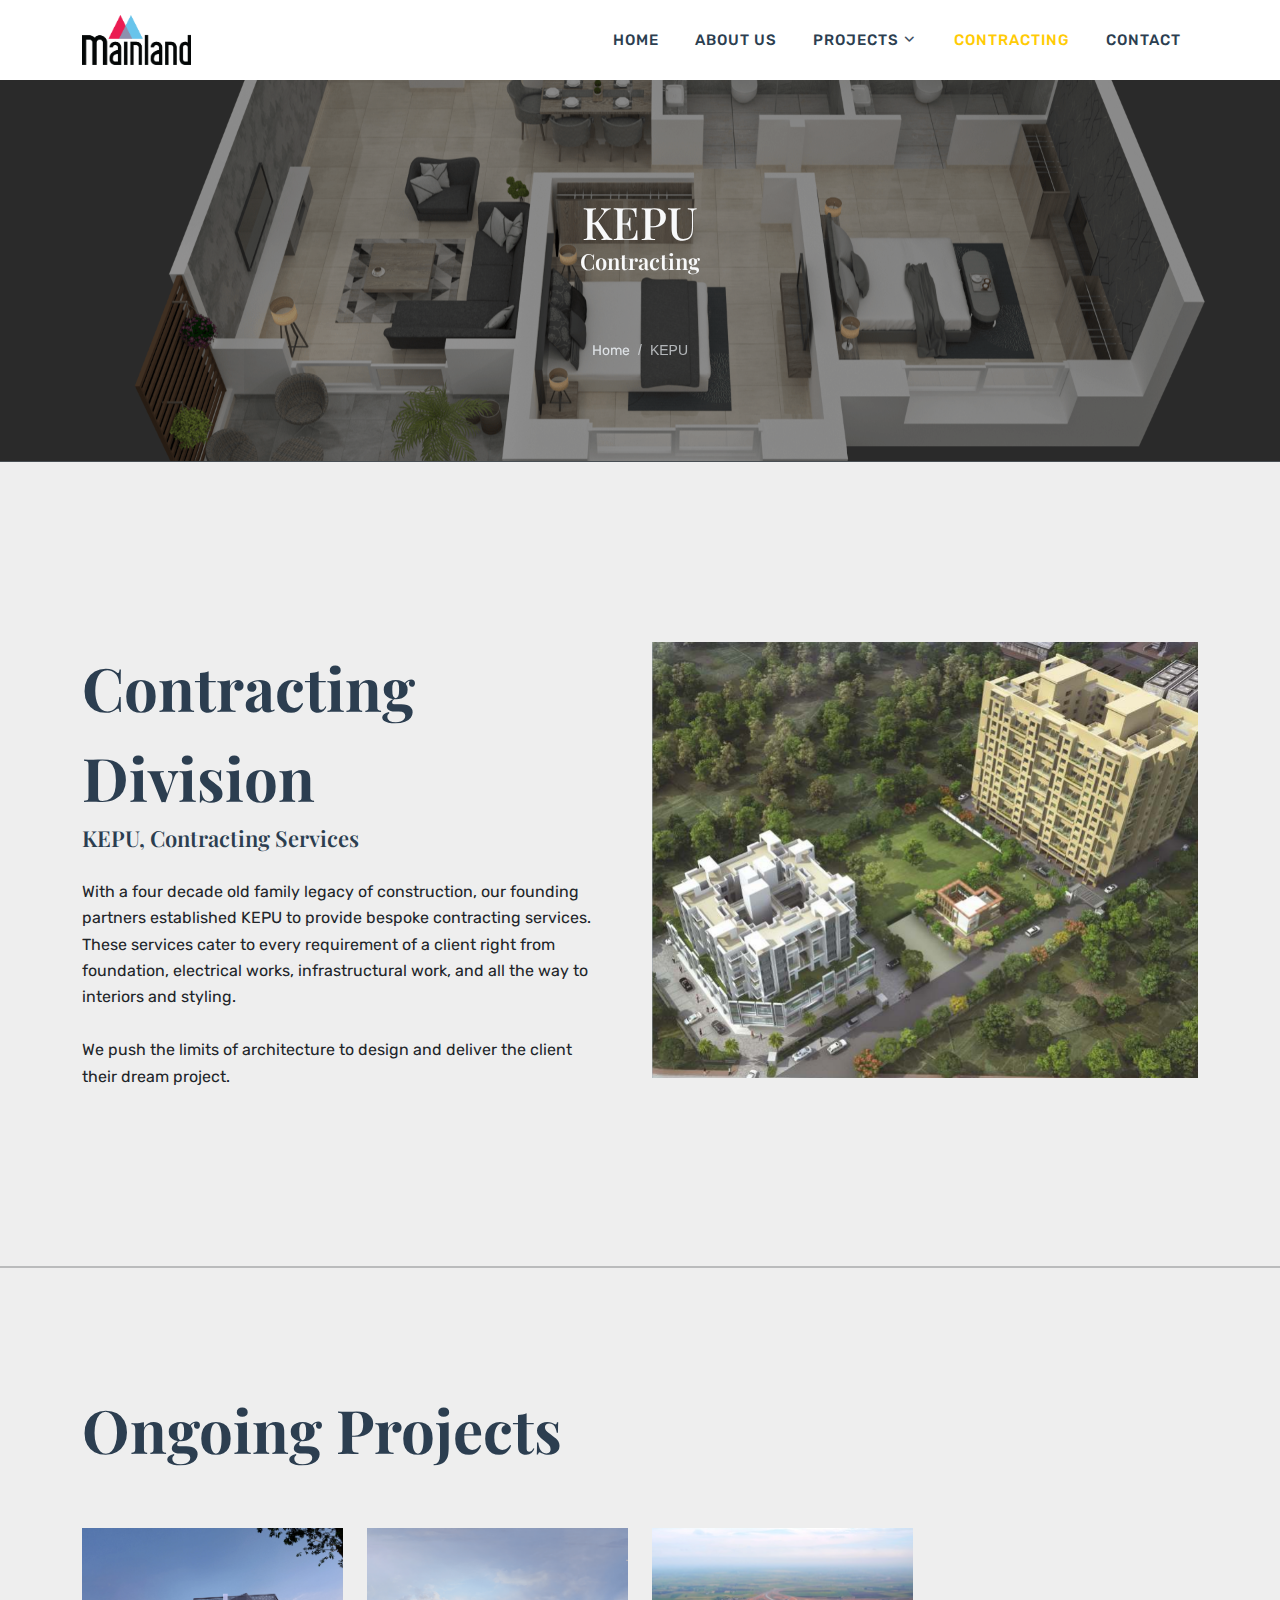
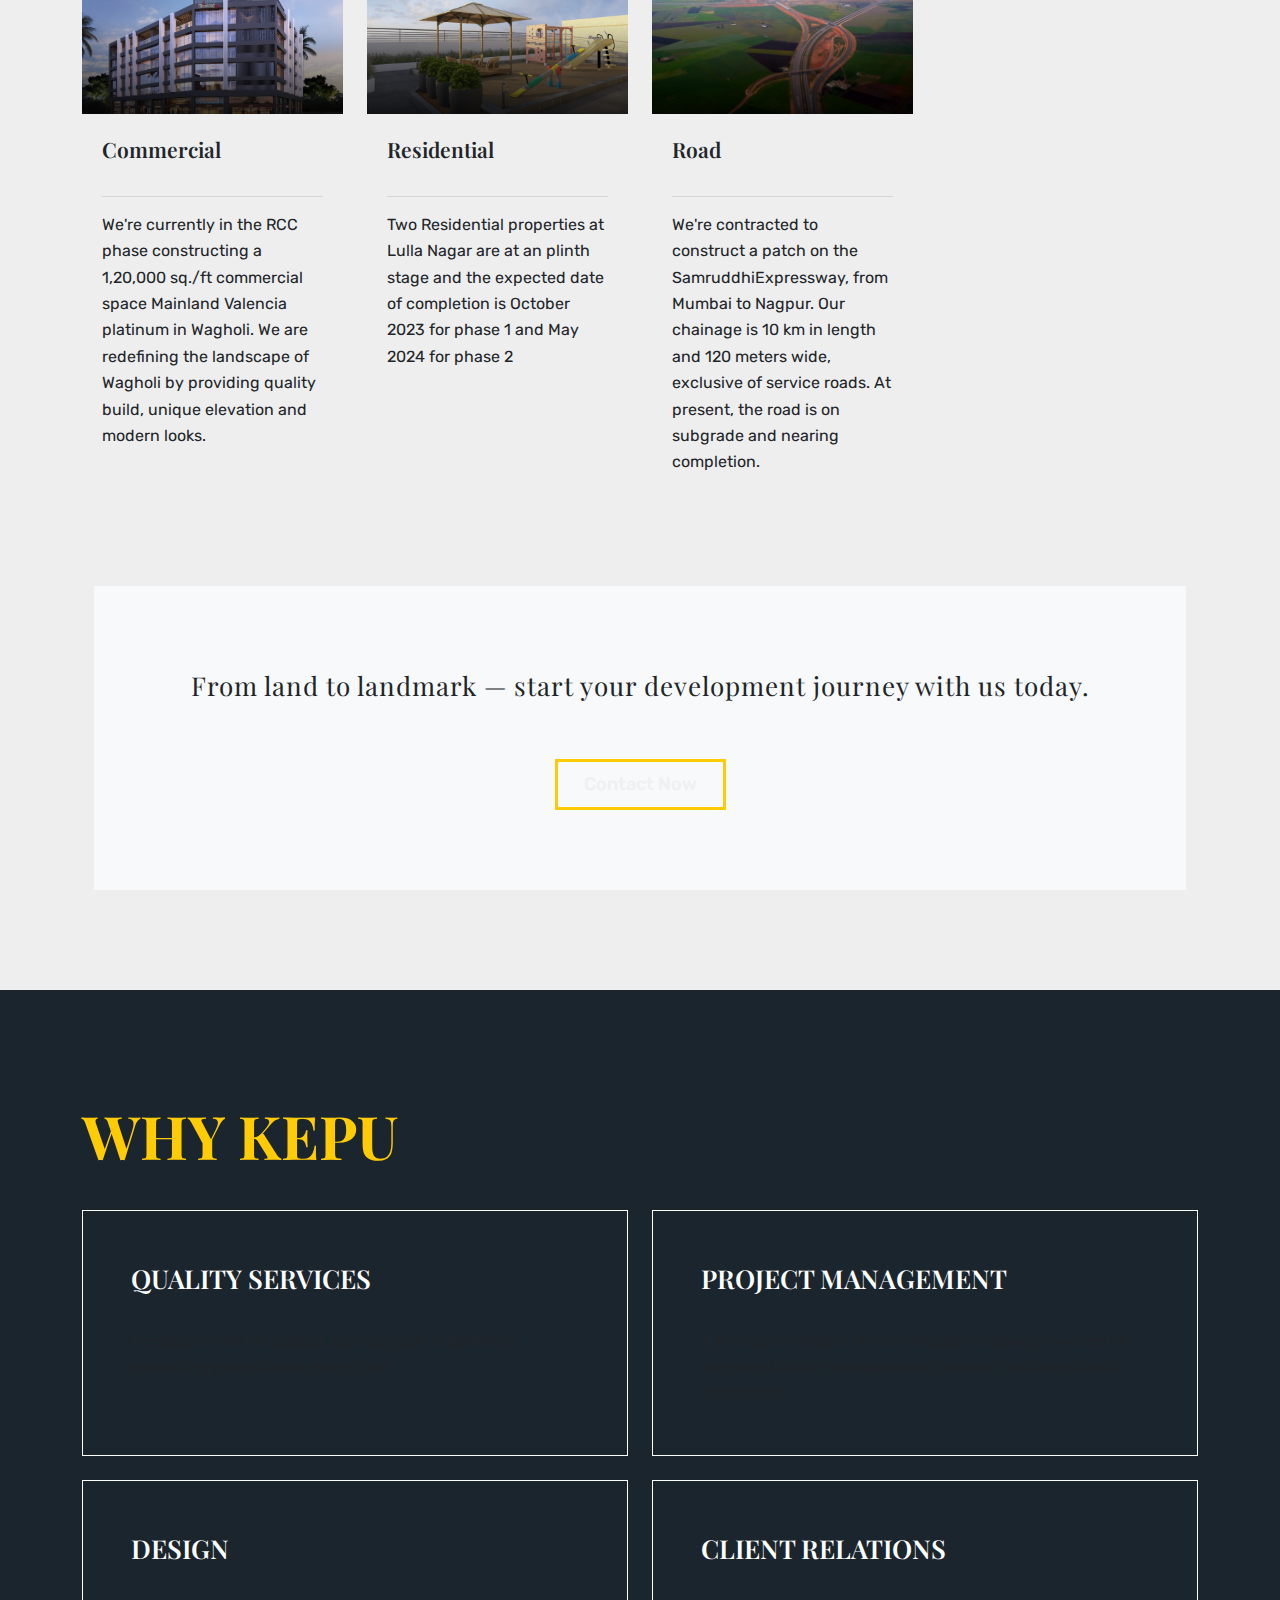
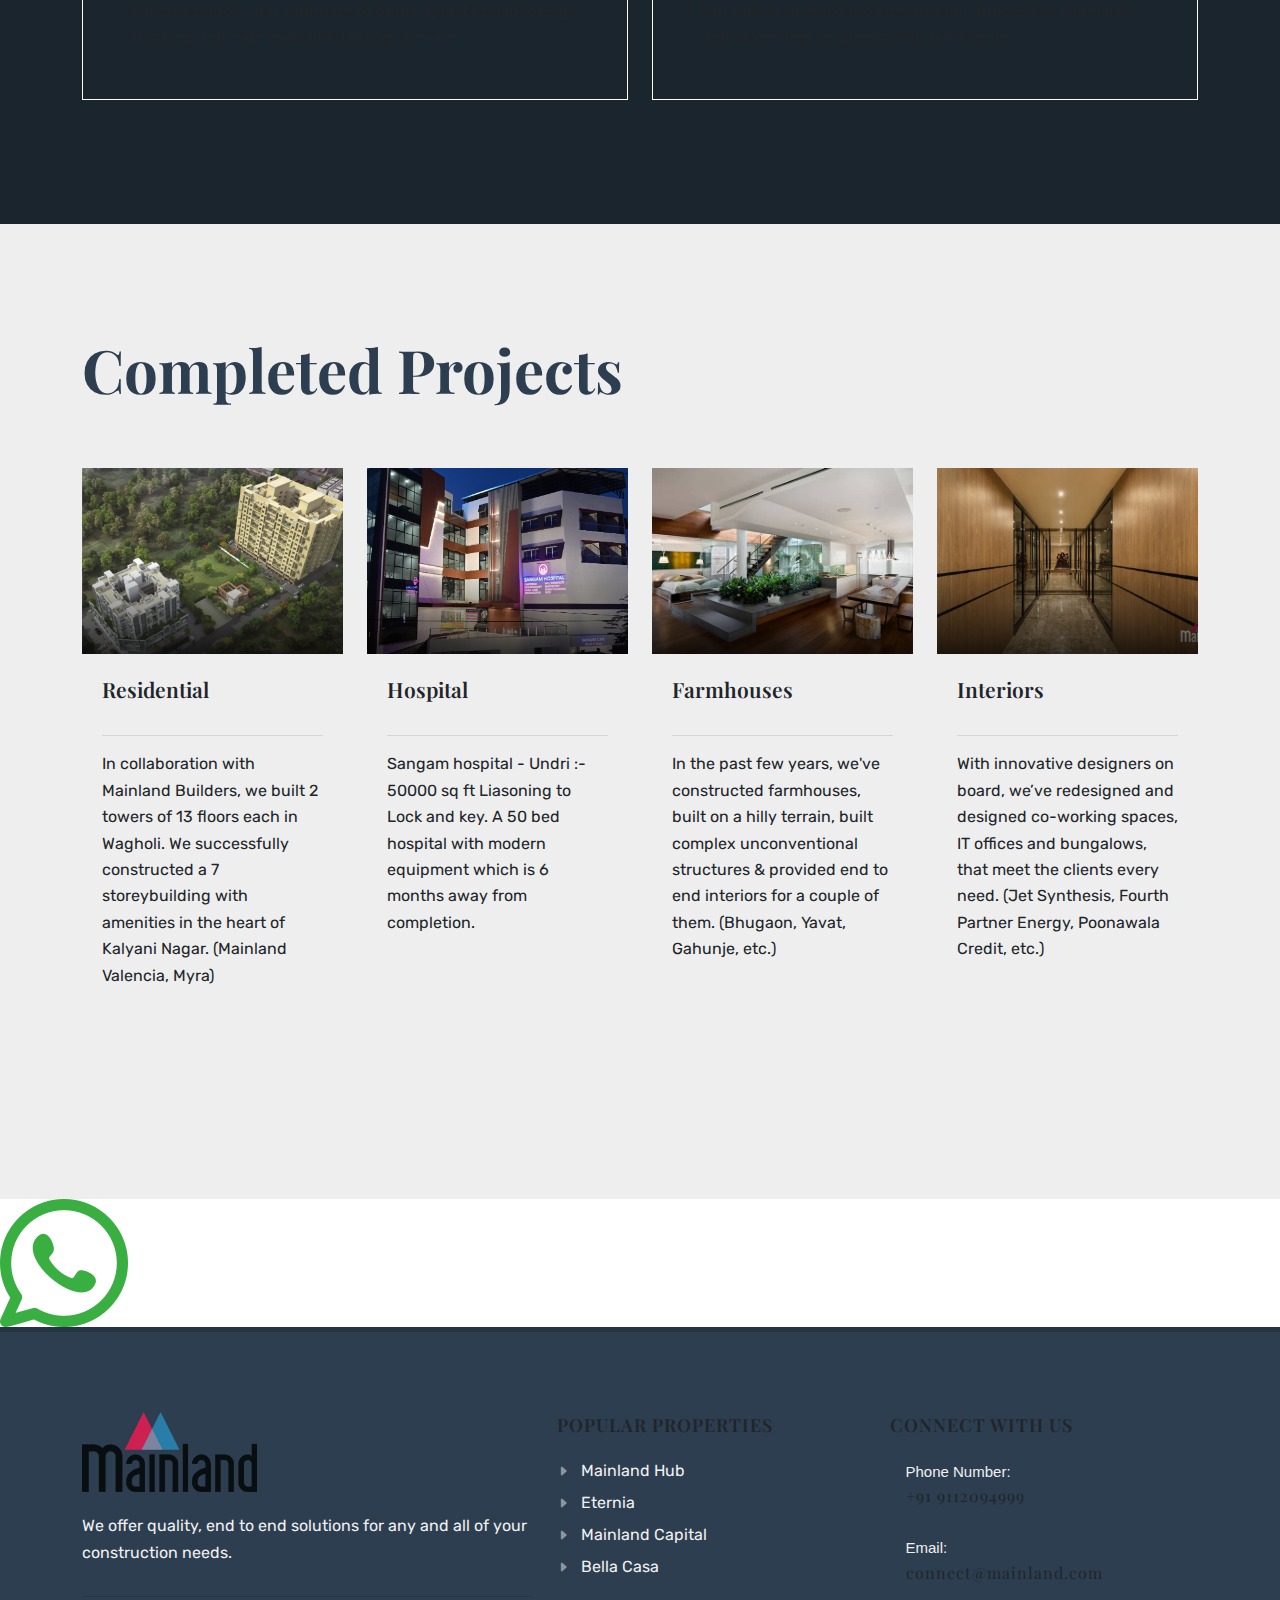
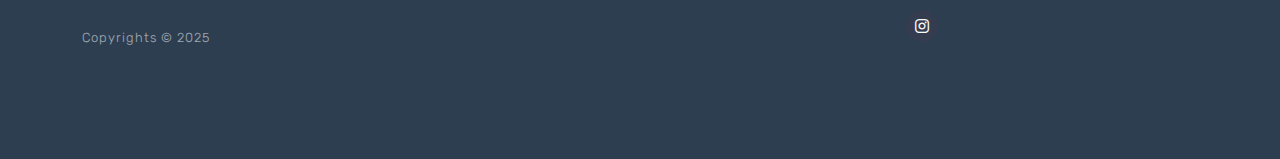
<file: contracting.html>
<!DOCTYPE html>
<html dir="ltr" lang="en-US">

<head>

	<meta http-equiv="content-type" content="text/html; charset=utf-8">
	<meta http-equiv="x-ua-compatible" content="IE=edge">
	<meta name="author" content="SemiColonWeb">
	<meta name="description"
		content="Create Real-Estate Buy, Sell &amp; Rent Websites with Canvas Template. Get Canvas to build powerful websites easily with the Highly Customizable &amp; Best Selling Bootstrap Template, today.">

	<link rel="preconnect" href="https://fonts.googleapis.com">
	<link rel="preconnect" href="https://fonts.gstatic.com" crossorigin>

	<!-- Core Style -->
	<link rel="stylesheet" href="./css/style.css">

	<!-- Font Icons -->
	<link rel="stylesheet" href="./css/font-icons.css">
	<link rel="stylesheet" href="./css/real-estate/./css/font-icons.css">

	<!-- Plugins/Components CSS -->
	<link rel="stylesheet" href="./css/components/bs-select.css">
	<link rel="stylesheet" href="./css/components/bs-switches.css">
	<link rel="stylesheet" href="./css/components/ion.rangeslider.css">

	<!-- Niche Demos -->
	<link rel="stylesheet" href="./css/real-estate/real-estate.css">

	<!-- Custom CSS -->
	<link rel="stylesheet" href="./css/custom.css">
	<meta name="viewport" content="width=device-width, initial-scale=1">

	<!-- SLIDER REVOLUTION 5.x CSS SETTINGS -->
	<link rel="stylesheet" href="./include/rs-plugin/css/settings.css" media="screen">
	<link rel="stylesheet" href="./include/rs-plugin/css/layers.css">
	<link rel="stylesheet" href="./include/rs-plugin/css/navigation.css">

	<!-- Document Title
	============================================= -->
	<title>MAINLAND BUILDERS</title>

</head>

<body class="stretched side-push-panel">

	<!-- Document Wrapper
	============================================= -->
	<div id="wrapper">

		<!-- Header
		============================================= -->
		<header id="header" class="transparent-header header-size-md" data-sticky-shrink="false">
			<div id="header-wrap">
				<div class="container">
					<div class="header-row">

						<!-- Logo
						============================================= -->
						<div id="logo">
							<a href="index.html">
								<img class="logo-default" srcset="./assets/Mainland_Logo.png"
									src="./assets/Mainland_Logo.png" alt="Canvas Logo">
							</a>
						</div><!-- #logo end -->

						<div class="primary-menu-trigger">
							<button class="cnvs-hamburger" type="button" title="Open Mobile Menu">
								<span class="cnvs-hamburger-box"><span class="cnvs-hamburger-inner"></span></span>
							</button>
						</div>

						<!-- Primary Navigation
						============================================= -->
						<nav class="primary-menu with-arrows" data-arrow-class="fa-solid fa-angle-down">

							<ul class="menu-container">
								<li class="menu-item"><a class="menu-link" href="./">
										<div>Home</div>
									</a></li>
								<li class="menu-item"><a class="menu-link" href="about.html">
										<div>About Us</div>
									</a></li>
								<li class="menu-item"><a class="menu-link" href="#">
										<div>Projects</div>
									</a>
									<ul class="sub-menu-container">
										<li class="menu-item">
											<a class="menu-link" href="ongoing.html">
												<div>Ongoing</div>
											</a>
										</li>
										<!-- <li class="menu-item">
											<a class="menu-link" href="upcoming.html">
												<div>Upcoming</div>
											</a>
										</li> -->
										<li class="menu-item">
											<a class="menu-link" href="completed.html">
												<div>Completed</div>
											</a>
										</li>
									</ul>
								</li>
								<li class="menu-item current"><a class="menu-link" href="contracting.html">
										<div>Contracting</div>
									</a></li>
								<li class="menu-item"><a class="menu-link" href="contact.html">
										<div>Contact</div>
									</a></li>
							</ul>

						</nav><!-- #primary-menu end -->

					</div>
				</div>
			</div>
			<div class="header-wrap-clone"></div>
		</header><!-- #header end -->


		<!-- Page Title
		============================================= -->
		<section
			class="page-title page-title-parallax dark page-title-center include-header include-topbar parallax scroll-detect">
			<img src="./assets/lullanagar/cutsection-min.PNG" class="parallax-bg">
			<div class="container">
				<div class="page-title-row">

					<div class="page-title-content">
						<h1>KEPU</h1>
						<h4>Contracting</h4>
					</div>

					<nav aria-label="breadcrumb">
						<ol class="breadcrumb">
							<li class="breadcrumb-item"><a href="./index.html">Home</a></li>
							<li class="breadcrumb-item active">KEPU</li>
						</ol>
					</nav>

				</div>
			</div>

			<div class="video-overlay z-1" style="background: rgba(0,0,0,0.4);"></div>
		</section><!-- .page-title end -->

		<!-- Content
		============================================= -->
		<section id="content">

			<div class="content-wrap mb-0 pb-0">

				<div class="container py-100">

					<div class="heading-block border-0 mw-100">
						<div class="row">
							<div class="col-md-6 pe-md-5">
								<h2>Contracting Division</h2>
								<h4 class="mb-4">KEPU, Contracting Services</h4>
								<p class="">
									With a four decade old family legacy of construction, our founding partners
									established KEPU to
									provide bespoke contracting services.
									These services cater to every requirement of a client right from foundation,
									electrical works,
									infrastructural work, and all the way to interiors and styling.
									<br><br>
									We push the limits of architecture to design and deliver the client their dream
									project.
								</p>
							</div>
							<div class="col-md-6">
								<img class="card-img-top" src="./assets/residential.png" alt="Card image cap">
							</div>
						</div>
					</div>

				</div>

				<hr class="hr_accent w-80">

				<!-- ONGOING SECTION -->
				<div class="">
					<div class="container py-100">
						<div style="position: relative;">
							<div class="d-md-flex justify-content-between">
								<div class="heading-block border-0 mw-100">
									<h2 class="mb-4">Ongoing Projects</h2>
								</div>
							</div>

							<div class="real-estate row mb-6" data-margin="10"
								data-nav="true" data-loop="true" data-pagi="false" data-items-xs="1" data-items-sm="1"
								data-items-md="2" data-items-lg="3" data-items-xl="3">

								<div class="col-md-3">
									<div class="real-estate-item">
										<div class="real-estate-item-image">
											<img src="./assets/ongoing/mainland-hub.jpg" alt="Image 1">
										</div>

										<div class="real-estate-item-desc">
											<h3>Commercial</h3>
											<div class="line" style="margin-top: 15px; margin-bottom: 15px;"></div>
											<p>
												We're currently in the RCC phase
												constructing a 1,20,000 sq./ft
												commercial space Mainland Valencia
												platinum in Wagholi. We are redefining
												the landscape of Wagholi by providing
												quality build, unique elevation and
												modern looks.
											</p>
										</div>
									</div>
								</div>
								<div class="col-md-3">
									<div class="real-estate-item">
										<div class="real-estate-item-image">
											<img src="./assets/lullanagar/childrenplayarea-min.PNG" alt="Image 2">
										</div>

										<div class="real-estate-item-desc">
											<h3>Residential</h3>
											<div class="line" style="margin-top: 15px; margin-bottom: 15px;"></div>
											<p>
												Two Residential properties at Lulla Nagar
												are at an plinth stage and the expected
												date of completion is October 2023 for
												phase 1 and May 2024 for phase 2
											</p>
										</div>
									</div>
								</div>
								<div class="col-md-3">
									<div class="real-estate-item">
										<div class="real-estate-item-image">
											<img src="./assets/road-construction.jpg" alt="Image 3">
										</div>

										<div class="real-estate-item-desc">
											<h3>Road</h3>
											<div class="line" style="margin-top: 15px; margin-bottom: 15px;"></div>
											<p>
												We're contracted to construct a patch on
												the SamruddhiExpressway, from Mumbai
												to Nagpur. Our chainage is 10 km in
												length and 120 meters wide, exclusive of
												service roads. At present,  the road is on
												subgrade and nearing completion.											   
											</p>
										</div>
									</div>
								</div>

							</div>
						</div>
						<div class="container">
							<div class="section text-center m-0" style="padding:80px 20px">
								<h3 class="fw-normal ls-1">From land to landmark — start your development journey with us today.</h3>
								<a href="https://wa.me/+919119492972?text=Hello!%20I%20am%20making%20an%20enquiry" target="_blank" class="button button button-large button-rounded m-0 mt-4 button-solid-yellow button-yellow-outline">Contact Now</a>
							</div>
						</div>
					</div>
				</div>
				<!-- ONGOING SECTION -->


				<div class="section py-100 bg-color">
					<div class="container">

						<div class="row">
							<div class="col-12">
								<div class="heading-block border-0 mw-100">
									<h2 class="mb-4 text-golden">WHY KEPU</h2>
								</div>
							</div>
							<div class="col-12 col-md-6 mb-4">
								<div class="card p-5 h-100 bg-transparent border-white rounded-0">
									<div class="team team-list row align-items-center g-4">
										<div class="col-12">
											<div class="team-desc">
												<div class="team-title">
													<h3 class="text-white">QUALITY SERVICES</h3>
												</div>
												<p class="text-white-2 mb-0">
													Irrespective of the project size, our
													goal is to deliver something
													exceptional, every time.
												</p>
											</div>
										</div>
									</div>
								</div>
							</div>
							<div class="col-12 col-md-6 mb-4">
								<div class="card p-5 h-100 bg-transparent border-white rounded-0">
									<div class="team team-list row align-items-center g-4">
										<div class="col-12">
											<div class="team-desc">
												<div class="team-title">
													<h3 class="text-white">PROJECT MANAGEMENT</h3>
												</div>
												<p class="text-white-2 mb-0">
													A principle member of our
													company is always involved in the
													construction management process
													from inception to completion.
												</p>
											</div>
										</div>
									</div>
								</div>
							</div>
							<div class="col-12 col-md-6 mb-4">
								<div class="card p-5 h-100 bg-transparent border-white rounded-0">
									<div class="team team-list row align-items-center g-4">
										<div class="col-12">
											<div class="team-desc">
												<div class="team-title">
													<h3 class="text-white">DESIGN</h3>
												</div>
												<p class="text-white-2 mb-0">
													We take pride in our attention to
													detail, quality build, design
												   thinking and high level of customer
													service. 
												</p>
											</div>
										</div>
									</div>
								</div>
							</div>
							<div class="col-12 col-md-6 mb-4">
								<div class="card p-5 h-100 bg-transparent border-white rounded-0">
									<div class="team team-list row align-items-center g-4">
										<div class="col-12">
											<div class="team-desc">
												<div class="team-title">
													<h3 class="text-white">CLIENT RELATIONS</h3>
												</div>
												<p class="text-white-2 mb-0">
													Our goal is to make the
													construction process as seamless
													and stress free as possible for our
													clients.
												</p>
											</div>
										</div>
									</div>
								</div>
							</div>
						</div>
					</div>
				</div>
				
				<!-- COMPLETED SECTION -->
				<div class="bg-highlight">
					<div class="container py-100">
						<div style="position: relative;">
							<div class="d-md-flex justify-content-between">
								<div class="heading-block border-0 mw-100">
									<h2 class="mb-4">Completed Projects</h2>
								</div>
							</div>

							<div class="real-estate row mb-6" data-margin="10"
								data-nav="true" data-loop="true" data-pagi="false" data-items-xs="1" data-items-sm="1"
								data-items-md="2" data-items-lg="3" data-items-xl="3">

								<div class="col-md-3">
									<div class="real-estate-item">
										<div class="real-estate-item-image">
											<img src="./assets/residential.png" alt="Image 1">
										</div>

										<div class="real-estate-item-desc">
											<h3>Residential</h3>
											<div class="line" style="margin-top: 15px; margin-bottom: 15px;"></div>
											<p>In collaboration with Mainland Builders, we
												built 2 towers of 13 floors each in Wagholi.
												We successfully constructed a 7
												storeybuilding with amenities in the heart of
												Kalyani Nagar. (Mainland Valencia, Myra)
											</p>
										</div>
									</div>
								</div>
								<div class="col-md-3">
									<div class="real-estate-item">
										<div class="real-estate-item-image">
											<img src="./assets/sangam-hospital.png" alt="Image 2">
										</div>

										<div class="real-estate-item-desc">
											<h3>Hospital</h3>
											<div class="line" style="margin-top: 15px; margin-bottom: 15px;"></div>
											<p>
												Sangam hospital - Undri :- 50000 sq ft
												Liasoning to Lock and key. A 50 bed
												hospital with modern equipment which is
												6 months away from completion.
											</p>
										</div>
									</div>
								</div>
								<div class="col-md-3">
									<div class="real-estate-item">
										<div class="real-estate-item-image">
											<img src="./assets/images/items/4.jpg" alt="Image 3">
										</div>

										<div class="real-estate-item-desc">
											<h3>Farmhouses</h3>
											<div class="line" style="margin-top: 15px; margin-bottom: 15px;"></div>
											<p>
												In the past few years, we've constructed
												farmhouses, built on a hilly terrain, built
												complex unconventional structures &
												provided end to end interiors for a couple
												of them. (Bhugaon, Yavat, Gahunje, etc.)
											</p>
										</div>
									</div>
								</div>
								<div class="col-md-3">
									<div class="real-estate-item">
										<div class="real-estate-item-image">
											<img src="./assets/office-interiors.png" alt="Image 3">
										</div>

										<div class="real-estate-item-desc">
											<h3>Interiors</h3>
											<div class="line" style="margin-top: 15px; margin-bottom: 15px;"></div>
											<p>
												With innovative designers on board, we’ve
												redesigned and designed co-working
												spaces, IT offices and bungalows, that
												meet the clients every need. (Jet
												Synthesis, Fourth Partner Energy,
												Poonawala Credit, etc.)
											</p>
										</div>
									</div>
								</div>

							</div>
						</div>
					</div>
				</div>
				<!-- COMPLETED SECTION -->

				<!-- <div id="about_resources_section">
					<div class="container py-100">
						<div class="heading-block border-0 mw-100">
							<h2 class="mb-4">Resources</h2>
						</div>

						<div class="row col-mb-50 mb-0 mt-5">
							<div class="col-md-8">
								<h3>
									Our Team
								</h3>
								<ul class="ps-3">
									<li>
										<p class="lead mb-0">
											We are a team of visionaries, problem solvers and builders with more than 3
											decades of combined experience.
										</p>
									</li>
									<li>
										<p class="lead mb-0">
											We have 18 engineers on board, inhouse contractors and a target driven
											support staff.
										</p>
									</li>
									<li>
										<p class="lead mb-0">
											We are working on changing the industry with high quality, affordable,
											design-driven development.
										</p>
									</li>
								</ul>
								<h3 class="mt-5">
									Our Equipment
								</h3>
								<p class="lead">
									Owning our own machinery enables us to construct faster, provide a better build
									quality and remain cost-efficient.
								</p>
							</div>
							<div class="col-md-6">
								<h3>
									Our Equipment
								</h3>
								<p class="lead">
									Owning our own machinery enables us to construct faster, provide a better build quality and remain cost-efficient.
								</p>
							</div>
						</div>
						<hr class="mb-5 hr_accent">
						<div class="row">
							<div class="col-12">
								<h2 class="text-golden">
									The Firm
								</h2>
							</div>
							<div class="col-6 col-md-4 mb-4">
								<div class="card p-4">
									<div class="team team-list row align-items-center g-4">
										<div class="col-12">
											<div class="team-desc">
												<div class="team-title">
													<h4>Ashok Samant</h4>
													<span>CEO</span>
												</div>
											</div>
										</div>
									</div>
								</div>
							</div>
							<div class="col-6 col-md-4 mb-4">
								<div class="card p-4">
									<div class="team team-list row align-items-center g-4">
										<div class="col-12">
											<div class="team-desc">
												<div class="team-title">
													<h4>Vijay Samant</h4>
													<span>Construction Head</span>
												</div>
											</div>
										</div>
									</div>
								</div>
							</div>
							<div class="col-6 col-md-4 mb-4">
								<div class="card p-4">
									<div class="team team-list row align-items-center g-4">
										<div class="col-12">
											<div class="team-desc">
												<div class="team-title">
													<h4>Kedar Sherlekar</h4>
													<span>Engineering Head</span>
												</div>
											</div>
										</div>
									</div>
								</div>
							</div>
							<div class="col-6 col-md-4 mb-4">
								<div class="card p-4">
									<div class="team team-list row align-items-center g-4">
										<div class="col-12">
											<div class="team-desc">
												<div class="team-title">
													<h4>Dhanesh Samant</h4>
													<span>Interior Design Head</span>
												</div>
											</div>
										</div>
									</div>
								</div>
							</div>
							<div class="col-6 col-md-4 mb-4">
								<div class="card p-4">
									<div class="team team-list row align-items-center g-4">
										<div class="col-12">
											<div class="team-desc">
												<div class="team-title">
													<h4>Puneet Samant</h4>
													<span>CTO</span>
												</div>
											</div>
										</div>
									</div>
								</div>
							</div>
							<div class="col-6 col-md-4 mb-4">
								<div class="card p-4">
									<div class="team team-list row align-items-center g-4">
										<div class="col-12">
											<div class="team-desc">
												<div class="team-title">
													<h4>Mala Samant Sherlekar</h4>
													<span>CFO</span>
												</div>
											</div>
										</div>
									</div>
								</div>
							</div>
						</div>
					</div>
				</div> -->


			</div><!-- .content-wrap end -->
		</section><!-- #content end -->

		<a id="floating-whatsapp-icon" href="https://wa.me/+919119492972?text=Hello!%20I%20am%20making%20an%20enquiry" target="_blank">
			<img src="./assets/images/icons/whatsapp.png" alt="Chat on Whatsapp Icon">
		</a>

		<!-- Footer
		============================================= -->
		<footer id="footer" class="footer-red">
			<div class="container">
				<!-- Footer Widgets
				============================================= -->
				<div class="footer-widgets-wrap">

					<div class="row col-mb-50">
						<div class="col-lg-5 order-last order-lg-first">

							<div class="widget">

								<img src="./assets/Mainland_Logo.png"
									style="position: relative; opacity: 0.85; max-height: 80px; margin-bottom: 20px;"
									alt="Footer Logo">

								<p>We offer quality, end to end solutions for any and all of your construction needs.
								</p>

								<div class="line" style="margin: 30px 0;"></div>

								<p class="ls-1 fw-light" style="opacity: 0.6; font-size: 13px;">Copyrights &copy; 2025
								</p>

							</div>

						</div>

						<div class="col-lg-7">

							<div class="row col-mb-50">
								<div class="col-md-6">
									<h5 class="ls-1 fw-semibold text-uppercase text-dark">Popular Properties</h5>

									<div class="row col-mb-30">
										<div class="col-12 widget_links widget_real_estate_popular">
											<ul>
												<li><a href="./properties/mainland-business-hub.html">Mainland Hub</a></li>
												<li><a href="./properties/mainland-eternia.html">Eternia</a></li>
												<li><a href="./properties/mainland-capital.html">Mainland Capital</a></li>
												<li><a href="./properties/mainland-bella-casa.html">Bella Casa</a></li>
											</ul>
										</div>
									</div>
								</div>

								<div class="col-md-6">
									<h5 class="ls-1 fw-semibold text-uppercase text-dark">Connect with us</h5>

									<div class="p-2 p-md-3 pt-md-0" style="font-size: 15px; line-height: 1.7;">
										<span class="fw-normal">Phone Number:</span><br>
										<a href="tel:+919112094999" class="h6 text-dark ls-1 fw-normal">+91
											9112094999</a><br><br>

										<span class="fw-normal">Email:</span><br>
										<a href="mailto:no-reply@semicolonweb.com?Subject=Hello%20again"
											class="h6 text-dark ls-1 fw-normal">connect@mainland.com</a>

										<div class="d-flex mt-4">
											<a href="http://instagram.com/mainlandbuilders"
												class="social-icon si-small rounded-circle text-light bg-light-red"
												title="Instagram">
												<i class="bi-instagram"></i>
												<i class="bi-instagram"></i>
											</a>
										</div>
									</div>
									<!-- <div class="widget subscribe-widget subscribe-form" data-loader="button">
										<div class="widget-subscribe-form-result"></div>
										<form action="include/subscribe.php" method="post" class="mb-0">
											<input type="email" id="widget-subscribe-form-email" name="widget-subscribe-form-email" class="form-control not-dark required email" placeholder="Enter your Email">
											<button class="button button-3d button-black mx-0" style="margin-top: 15px;" type="submit">Subscribe</button>
										</form>
									</div> -->
								</div>
							</div>

						</div>
					</div>

				</div><!-- .footer-widgets-wrap end -->
			</div>
		</footer><!-- #footer end -->

	</div><!-- #wrapper end -->

	<!-- Go To Top
	============================================= -->
	<div id="gotoTop" class="uil uil-angle-up"></div>

	<!-- JavaScripts
	============================================= -->
	<script src="./js/plugins.min.js"></script>
	<script src="./js/functions.bundle.js"></script>

	<!-- Bootstrap Select Plugin -->
	<script src="./js/components/bs-select.js"></script>

	<!-- Bootstrap Switch Plugin -->
	<script src="./js/components/bs-switches.js"></script>

	<!-- Range Slider Plugin -->
	<script src="./js/components/rangeslider.min.js"></script>

	<!-- SLIDER REVOLUTION 5.x SCRIPTS  -->
	<script src="./include/rs-plugin/js/jquery.themepunch.tools.min.js"></script>
	<script src="./include/rs-plugin/js/jquery.themepunch.revolution.min.js"></script>

	<script src="./include/rs-plugin/js/extensions/revolution.extension.video.min.js"></script>
	<script src="./include/rs-plugin/js/extensions/revolution.extension.slideanims.min.js"></script>
	<script src="./include/rs-plugin/js/extensions/revolution.extension.actions.min.js"></script>
	<script src="./include/rs-plugin/js/extensions/revolution.extension.layeranimation.min.js"></script>
	<script src="./include/rs-plugin/js/extensions/revolution.extension.kenburn.min.js"></script>
	<script src="./include/rs-plugin/js/extensions/revolution.extension.navigation.min.js"></script>
	<script src="./include/rs-plugin/js/extensions/revolution.extension.migration.min.js"></script>
	<script src="./include/rs-plugin/js/extensions/revolution.extension.parallax.min.js"></script>


	<script>
		var tpj = jQuery;
		var revapi202;

		tpj(document).ready(function () {
			if (tpj("#rev_slider_579_1").revolution == undefined) {
				revslider_showDoubleJqueryError("#rev_slider_579_1");
			} else {
				revapi202 = tpj("#rev_slider_579_1").show().revolution({
					sliderType: "standard",
					jsFileLocation: "include/rs-plugin/js/",
					sliderLayout: "fullscreen",
					dottedOverlay: "none",
					delay: 9000,
					responsiveLevels: [1140, 1024, 778, 480],
					visibilityLevels: [1140, 1024, 778, 480],
					gridwidth: [1140, 1024, 778, 480],
					gridheight: [728, 768, 960, 720],
					lazyType: "none",
					shadow: 0,
					spinner: "off",
					stopLoop: "on",
					stopAfterLoops: 0,
					stopAtSlide: 1,
					shuffle: "off",
					autoHeight: "off",
					fullScreenAutoWidth: "off",
					fullScreenAlignForce: "off",
					fullScreenOffsetContainer: "",
					fullScreenOffset: "",
					disableProgressBar: "on",
					hideThumbsOnMobile: "off",
					hideSliderAtLimit: 0,
					hideCaptionAtLimit: 0,
					hideAllCaptionAtLilmit: 0,
					debugMode: false,
					fallbacks: {
						simplifyAll: "off",
						disableFocusListener: false,
					},
					parallax: {
						type: "mouse",
						origo: "slidercenter",
						speed: 300,
						levels: [2, 4, 6, 8, 10, 12, 14, 16, 18, 20, 22, 24, 49, 50, 51, 55],
					},
					navigation: {
						keyboardNavigation: "off",
						keyboard_direction: "horizontal",
						mouseScrollNavigation: "off",
						onHoverStop: "off",
						touch: {
							touchenabled: "on",
							swipe_threshold: 75,
							swipe_min_touches: 1,
							swipe_direction: "horizontal",
							drag_block_vertical: false
						},
						// arrows: {
						// 	style: "hermes",
						// 	enable: true,
						// 	hide_onmobile: false,
						// 	hide_onleave: false,
						// 	tmp: '<div class="tp-arr-allwrapper">	<div class="tp-arr-imgholder"></div>	<div class="tp-arr-titleholder">{{title}}</div>	</div>',
						// 	left: {
						// 		h_align: "left",
						// 		v_align: "center",
						// 		h_offset: 10,
						// 		v_offset: 0
						// 	},
						// 	right: {
						// 		h_align: "right",
						// 		v_align: "center",
						// 		h_offset: 10,
						// 		v_offset: 0
						// 	}
						// }
					}
				});
				revapi202.on("revolution.slide.onloaded", function (e) {
					setTimeout(function () { SEMICOLON.Base.sliderDimensions(); }, 200);
				});

				revapi202.on("revolution.slide.onchange", function (e, data) {
					SEMICOLON.Base.sliderMenuClass();
				});
			}
		}); /*ready*/
	</script>

</body>

</html>
</file>
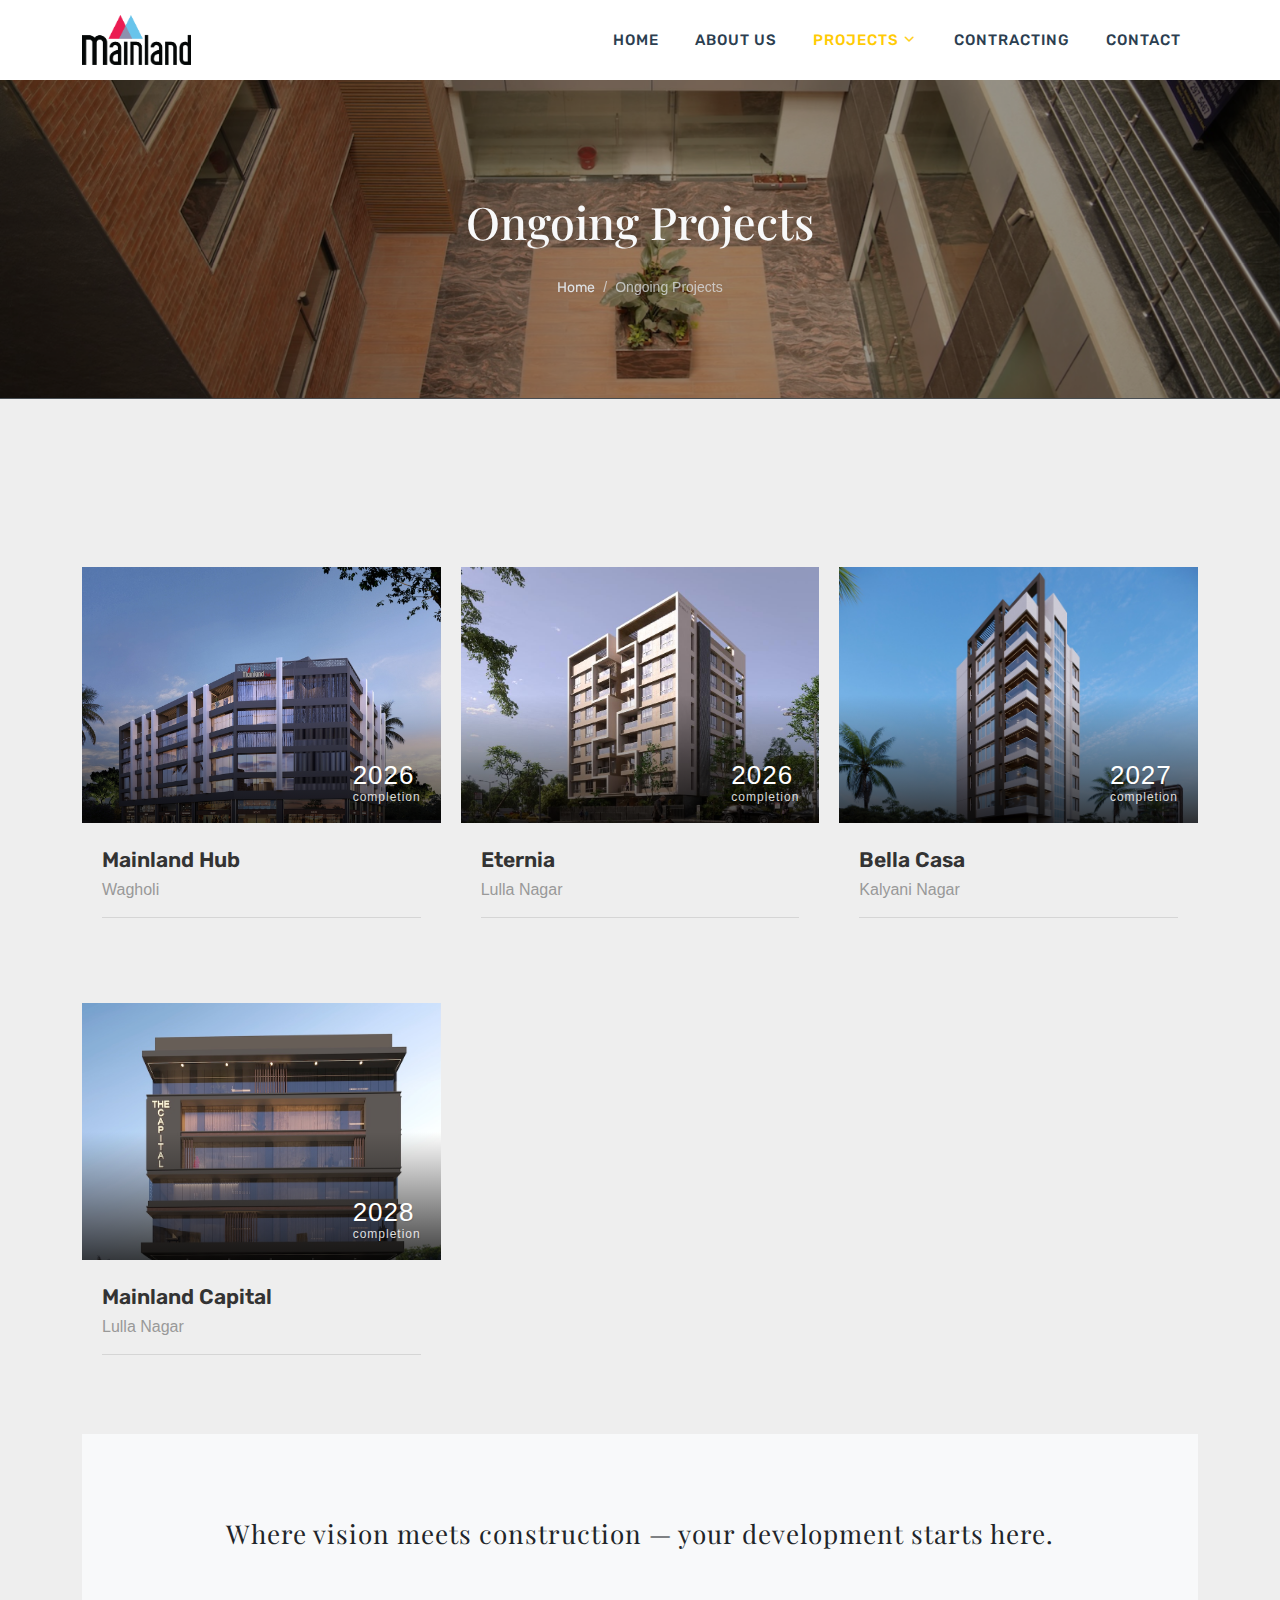
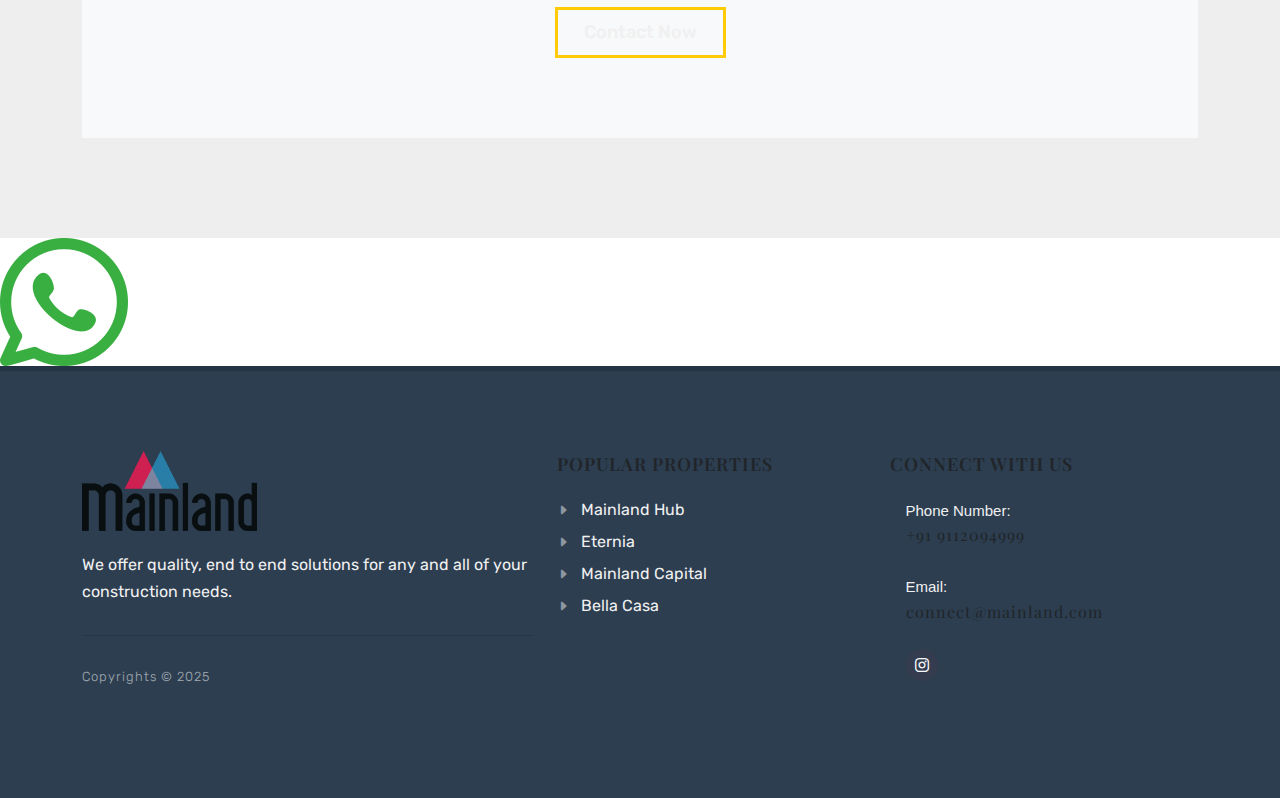
<file: ongoing.html>
<!DOCTYPE html>
<html dir="ltr" lang="en-US">
<head>

	<meta http-equiv="content-type" content="text/html; charset=utf-8">
	<meta http-equiv="x-ua-compatible" content="IE=edge">
	<meta name="author" content="SemiColonWeb">
	<meta name="description" content="Create Real-Estate Buy, Sell &amp; Rent Websites with Canvas Template. Get Canvas to build powerful websites easily with the Highly Customizable &amp; Best Selling Bootstrap Template, today.">

    <link rel="preconnect" href="https://fonts.googleapis.com">
    <link rel="preconnect" href="https://fonts.gstatic.com" crossorigin>

	<!-- Core Style -->
	<link rel="stylesheet" href="./css/style.css">

	<!-- Font Icons -->
	<link rel="stylesheet" href="./css/font-icons.css">
	<link rel="stylesheet" href="./css/real-estate/./css/font-icons.css">

	<!-- Plugins/Components CSS -->
	<link rel="stylesheet" href="./css/components/bs-select.css">
	<link rel="stylesheet" href="./css/components/bs-switches.css">
	<link rel="stylesheet" href="./css/components/ion.rangeslider.css">

	<!-- Niche Demos -->
	<link rel="stylesheet" href="./css/real-estate/real-estate.css">

	<!-- Custom CSS -->
	<link rel="stylesheet" href="./css/custom.css">
	<meta name="viewport" content="width=device-width, initial-scale=1">

	<!-- SLIDER REVOLUTION 5.x CSS SETTINGS -->
	<link rel="stylesheet" href="./include/rs-plugin/css/settings.css" media="screen">
	<link rel="stylesheet" href="./include/rs-plugin/css/layers.css">
	<link rel="stylesheet" href="./include/rs-plugin/css/navigation.css">

	<!-- Document Title
	============================================= -->
	<title>MAINLAND BUILDERS</title>

</head>

<body class="stretched side-push-panel">

	<!-- Document Wrapper
	============================================= -->
	<div id="wrapper">

		<!-- Header
		============================================= -->
		<header id="header" class="transparent-header header-size-md" data-sticky-shrink="false">
			<div id="header-wrap">
				<div class="container">
					<div class="header-row">

						<!-- Logo
						============================================= -->
						<div id="logo">
							<a href="index.html">
								<img class="logo-default" srcset="./assets/Mainland_Logo.png" src="./assets/Mainland_Logo.png" alt="Canvas Logo">
							</a>
						</div><!-- #logo end -->

						<div class="primary-menu-trigger">
							<button class="cnvs-hamburger" type="button" title="Open Mobile Menu">
								<span class="cnvs-hamburger-box"><span class="cnvs-hamburger-inner"></span></span>
							</button>
						</div>

						<!-- Primary Navigation
						============================================= -->
						<nav class="primary-menu with-arrows" data-arrow-class="fa-solid fa-angle-down">

							<ul class="menu-container">
								<li class="menu-item"><a class="menu-link" href="./"><div>Home</div></a></li>
								<li class="menu-item"><a class="menu-link" href="about.html"><div>About Us</div></a></li>
								<li class="menu-item current"><a class="menu-link" href="#"><div>Projects</div></a>
									<ul class="sub-menu-container">
										<li class="menu-item current">
                                            <a class="menu-link" href="ongoing.html"><div>Ongoing</div></a>
                                        </li>
										<!-- <li class="menu-item">
                                            <a class="menu-link" href="upcoming.html"><div>Upcoming</div></a>
                                        </li> -->
										<li class="menu-item">
                                            <a class="menu-link" href="completed.html"><div>Completed</div></a>
                                        </li>
									</ul>
								</li>
								<li class="menu-item"><a class="menu-link" href="contracting.html"><div>Contracting</div></a></li>
								<li class="menu-item"><a class="menu-link" href="contact.html"><div>Contact</div></a></li>
							</ul>

						</nav><!-- #primary-menu end -->

					</div>
				</div>
			</div>
			<div class="header-wrap-clone"></div>
		</header><!-- #header end -->

        
		<!-- Page Title
		============================================= -->
		<section class="page-title page-title-parallax dark page-title-center include-header include-topbar parallax scroll-detect">
			<img src="./assets/DSC00381.JPG" class="parallax-bg">
			<div class="container">
				<div class="page-title-row">

					<div class="page-title-content">
						<h1>Ongoing Projects</h1>
					</div>

					<nav aria-label="breadcrumb">
						<ol class="breadcrumb">
							<li class="breadcrumb-item"><a href="./index.html">Home</a></li>
							<li class="breadcrumb-item active">Ongoing Projects</li>
						</ol>
					</nav>

				</div>
			</div>

			<div class="video-overlay z-1" style="background: rgba(0,0,0,0.4);"></div>
		</section><!-- .page-title end -->


		<!-- Content
		============================================= -->
		<section id="content">
			<div class="content-wrap py-100">

				<div class="section bg-transparent m-0 pt-0">
					<div class="container">

						<div class="real-estate mt-5 row portfolio gutter-20 col-mb-50">

							<div class="real-estate-item portfolio-item col-12 col-md-6 col-lg-4">
								
                                <div class="real-estate-item-image">
                                    <a href="./properties/mainland-business-hub.html">
                                        <img src="./assets/ongoing/mainland-hub.jpg" alt="Image 1">
                                    </a>
                                    <div class="real-estate-item-price">
                                        2026<span>completion</span>
                                    </div>
                                </div>

                                <div class="real-estate-item-desc">
                                    <h3><a href="./properties/mainland-business-hub.html">Mainland Hub</a></h3>
                                    <span>Wagholi</span>

                                    <div class="line" style="margin-top: 15px; margin-bottom: 15px;"></div>
                                </div>
							</div>

							<div class="real-estate-item portfolio-item col-12 col-md-6 col-lg-4">
                                <div class="real-estate-item-image">
                                    <a href="./properties/mainland-eternia.html">
                                        <img src="./assets/ongoing/eternia.jpg" alt="Image 1">
                                    </a>
                                    <div class="real-estate-item-price">
                                        2026<span>completion</span>
                                    </div>
                                </div>

                                <div class="real-estate-item-desc">
                                    <h3><a href="./properties/mainland-eternia.html">Eternia</a></h3>
                                    <span>Lulla Nagar</span>

                                    <div class="line" style="margin-top: 15px; margin-bottom: 15px;"></div>
                                </div>
							</div>

							<div class="real-estate-item portfolio-item col-12 col-md-6 col-lg-4">
                                <div class="real-estate-item-image">
                                    <a href="./properties/mainland-bella-casa.html">
                                        <img src="./assets/ongoing/bella-casa-1.JPG" alt="Image 1">
                                    </a>
                                    <div class="real-estate-item-price">
                                        2027<span>completion</span>
                                    </div>
                                </div>

                                <div class="real-estate-item-desc">
                                    <h3><a href="./properties/mainland-bella-casa.html">Bella Casa</a></h3>
                                    <span>Kalyani Nagar</span>

                                    <div class="line" style="margin-top: 15px; margin-bottom: 15px;"></div>
                                </div>
							</div>

							<div class="real-estate-item portfolio-item col-12 col-md-6 col-lg-4">
                                <div class="real-estate-item-image">
                                    <a href="./properties/mainland-capital.html">
                                        <img src="./assets/ongoing/mainland-capital.jpg" alt="Image 1">
                                    </a>
                                    <div class="real-estate-item-price">
                                        2028<span>completion</span>
                                    </div>
                                </div>

                                <div class="real-estate-item-desc">
                                    <h3><a href="./properties/mainland-capital.html">Mainland Capital</a></h3>
                                    <span>Lulla Nagar</span>

                                    <div class="line" style="margin-top: 15px; margin-bottom: 15px;"></div>
                                </div>
							</div>
						</div>

					</div>
				</div>
				
				<div class="container">
					<div class="section text-center m-0" style="padding:80px 20px">
						<h3 class="fw-normal ls-1">Where vision meets construction — your development starts here.</h3>
						<a href="https://wa.me/+919119492972?text=Hello!%20I%20am%20making%20an%20enquiry" target="_blank" class="button button button-large button-rounded m-0 mt-4 button-solid-yellow button-yellow-outline">Contact Now</a>
					</div>
				</div>
			</div><!-- .content-wrap end -->
		</section><!-- #content end -->

		<a id="floating-whatsapp-icon" href="https://wa.me/+919119492972?text=Hello!%20I%20am%20making%20an%20enquiry" target="_blank">
			<img src="./assets/images/icons/whatsapp.png" alt="Chat on Whatsapp Icon">
		</a>

		<!-- Footer
		============================================= -->
		<footer id="footer" class="footer-red">
			<div class="container">
				<!-- Footer Widgets
				============================================= -->
				<div class="footer-widgets-wrap">

					<div class="row col-mb-50">
						<div class="col-lg-5 order-last order-lg-first">

							<div class="widget">

								<img src="./assets/Mainland_Logo.png"
									style="position: relative; opacity: 0.85; max-height: 80px; margin-bottom: 20px;"
									alt="Footer Logo">

								<p>We offer quality, end to end solutions for any and all of your construction needs.
								</p>

								<div class="line" style="margin: 30px 0;"></div>

								<p class="ls-1 fw-light" style="opacity: 0.6; font-size: 13px;">Copyrights &copy; 2025
								</p>

							</div>

						</div>

						<div class="col-lg-7">

							<div class="row col-mb-50">
								<div class="col-md-6">
									<h5 class="ls-1 fw-semibold text-uppercase text-dark">Popular Properties</h5>

									<div class="row col-mb-30">
										<div class="col-12 widget_links widget_real_estate_popular">
											<ul>
												<li><a href="./properties/mainland-business-hub.html">Mainland Hub</a></li>
												<li><a href="./properties/mainland-eternia.html">Eternia</a></li>
												<li><a href="./properties/mainland-capital.html">Mainland Capital</a></li>
												<li><a href="./properties/mainland-bella-casa.html">Bella Casa</a></li>
											</ul>
										</div>
									</div>
								</div>

								<div class="col-md-6">
									<h5 class="ls-1 fw-semibold text-uppercase text-dark">Connect with us</h5>

									<div class="p-2 p-md-3 pt-md-0" style="font-size: 15px; line-height: 1.7;">
										<span class="fw-normal">Phone Number:</span><br>
										<a href="tel:+919112094999" class="h6 text-dark ls-1 fw-normal">+91
											9112094999</a><br><br>

										<span class="fw-normal">Email:</span><br>
										<a href="mailto:no-reply@semicolonweb.com?Subject=Hello%20again"
											class="h6 text-dark ls-1 fw-normal">connect@mainland.com</a>

										<div class="d-flex mt-4">
											<a href="http://instagram.com/mainlandbuilders"
												class="social-icon si-small rounded-circle text-light bg-light-red"
												title="Instagram">
												<i class="bi-instagram"></i>
												<i class="bi-instagram"></i>
											</a>
										</div>
									</div>
									<!-- <div class="widget subscribe-widget subscribe-form" data-loader="button">
										<div class="widget-subscribe-form-result"></div>
										<form action="include/subscribe.php" method="post" class="mb-0">
											<input type="email" id="widget-subscribe-form-email" name="widget-subscribe-form-email" class="form-control not-dark required email" placeholder="Enter your Email">
											<button class="button button-3d button-black mx-0" style="margin-top: 15px;" type="submit">Subscribe</button>
										</form>
									</div> -->
								</div>
							</div>

						</div>
					</div>

				</div><!-- .footer-widgets-wrap end -->
			</div>
		</footer><!-- #footer end -->

	</div><!-- #wrapper end -->

	<!-- Go To Top
	============================================= -->
	<div id="gotoTop" class="uil uil-angle-up"></div>

	<!-- JavaScripts
	============================================= -->
	<script src="./js/plugins.min.js"></script>
	<script src="./js/functions.bundle.js"></script>

	<!-- Bootstrap Select Plugin -->
	<script src="./js/components/bs-select.js"></script>

	<!-- Bootstrap Switch Plugin -->
	<script src="./js/components/bs-switches.js"></script>

	<!-- Range Slider Plugin -->
	<script src="./js/components/rangeslider.min.js"></script>

	<!-- SLIDER REVOLUTION 5.x SCRIPTS  -->
	<script src="./include/rs-plugin/js/jquery.themepunch.tools.min.js"></script>
	<script src="./include/rs-plugin/js/jquery.themepunch.revolution.min.js"></script>

	<script src="./include/rs-plugin/js/extensions/revolution.extension.video.min.js"></script>
	<script src="./include/rs-plugin/js/extensions/revolution.extension.slideanims.min.js"></script>
	<script src="./include/rs-plugin/js/extensions/revolution.extension.actions.min.js"></script>
	<script src="./include/rs-plugin/js/extensions/revolution.extension.layeranimation.min.js"></script>
	<script src="./include/rs-plugin/js/extensions/revolution.extension.kenburn.min.js"></script>
	<script src="./include/rs-plugin/js/extensions/revolution.extension.navigation.min.js"></script>
	<script src="./include/rs-plugin/js/extensions/revolution.extension.migration.min.js"></script>
	<script src="./include/rs-plugin/js/extensions/revolution.extension.parallax.min.js"></script>

    
	<script>
		var tpj = jQuery;
		var revapi202;

		tpj(document).ready(function() {
			if (tpj("#rev_slider_579_1").revolution == undefined) {
				revslider_showDoubleJqueryError("#rev_slider_579_1");
			} else {
				revapi202 = tpj("#rev_slider_579_1").show().revolution({
					sliderType: "standard",
					jsFileLocation: "include/rs-plugin/js/",
					sliderLayout: "fullscreen",
					dottedOverlay: "none",
					delay: 9000,
					responsiveLevels: [1140, 1024, 778, 480],
					visibilityLevels: [1140, 1024, 778, 480],
					gridwidth: [1140, 1024, 778, 480],
					gridheight: [728, 768, 960, 720],
					lazyType: "none",
					shadow: 0,
					spinner: "off",
					stopLoop: "on",
					stopAfterLoops: 0,
					stopAtSlide: 1,
					shuffle: "off",
					autoHeight: "off",
					fullScreenAutoWidth: "off",
					fullScreenAlignForce: "off",
					fullScreenOffsetContainer: "",
					fullScreenOffset: "",
					disableProgressBar: "on",
					hideThumbsOnMobile: "off",
					hideSliderAtLimit: 0,
					hideCaptionAtLimit: 0,
					hideAllCaptionAtLilmit: 0,
					debugMode: false,
					fallbacks: {
						simplifyAll:"off",
						disableFocusListener:false,
					},
					parallax: {
						type:"mouse",
						origo:"slidercenter",
						speed:300,
						levels:[2,4,6,8,10,12,14,16,18,20,22,24,49,50,51,55],
					},
					navigation: {
						keyboardNavigation:"off",
						keyboard_direction: "horizontal",
						mouseScrollNavigation:"off",
						onHoverStop:"off",
						touch:{
							touchenabled:"on",
							swipe_threshold: 75,
							swipe_min_touches: 1,
							swipe_direction: "horizontal",
							drag_block_vertical: false
						},
						// arrows: {
						// 	style: "hermes",
						// 	enable: true,
						// 	hide_onmobile: false,
						// 	hide_onleave: false,
						// 	tmp: '<div class="tp-arr-allwrapper">	<div class="tp-arr-imgholder"></div>	<div class="tp-arr-titleholder">{{title}}</div>	</div>',
						// 	left: {
						// 		h_align: "left",
						// 		v_align: "center",
						// 		h_offset: 10,
						// 		v_offset: 0
						// 	},
						// 	right: {
						// 		h_align: "right",
						// 		v_align: "center",
						// 		h_offset: 10,
						// 		v_offset: 0
						// 	}
						// }
					}
				});
				revapi202.on("revolution.slide.onloaded",function (e) {
					setTimeout( function(){ SEMICOLON.Base.sliderDimensions(); }, 200 );
				});

				revapi202.on("revolution.slide.onchange",function (e,data) {
					SEMICOLON.Base.sliderMenuClass();
				});
			}
		}); /*ready*/
	</script>

</body>
</html>
</file>
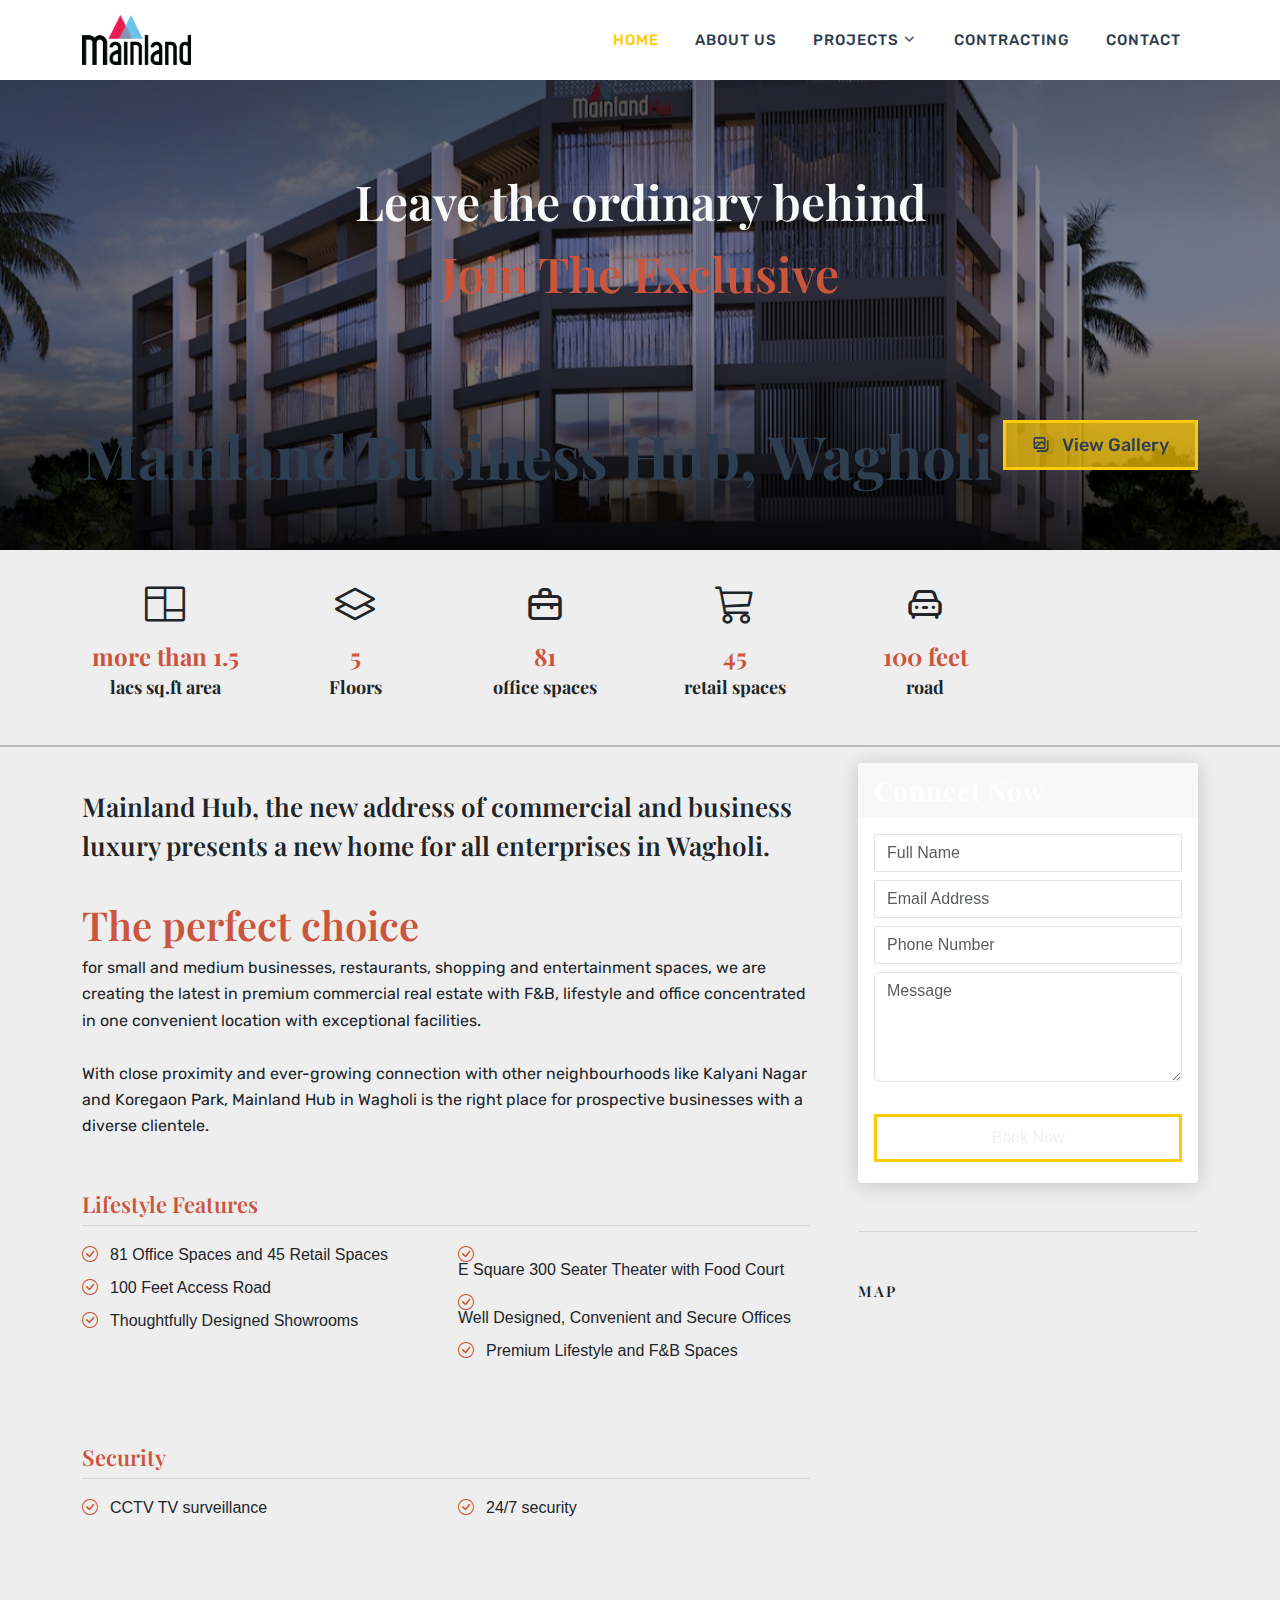
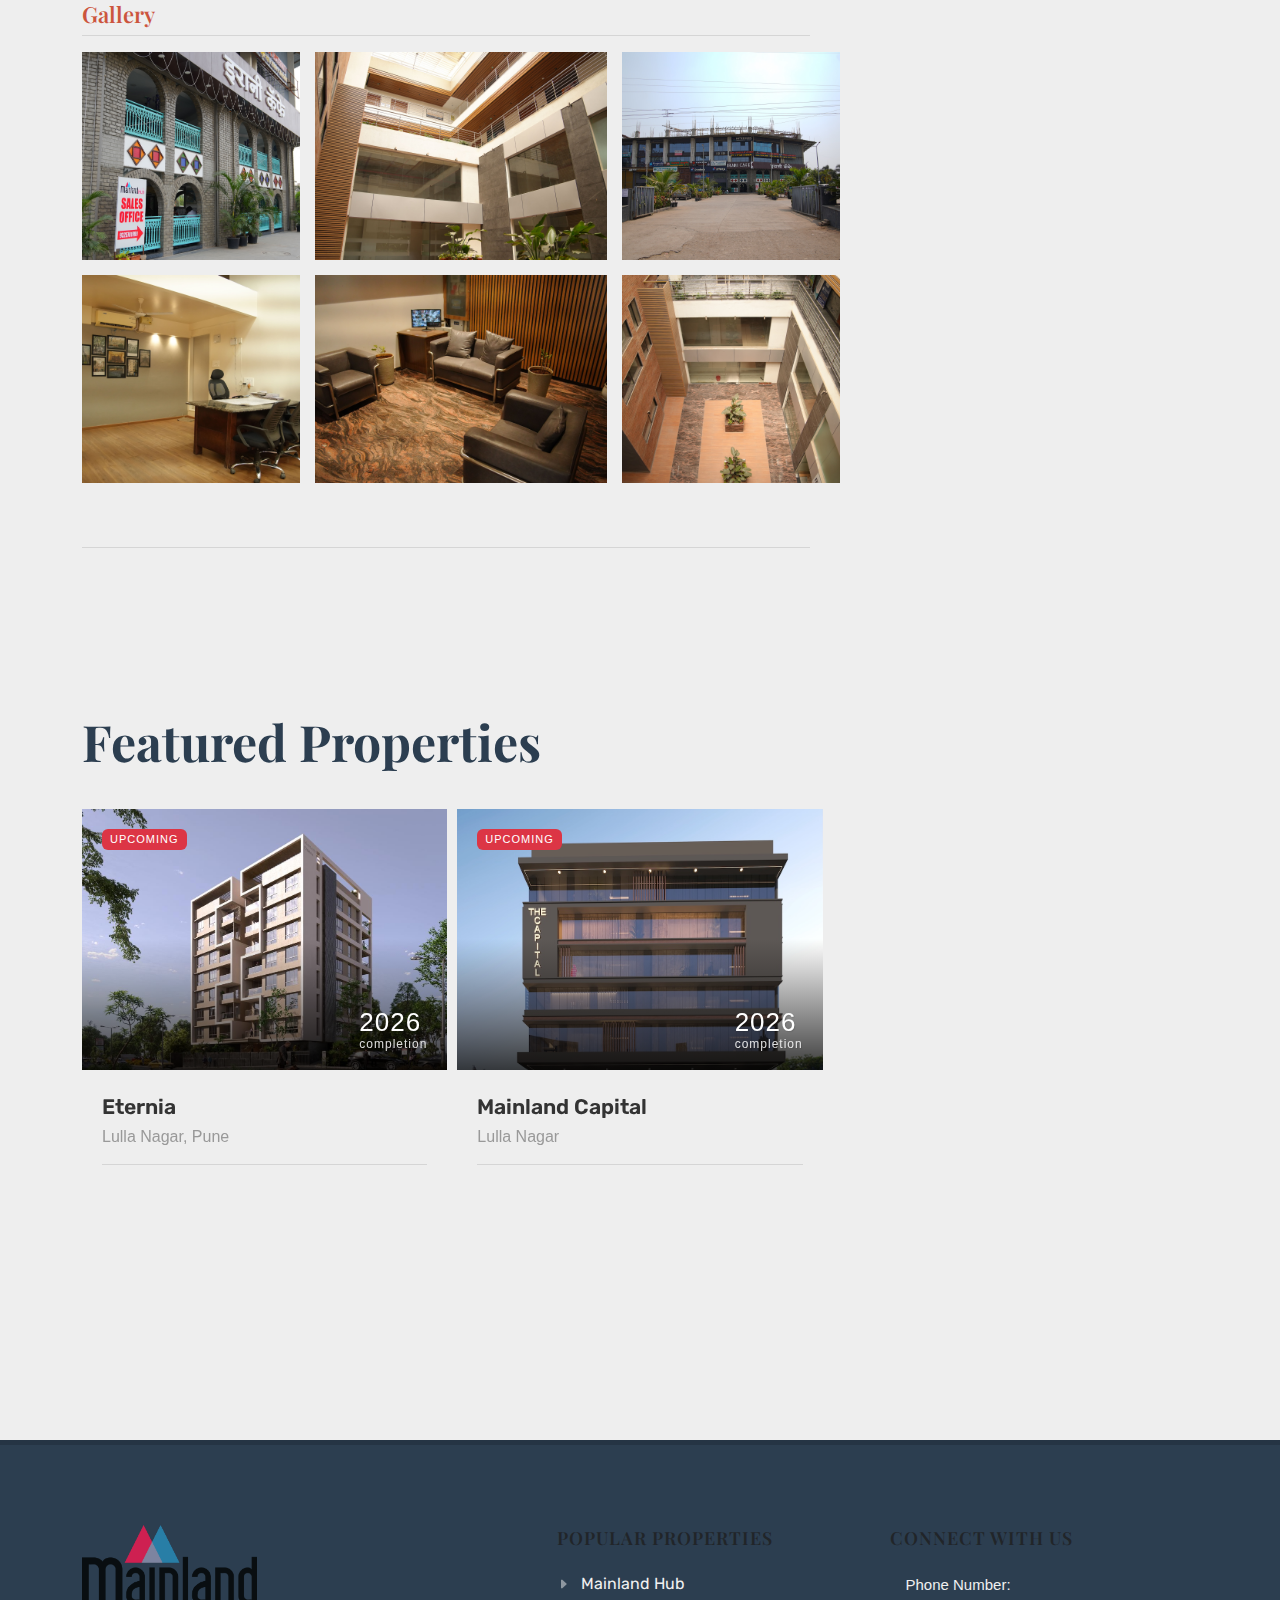
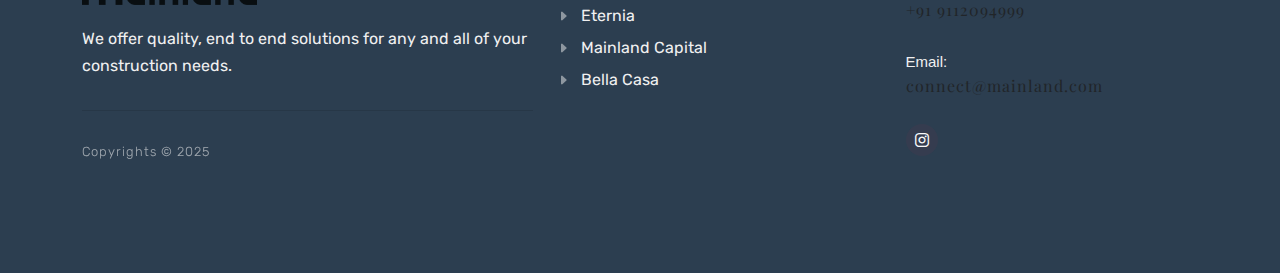
<file: single-property.html>
<!DOCTYPE html>
<html dir="ltr" lang="en-US">

<head>

	<meta http-equiv="content-type" content="text/html; charset=utf-8">
	<meta http-equiv="x-ua-compatible" content="IE=edge">
	<meta name="author" content="SemiColonWeb">
	<meta name="description"
		content="Create Real-Estate Buy, Sell &amp; Rent Websites with Canvas Template. Get Canvas to build powerful websites easily with the Highly Customizable &amp; Best Selling Bootstrap Template, today.">

	<link rel="preconnect" href="https://fonts.googleapis.com">
	<link rel="preconnect" href="https://fonts.gstatic.com" crossorigin>

	<!-- Core Style -->
	<link rel="stylesheet" href="./css/style.css">

	<!-- Font Icons -->
	<link rel="stylesheet" href="./css/font-icons.css">
	<link rel="stylesheet" href="./css/real-estate/./css/font-icons.css">

	<!-- Plugins/Components CSS -->
	<link rel="stylesheet" href="./css/components/bs-select.css">
	<link rel="stylesheet" href="./css/components/bs-switches.css">
	<link rel="stylesheet" href="./css/components/ion.rangeslider.css">

	<!-- Niche Demos -->
	<link rel="stylesheet" href="./css/real-estate/real-estate.css">

	<!-- Custom CSS -->
	<link rel="stylesheet" href="./css/custom.css">
	<meta name="viewport" content="width=device-width, initial-scale=1">

	<!-- SLIDER REVOLUTION 5.x CSS SETTINGS -->
	<link rel="stylesheet" href="./include/rs-plugin/css/settings.css" media="screen">
	<link rel="stylesheet" href="./include/rs-plugin/css/layers.css">
	<link rel="stylesheet" href="./include/rs-plugin/css/navigation.css">

	<!-- Document Title
	============================================= -->
	<title>MAINLAND BUILDERS</title>

	<style>

	</style>
</head>

<body class="stretched side-push-panel">

	<!-- Document Wrapper
	============================================= -->
	<div id="wrapper">

		<!-- Header
		============================================= -->
		<header id="header" class="transparent-header dark header-size-md" data-sticky-shrink="false">
			<div id="header-wrap">
				<div class="container">
					<div class="header-row">

						<!-- Logo
						============================================= -->
						<div id="logo">
							<a href="index.html">
								<img class="logo-default" srcset="./assets/Mainland_Logo.png"
									src="./assets/Mainland_Logo.png" alt="Canvas Logo">
							</a>
						</div><!-- #logo end -->

						<div class="primary-menu-trigger">
							<button class="cnvs-hamburger" type="button" title="Open Mobile Menu">
								<span class="cnvs-hamburger-box"><span class="cnvs-hamburger-inner"></span></span>
							</button>
						</div>

						<!-- Primary Navigation
						============================================= -->
						<nav class="primary-menu with-arrows" data-arrow-class="fa-solid fa-angle-down">

							<ul class="menu-container">
								<li class="menu-item current"><a class="menu-link" href="./">
										<div>Home</div>
									</a></li>
								<li class="menu-item"><a class="menu-link" href="about.html">
										<div>About Us</div>
									</a></li>
								<li class="menu-item"><a class="menu-link" href="#">
										<div>Projects</div>
									</a>
									<ul class="sub-menu-container">
										<li class="menu-item">
											<a class="menu-link" href="ongoing.html">
												<div>Ongoing</div>
											</a>
										</li>
										<!-- <li class="menu-item">
											<a class="menu-link" href="upcoming.html">
												<div>Upcoming</div>
											</a>
										</li> -->
										<li class="menu-item">
											<a class="menu-link" href="completed.html">
												<div>Completed</div>
											</a>
										</li>
									</ul>
								</li>
								<li class="menu-item"><a class="menu-link" href="contracting.html">
										<div>Contracting</div>
									</a></li>
								<li class="menu-item"><a class="menu-link" href="contact.html">
										<div>Contact</div>
									</a></li>
							</ul>

						</nav><!-- #primary-menu end -->

					</div>
				</div>
			</div>
			<div class="header-wrap-clone"></div>
		</header><!-- #header end -->

		<!-- Slider
		============================================= -->
		<section id="slider"
			class="slider-element dark parallax scroll-detect include-header include-topbar black-overlay"
			style="height: 550px;">
			<img src="./assets/ongoing/mainland-hub.jpg" class="parallax-bg">
			<div class="container z-2">
				<div class="single-property-tagline-container">
					<h2 class="me-auto">Leave the ordinary behind<br><span>Join The Exclusive</span></h2>

				</div>
				<div class="real-estate-info-wrap">
					<div
						class="heading-block mb-0 border-bottom-0 d-md-flex d-block align-items-center justify-content-between">
						<h2 class="me-auto">Mainland Business Hub, Wagholi</h2>
						<div class="d-flex flex-shrink-1" data-lightbox="gallery">
							<a href="./assets/DSC00516.JPG"
								class="button button button-large button-rounded m-0 mt-1 mb-4 button-solid-yellow  fw-medium align-self-end"
								data-lightbox="gallery-item"><i class="uil uil-images"></i> View Gallery</a>
							<a href="./assets/home-bg.JPG" class="d-none" data-lightbox="gallery-item"></a>
							<a href="./assets/DSC00485.JPG" class="d-none" data-lightbox="gallery-item"></a>
							<a href="./assets/DSC00422.JPG" class="d-none" data-lightbox="gallery-item"></a>
							<a href="./assets/DSC00327.JPG" class="d-none" data-lightbox="gallery-item"></a>
							<a href="./assets/DSC00381.JPG" class="d-none" data-lightbox="gallery-item"></a>
						</div>
					</div>
				</div>
			</div>

			<div class="video-overlay z-1"
				style="background:linear-gradient(180deg,rgba(0,0,0,.3) 0,transparent 40%,transparent 60%,rgba(0,0,0,.8));">
			</div>
		</section><!-- #slider end -->

		<!-- Content
		============================================= -->
		<section id="content">
			<div class="content-wrap pt-0">

				<div class="mt-0 py-4">
					<div class="container">
						<div class="row align-items-center text-center">
							<div class="col-md-2 col-6">
								<i class="bi bi-columns i-plain i-large mx-auto mb-0"></i>
								<h5 class="my-1"><span class="font-md text-golden-span">more than 1.5</span><br>lacs
									sq.ft area</h5>
							</div>
							<div class="col-md-2 col-6">
								<i class="bi bi-layers i-plain i-large mx-auto mb-0"></i>
								<h5 class="my-1"><span class="font-md text-golden-span">5</span><br>Floors</h5>
							</div>
							<div class="col-md-2 col-6">
								<i class="uil uil-suitcase i-plain i-large mx-auto mb-0"></i>
								<h5 class="my-1"><span class="font-md text-golden-span">81</span><br>office spaces</h5>
							</div>
							<div class="col-md-2 col-6">
								<i class="bi bi-cart3 i-plain i-large mx-auto mb-0"></i>
								<h5 class="my-1"><span class="font-md text-golden-span">45</span><br>retail spaces</h5>
							</div>
							<div class="col-md-2 col-6">
								<i class="uil uil-car i-plain i-large mx-auto mb-0"></i>
								<h5 class="my-1"><span class="font-md text-golden-span">100 feet</span><br>road</h5>
							</div>
						</div>
					</div>
				</div>

				<hr class="hr_accent w-80">

				<div class="container">

					<div class="row gx-5 col-mb-80">
						<main class="postcontent col-lg-8 py-4">
							<h3>
								Mainland Hub, the new
								address of commercial and
								business luxury presents a
								new home for all enterprises
								in Wagholi.
							</h3>
							<h2 class="mb-0 font-xl">
								<span class="text-golden-span">The perfect choice</span>
							</h2>
							<p>for small and medium
								businesses, restaurants,
								shopping and entertainment
								spaces, we are creating the
								latest in premium
								commercial real estate with
								F&B, lifestyle and office
								concentrated in one
								convenient location with
								exceptional facilities.<br><br>
								With close proximity and
								ever-growing connection
								with other neighbourhoods
								like Kalyani Nagar and
								Koregaon Park, Mainland
								Hub in Wagholi is the right
								place for prospective
								businesses with a diverse
								clientele.</p>

							<h4 class="mb-0 mt-5"><span class="text-golden-span">Lifestyle Features</span></h4>
							<div class="line line-sm mt-1 mb-3"></div>
							<div class="row">
								<div class="col-12 col-lg-6">
									<ul class="iconlist">
										<li class="mb-1"><i class="bi-check-circle"></i>81 Office Spaces and
											45 Retail Spaces</li>
										<li class="mb-1"><i class="bi-check-circle"></i>100 Feet Access Road</li>
										<li class="mb-1"><i class="bi-check-circle"></i>Thoughtfully Designed Showrooms
										</li>
									</ul>
								</div>
								<div class="col-12 col-lg-6">
									<ul class="iconlist">
										<li class="mb-1"><i class="bi-check-circle"></i>E Square 300 Seater Theater
											with Food Court</li>
										<li class="mb-1"><i class="bi-check-circle"></i>Well Designed, Convenient
											and Secure Offices</li>
										<li class="mb-1"><i class="bi-check-circle"></i>Premium Lifestyle and
											F&B Spaces</li>
									</ul>
								</div>
							</div>

							<h4 class="mb-0 mt-5"><span class="text-golden-span">Security</span></h4>
							<div class="line line-sm mt-1 mb-3"></div>
							<div class="row">
								<div class="col-12 col-lg-6">
									<ul class="iconlist">
										<li class="mb-1"><i class="bi-check-circle"></i>CCTV TV surveillance</li>
									</ul>
								</div>
								<div class="col-12 col-lg-6">
									<ul class="iconlist">
										<li class="mb-1"><i class="bi-check-circle"></i>24/7 security</li>
									</ul>
								</div>
							</div>

							<h4 class="mb-0 mt-5"><span class="text-golden-span">Gallery</span></h4>
							<div class="line line-sm mt-1 mb-3"></div>
							<div class="gallery-grid" data-lightbox="gallery">
								<a href="./assets/DSC00516.JPG" data-lightbox="gallery-item">
									<img src="./assets/DSC00516.JPG" alt="">
								</a>
								<a href="./assets/home-bg.JPG" data-lightbox="gallery-item">
									<img src="./assets/home-bg.JPG" alt="">
								</a>
								<a href="./assets/DSC00485.JPG" data-lightbox="gallery-item">
									<img src="./assets/DSC00485.JPG" alt="">
								</a>
								<a href="./assets/DSC00422.JPG" data-lightbox="gallery-item">
									<img src="./assets/DSC00422.JPG" alt="">
								</a>
								<a href="./assets/DSC00327.JPG" data-lightbox="gallery-item">
									<img src="./assets/DSC00327.JPG" alt="">
								</a>
								<a href="./assets/DSC00381.JPG" data-lightbox="gallery-item">
									<img src="./assets/DSC00381.JPG" alt="">
								</a>
							</div>

							<div class="line"></div>
						</main>

						<aside class="sidebar  col-lg-4">
							<div class="sidebar-widgets-wrap">
								<div class="">

									<div class="widget quick-contact-widget form-widget">

										<div class="card rounded-0">
											<div class="card-header">
												<h3 class="text-capitalize ls-1 fw-bold mb-0 text-white">Connect Now
												</h3>
											</div>
											<div class="card-body rounded-0 ">
												<div class="form-result"></div>
												<form id="quick-contact-form" name="quick-contact-form"
													action="https://submit-form.com/3Vtiukplp" method="post"
													class="quick-contact-form mb-0">
													<div class="form-process">
														<div class="css3-spinner">
															<div class="css3-spinner-scaler"></div>
														</div>
													</div>

													<input type="text" class="required form-control mb-2"
														id="quick-contact-form-name" name="name" value=""
														placeholder="Full Name">
													<input type="text" class="required form-control email mb-2"
														id="quick-contact-form-email" name="email" value=""
														placeholder="Email Address">
													<input type="number" class="required form-control number mb-2"
														id="quick-contact-form-number" name="phone" value=""
														placeholder="Phone Number">
													<textarea class="required form-control mb-2 short-textarea"
														id="quick-contact-form-message" name="message" rows="4"
														cols="30" placeholder="Message"></textarea>
													<input type="text" class="d-none" id="quick-contact-form-botcheck"
														name="quick-contact-form-botcheck" value="" required>
													<input type="hidden" name="prefix" value="quick-contact-form-">
													<button type="submit" id="quick-contact-form-submit"
														name="quick-contact-form-submit"
														class="button button button-rounded mx-auto w-100 mt-4 button-solid-yellow button-yellow-outline" value="submit">Book
														Now</button>
												</form>
											</div>
										</div>

									</div>

									<div class="widget">
										<h4>Map</h4>
										<iframe
											src="https://www.google.com/maps/embed?pb=!1m18!1m12!1m3!1d3781.9243662678173!2d73.99692917601614!3d18.577448282527172!2m3!1f0!2f0!3f0!3m2!1i1024!2i768!4f13.1!3m3!1m2!1s0x3bc2c3d107770a67%3A0xd134ad8f76b6d2e5!2sMainland%20Hub!5e0!3m2!1sen!2sin!4v1746159606860!5m2!1sen!2sin"
											width="600" height="450" style="border:0" allowfullscreen></iframe>
									</div>

								</div>
							</div>
						</aside>
					</div>

				</div>

				<div class="clear mt-5"></div>

				<!-- FEATURED SECTION -->
				<div class="container py-100">
					<div style="position: relative;">
						<div class="d-md-flex justify-content-between">
							<div class="heading-block border-bottom-0">
								<h3>Featured Properties</h3>
							</div>

							<!-- <a href="ongoing.html" class="button button-small button-rounded button-border button-border-thin fw-medium m-0 mb-5 mb-md-0" >View All</a> -->
						</div>

						<div class="real-estate owl-carousel image-carousel carousel-widget mb-6" data-margin="10"
							data-nav="true" data-loop="false" data-pagi="false" data-items-xs="1" data-items-sm="1"
							data-items-md="2" data-items-lg="3" data-items-xl="3">

							<div class="oc-item">
								<div class="real-estate-item">
									<div class="real-estate-item-image">
										<div class="badge bg-danger">Upcoming</div>
										<a href="#">
											<img src="./assets/ongoing/eternia.jpg" alt="Image 1">
										</a>
										<div class="real-estate-item-price">
											2026<span>completion</span>
										</div>
									</div>

									<div class="real-estate-item-desc">
										<h3><a href="#">Eternia</a></h3>
										<span>Lulla Nagar, Pune</span>

										<div class="line" style="margin-top: 15px; margin-bottom: 15px;"></div>
									</div>
								</div>
							</div>

							<div class="oc-item">
								<div class="real-estate-item">
									<div class="real-estate-item-image">
										<div class="badge bg-danger">Upcoming</div>
										<a href="#">
											<img src="./assets/ongoing/mainland-capital.jpg" alt="Image 1">
										</a>
										<div class="real-estate-item-price">
											2026<span>completion</span>
										</div>
									</div>

									<div class="real-estate-item-desc">
										<h3><a href="#">Mainland Capital</a></h3>
										<span>Lulla Nagar</span>

										<div class="line" style="margin-top: 15px; margin-bottom: 15px;"></div>
									</div>
								</div>
							</div>

						</div>
					</div>
				</div>
				<!-- FEATURED SECTION -->
			</div><!-- .content-wrap end -->
		</section><!-- #content end -->

		<!-- Footer
		============================================= -->
		<footer id="footer" class="footer-red">
			<div class="container">
				<!-- Footer Widgets
				============================================= -->
				<div class="footer-widgets-wrap">

					<div class="row col-mb-50">
						<div class="col-lg-5 order-last order-lg-first">

							<div class="widget">

								<img src="./assets/Mainland_Logo.png"
									style="position: relative; opacity: 0.85; max-height: 80px; margin-bottom: 20px;"
									alt="Footer Logo">

								<p>We offer quality, end to end solutions for any and all of your construction needs.
								</p>

								<div class="line" style="margin: 30px 0;"></div>

								<p class="ls-1 fw-light" style="opacity: 0.6; font-size: 13px;">Copyrights &copy; 2025
								</p>

							</div>

						</div>

						<div class="col-lg-7">

							<div class="row col-mb-50">
								<div class="col-md-6">
									<h5 class="ls-1 fw-semibold text-uppercase text-dark">Popular Properties</h5>

									<div class="row col-mb-30">
										<div class="col-12 widget_links widget_real_estate_popular">
											<ul>
												<li><a href="#">Mainland Hub</a></li>
												<li><a href="#">Eternia</a></li>
												<li><a href="#">Mainland Capital</a></li>
												<li><a href="#">Bella Casa</a></li>
											</ul>
										</div>
									</div>
								</div>

								<div class="col-md-6">
									<h5 class="ls-1 fw-semibold text-uppercase text-dark">Connect with us</h5>

									<div class="p-2 p-md-3 pt-md-0" style="font-size: 15px; line-height: 1.7;">
										<span class="fw-normal">Phone Number:</span><br>
										<a href="tel:+919112094999" class="h6 text-dark ls-1 fw-normal">+91
											9112094999</a><br><br>

										<span class="fw-normal">Email:</span><br>
										<a href="mailto:no-reply@semicolonweb.com?Subject=Hello%20again"
											class="h6 text-dark ls-1 fw-normal">connect@mainland.com</a>

										<div class="d-flex mt-4">
											<a href="http://instagram.com/mainlandbuilders"
												class="social-icon si-small rounded-circle text-light bg-light-red"
												title="Instagram">
												<i class="bi-instagram"></i>
												<i class="bi-instagram"></i>
											</a>
										</div>
									</div>
									<!-- <div class="widget subscribe-widget subscribe-form" data-loader="button">
										<div class="widget-subscribe-form-result"></div>
										<form action="include/subscribe.php" method="post" class="mb-0">
											<input type="email" id="widget-subscribe-form-email" name="widget-subscribe-form-email" class="form-control not-dark required email" placeholder="Enter your Email">
											<button class="button button-3d button-black mx-0" style="margin-top: 15px;" type="submit">Subscribe</button>
										</form>
									</div> -->
								</div>
							</div>

						</div>
					</div>

				</div><!-- .footer-widgets-wrap end -->
			</div>
		</footer><!-- #footer end -->

	</div><!-- #wrapper end -->

	<!-- Go To Top
	============================================= -->
	<div id="gotoTop" class="uil uil-angle-up"></div>

	<!-- JavaScripts
	============================================= -->
	<script src="./js/plugins.min.js"></script>
	<script src="./js/functions.bundle.js"></script>

</body>

</html>
</file>
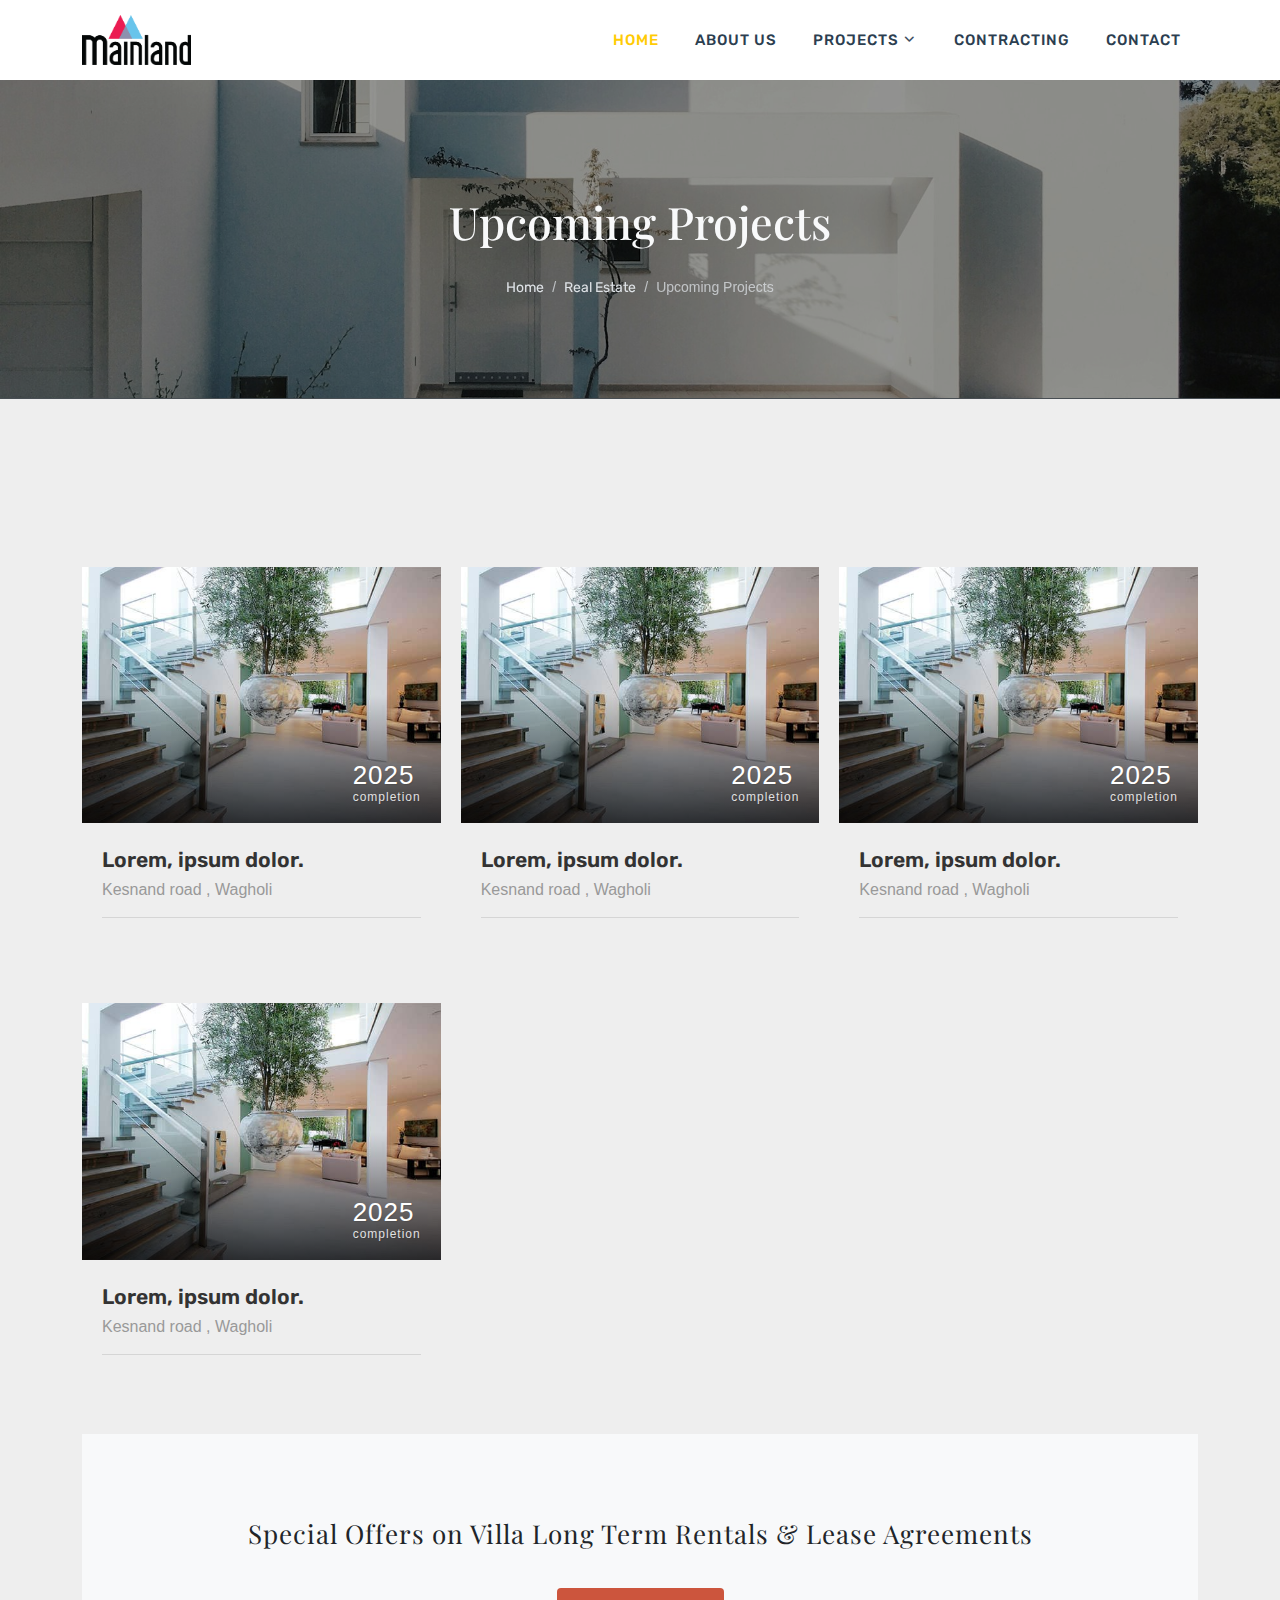
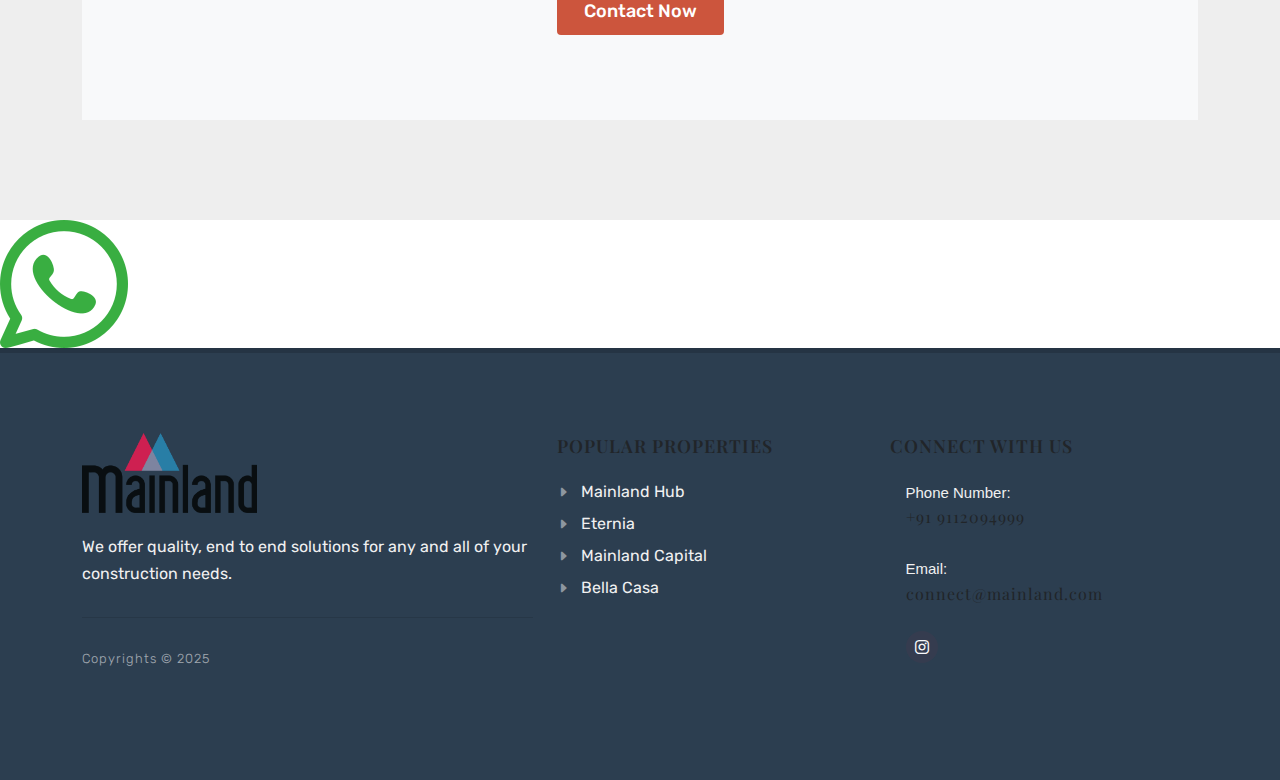
<file: upcoming.html>
<!DOCTYPE html>
<html dir="ltr" lang="en-US">
<head>

	<meta http-equiv="content-type" content="text/html; charset=utf-8">
	<meta http-equiv="x-ua-compatible" content="IE=edge">
	<meta name="author" content="SemiColonWeb">
	<meta name="description" content="Create Real-Estate Buy, Sell &amp; Rent Websites with Canvas Template. Get Canvas to build powerful websites easily with the Highly Customizable &amp; Best Selling Bootstrap Template, today.">

    <link rel="preconnect" href="https://fonts.googleapis.com">
    <link rel="preconnect" href="https://fonts.gstatic.com" crossorigin>

	<!-- Core Style -->
	<link rel="stylesheet" href="./css/style.css">

	<!-- Font Icons -->
	<link rel="stylesheet" href="./css/font-icons.css">
	<link rel="stylesheet" href="./css/real-estate/./css/font-icons.css">

	<!-- Plugins/Components CSS -->
	<link rel="stylesheet" href="./css/components/bs-select.css">
	<link rel="stylesheet" href="./css/components/bs-switches.css">
	<link rel="stylesheet" href="./css/components/ion.rangeslider.css">

	<!-- Niche Demos -->
	<link rel="stylesheet" href="./css/real-estate/real-estate.css">

	<!-- Custom CSS -->
	<link rel="stylesheet" href="./css/custom.css">
	<meta name="viewport" content="width=device-width, initial-scale=1">

	<!-- SLIDER REVOLUTION 5.x CSS SETTINGS -->
	<link rel="stylesheet" href="./include/rs-plugin/css/settings.css" media="screen">
	<link rel="stylesheet" href="./include/rs-plugin/css/layers.css">
	<link rel="stylesheet" href="./include/rs-plugin/css/navigation.css">

	<!-- Document Title
	============================================= -->
	<title>MAINLAND BUILDERS</title>

</head>

<body class="stretched side-push-panel">

	<!-- Document Wrapper
	============================================= -->
	<div id="wrapper">

		<!-- Header
		============================================= -->
		<header id="header" class="transparent-header header-size-md" data-sticky-shrink="false">
			<div id="header-wrap">
				<div class="container">
					<div class="header-row">

						<!-- Logo
						============================================= -->
						<div id="logo">
							<a href="index.html">
								<img class="logo-default" srcset="./assets/Mainland_Logo.png" src="./assets/Mainland_Logo.png" alt="Canvas Logo">
							</a>
						</div><!-- #logo end -->

						<div class="primary-menu-trigger">
							<button class="cnvs-hamburger" type="button" title="Open Mobile Menu">
								<span class="cnvs-hamburger-box"><span class="cnvs-hamburger-inner"></span></span>
							</button>
						</div>

						<!-- Primary Navigation
						============================================= -->
						<nav class="primary-menu with-arrows" data-arrow-class="fa-solid fa-angle-down">

							<ul class="menu-container">
								<li class="menu-item current"><a class="menu-link" href="./"><div>Home</div></a></li>
								<li class="menu-item"><a class="menu-link" href="about.html"><div>About Us</div></a></li>
								<li class="menu-item"><a class="menu-link" href="#"><div>Projects</div></a>
									<ul class="sub-menu-container">
										<li class="menu-item">
                                            <a class="menu-link" href="ongoing.html"><div>Ongoing</div></a>
                                        </li>
										<!-- <li class="menu-item">
                                            <a class="menu-link" href="upcoming.html"><div>Upcoming</div></a>
                                        </li> -->
										<li class="menu-item">
                                            <a class="menu-link" href="completed.html"><div>Completed</div></a>
                                        </li>
									</ul>
								</li>
								<li class="menu-item"><a class="menu-link" href="contracting.html"><div>Contracting</div></a></li>
								<li class="menu-item"><a class="menu-link" href="contact.html"><div>Contact</div></a></li>
							</ul>

						</nav><!-- #primary-menu end -->

					</div>
				</div>
			</div>
			<div class="header-wrap-clone"></div>
		</header><!-- #header end -->

        
		<!-- Page Title
		============================================= -->
		<section class="page-title page-title-parallax dark page-title-center include-header include-topbar parallax scroll-detect">
			<img src="./assets/home-slider/pixasquare-4ojhpgKpS68-unsplash.jpg" class="parallax-bg">
			<div class="container">
				<div class="page-title-row">

					<div class="page-title-content">
						<h1>Upcoming Projects</h1>
					</div>

					<nav aria-label="breadcrumb">
						<ol class="breadcrumb">
							<li class="breadcrumb-item"><a href="#">Home</a></li>
							<li class="breadcrumb-item"><a href="#">Real Estate</a></li>
							<li class="breadcrumb-item active">Upcoming Projects</li>
						</ol>
					</nav>

				</div>
			</div>

			<div class="video-overlay z-1" style="background: rgba(0,0,0,0.4);"></div>
		</section><!-- .page-title end -->


		<!-- Content
		============================================= -->
		<section id="content">
			<div class="content-wrap py-100">

				<div class="section bg-transparent m-0 pt-0">
					<div class="container">

						<div class="real-estate mt-5 row portfolio gutter-20 col-mb-50">

							<div class="real-estate-item portfolio-item col-12 col-md-6 col-lg-4">
								
                                <div class="real-estate-item-image">
                                    <a href="#">
                                        <img src="./assets/images/items/5.jpg" alt="Image 1">
                                    </a>
                                    <div class="real-estate-item-price">
                                        2025<span>completion</span>
                                    </div>
                                </div>

                                <div class="real-estate-item-desc">
                                    <h3><a href="#">Lorem, ipsum dolor.</a></h3>
                                    <span>Kesnand road , Wagholi</span>

                                    <div class="line" style="margin-top: 15px; margin-bottom: 15px;"></div>
                                </div>
							</div>

							<div class="real-estate-item portfolio-item col-12 col-md-6 col-lg-4">
                                <div class="real-estate-item-image">
                                    <a href="#">
                                        <img src="./assets/images/items/5.jpg" alt="Image 1">
                                    </a>
                                    <div class="real-estate-item-price">
                                        2025<span>completion</span>
                                    </div>
                                </div>

                                <div class="real-estate-item-desc">
                                    <h3><a href="#">Lorem, ipsum dolor.</a></h3>
                                    <span>Kesnand road , Wagholi</span>

                                    <div class="line" style="margin-top: 15px; margin-bottom: 15px;"></div>
                                </div>
							</div>

							<div class="real-estate-item portfolio-item col-12 col-md-6 col-lg-4">
								
                                <div class="real-estate-item-image">
                                    <a href="#">
                                        <img src="./assets/images/items/5.jpg" alt="Image 1">
                                    </a>
                                    <div class="real-estate-item-price">
                                        2025<span>completion</span>
                                    </div>
                                </div>

                                <div class="real-estate-item-desc">
                                    <h3><a href="#">Lorem, ipsum dolor.</a></h3>
                                    <span>Kesnand road , Wagholi</span>

                                    <div class="line" style="margin-top: 15px; margin-bottom: 15px;"></div>
                                </div>
							</div>

							<div class="real-estate-item portfolio-item col-12 col-md-6 col-lg-4">
								
                                <div class="real-estate-item-image">
                                    <a href="#">
                                        <img src="./assets/images/items/5.jpg" alt="Image 1">
                                    </a>
                                    <div class="real-estate-item-price">
                                        2025<span>completion</span>
                                    </div>
                                </div>

                                <div class="real-estate-item-desc">
                                    <h3><a href="#">Lorem, ipsum dolor.</a></h3>
                                    <span>Kesnand road , Wagholi</span>

                                    <div class="line" style="margin-top: 15px; margin-bottom: 15px;"></div>
                                </div>
							</div>
						</div>

					</div>
				</div>

				<div class="container">
					<div class="section text-center m-0" style="padding:80px 20px">
						<h3 class="fw-normal ls-1">Special Offers on Villa Long Term Rentals &amp; Lease Agreements</h3>
						<a href="contact.html" class="button button-color button-large button-rounded">Contact Now</a>
					</div>
				</div>
			</div><!-- .content-wrap end -->
		</section><!-- #content end -->

		<a id="floating-whatsapp-icon" href="https://wa.me/+919119492972?text=Hello!%20I%20am%20making%20an%20enquiry" target="_blank">
			<img src="./assets/images/icons/whatsapp.png" alt="Chat on Whatsapp Icon">
		</a>

		<!-- Footer
		============================================= -->
		<footer id="footer" class="footer-red">
			<div class="container">
				<!-- Footer Widgets
				============================================= -->
				<div class="footer-widgets-wrap">

					<div class="row col-mb-50">
						<div class="col-lg-5 order-last order-lg-first">

							<div class="widget">

								<img src="./assets/Mainland_Logo.png"
									style="position: relative; opacity: 0.85; max-height: 80px; margin-bottom: 20px;"
									alt="Footer Logo">

								<p>We offer quality, end to end solutions for any and all of your construction needs.
								</p>

								<div class="line" style="margin: 30px 0;"></div>

								<p class="ls-1 fw-light" style="opacity: 0.6; font-size: 13px;">Copyrights &copy; 2025
								</p>

							</div>

						</div>

						<div class="col-lg-7">

							<div class="row col-mb-50">
								<div class="col-md-6">
									<h5 class="ls-1 fw-semibold text-uppercase text-dark">Popular Properties</h5>

									<div class="row col-mb-30">
										<div class="col-12 widget_links widget_real_estate_popular">
											<ul>
												<li><a href="./properties/mainland-business-hub.html">Mainland Hub</a></li>
												<li><a href="./properties/mainland-eternia.html">Eternia</a></li>
												<li><a href="#">Mainland Capital</a></li>
												<li><a href="#">Bella Casa</a></li>
											</ul>
										</div>
									</div>
								</div>

								<div class="col-md-6">
									<h5 class="ls-1 fw-semibold text-uppercase text-dark">Connect with us</h5>

									<div class="p-2 p-md-3 pt-md-0" style="font-size: 15px; line-height: 1.7;">
										<span class="fw-normal">Phone Number:</span><br>
										<a href="tel:+919112094999" class="h6 text-dark ls-1 fw-normal">+91
											9112094999</a><br><br>

										<span class="fw-normal">Email:</span><br>
										<a href="mailto:no-reply@semicolonweb.com?Subject=Hello%20again"
											class="h6 text-dark ls-1 fw-normal">connect@mainland.com</a>

										<div class="d-flex mt-4">
											<a href="http://instagram.com/mainlandbuilders"
												class="social-icon si-small rounded-circle text-light bg-light-red"
												title="Instagram">
												<i class="bi-instagram"></i>
												<i class="bi-instagram"></i>
											</a>
										</div>
									</div>
									<!-- <div class="widget subscribe-widget subscribe-form" data-loader="button">
										<div class="widget-subscribe-form-result"></div>
										<form action="include/subscribe.php" method="post" class="mb-0">
											<input type="email" id="widget-subscribe-form-email" name="widget-subscribe-form-email" class="form-control not-dark required email" placeholder="Enter your Email">
											<button class="button button-3d button-black mx-0" style="margin-top: 15px;" type="submit">Subscribe</button>
										</form>
									</div> -->
								</div>
							</div>

						</div>
					</div>

				</div><!-- .footer-widgets-wrap end -->
			</div>
		</footer><!-- #footer end -->

	</div><!-- #wrapper end -->

	<!-- Go To Top
	============================================= -->
	<div id="gotoTop" class="uil uil-angle-up"></div>

	<!-- JavaScripts
	============================================= -->
	<script src="./js/plugins.min.js"></script>
	<script src="./js/functions.bundle.js"></script>

	<!-- Bootstrap Select Plugin -->
	<script src="./js/components/bs-select.js"></script>

	<!-- Bootstrap Switch Plugin -->
	<script src="./js/components/bs-switches.js"></script>

	<!-- Range Slider Plugin -->
	<script src="./js/components/rangeslider.min.js"></script>

	<!-- SLIDER REVOLUTION 5.x SCRIPTS  -->
	<script src="./include/rs-plugin/js/jquery.themepunch.tools.min.js"></script>
	<script src="./include/rs-plugin/js/jquery.themepunch.revolution.min.js"></script>

	<script src="./include/rs-plugin/js/extensions/revolution.extension.video.min.js"></script>
	<script src="./include/rs-plugin/js/extensions/revolution.extension.slideanims.min.js"></script>
	<script src="./include/rs-plugin/js/extensions/revolution.extension.actions.min.js"></script>
	<script src="./include/rs-plugin/js/extensions/revolution.extension.layeranimation.min.js"></script>
	<script src="./include/rs-plugin/js/extensions/revolution.extension.kenburn.min.js"></script>
	<script src="./include/rs-plugin/js/extensions/revolution.extension.navigation.min.js"></script>
	<script src="./include/rs-plugin/js/extensions/revolution.extension.migration.min.js"></script>
	<script src="./include/rs-plugin/js/extensions/revolution.extension.parallax.min.js"></script>

    
	<script>
		var tpj = jQuery;
		var revapi202;

		tpj(document).ready(function() {
			if (tpj("#rev_slider_579_1").revolution == undefined) {
				revslider_showDoubleJqueryError("#rev_slider_579_1");
			} else {
				revapi202 = tpj("#rev_slider_579_1").show().revolution({
					sliderType: "standard",
					jsFileLocation: "include/rs-plugin/js/",
					sliderLayout: "fullscreen",
					dottedOverlay: "none",
					delay: 9000,
					responsiveLevels: [1140, 1024, 778, 480],
					visibilityLevels: [1140, 1024, 778, 480],
					gridwidth: [1140, 1024, 778, 480],
					gridheight: [728, 768, 960, 720],
					lazyType: "none",
					shadow: 0,
					spinner: "off",
					stopLoop: "on",
					stopAfterLoops: 0,
					stopAtSlide: 1,
					shuffle: "off",
					autoHeight: "off",
					fullScreenAutoWidth: "off",
					fullScreenAlignForce: "off",
					fullScreenOffsetContainer: "",
					fullScreenOffset: "",
					disableProgressBar: "on",
					hideThumbsOnMobile: "off",
					hideSliderAtLimit: 0,
					hideCaptionAtLimit: 0,
					hideAllCaptionAtLilmit: 0,
					debugMode: false,
					fallbacks: {
						simplifyAll:"off",
						disableFocusListener:false,
					},
					parallax: {
						type:"mouse",
						origo:"slidercenter",
						speed:300,
						levels:[2,4,6,8,10,12,14,16,18,20,22,24,49,50,51,55],
					},
					navigation: {
						keyboardNavigation:"off",
						keyboard_direction: "horizontal",
						mouseScrollNavigation:"off",
						onHoverStop:"off",
						touch:{
							touchenabled:"on",
							swipe_threshold: 75,
							swipe_min_touches: 1,
							swipe_direction: "horizontal",
							drag_block_vertical: false
						},
						// arrows: {
						// 	style: "hermes",
						// 	enable: true,
						// 	hide_onmobile: false,
						// 	hide_onleave: false,
						// 	tmp: '<div class="tp-arr-allwrapper">	<div class="tp-arr-imgholder"></div>	<div class="tp-arr-titleholder">{{title}}</div>	</div>',
						// 	left: {
						// 		h_align: "left",
						// 		v_align: "center",
						// 		h_offset: 10,
						// 		v_offset: 0
						// 	},
						// 	right: {
						// 		h_align: "right",
						// 		v_align: "center",
						// 		h_offset: 10,
						// 		v_offset: 0
						// 	}
						// }
					}
				});
				revapi202.on("revolution.slide.onloaded",function (e) {
					setTimeout( function(){ SEMICOLON.Base.sliderDimensions(); }, 200 );
				});

				revapi202.on("revolution.slide.onchange",function (e,data) {
					SEMICOLON.Base.sliderMenuClass();
				});
			}
		}); /*ready*/
	</script>

</body>
</html>
</file>
